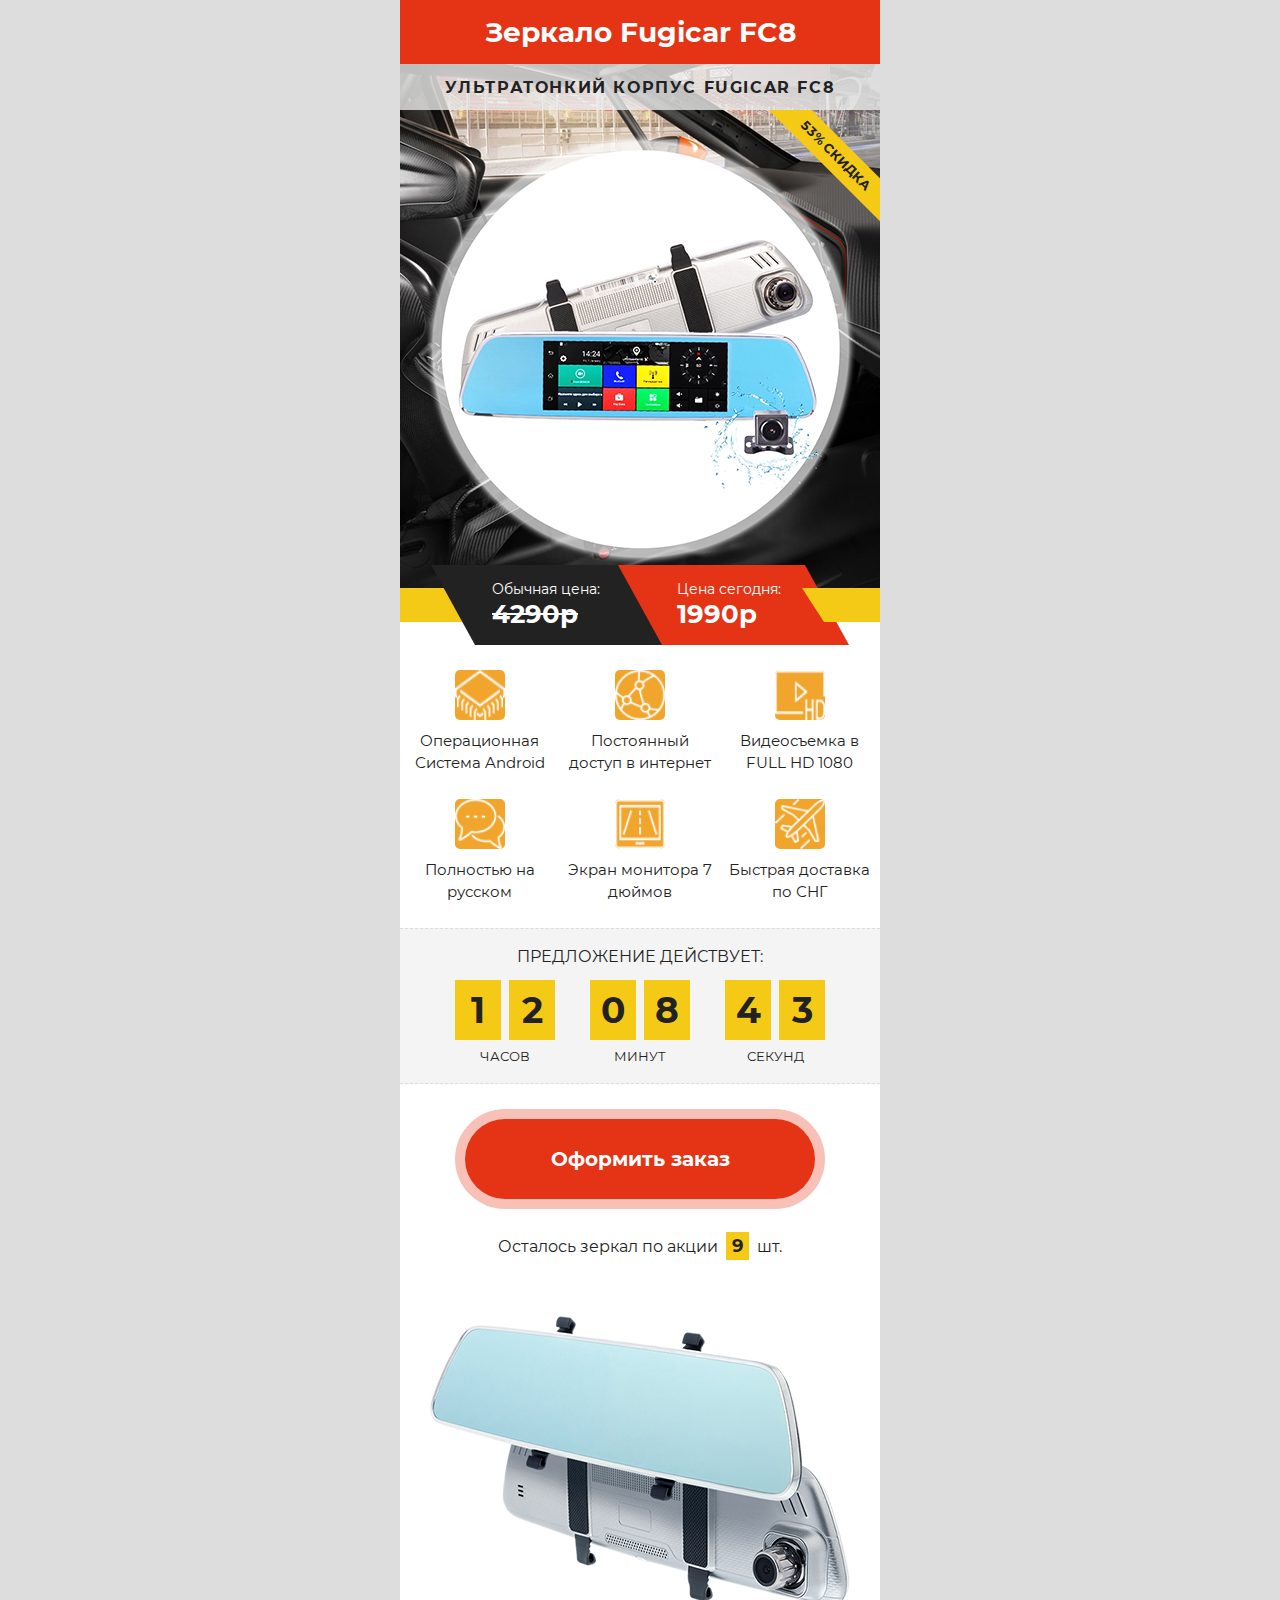
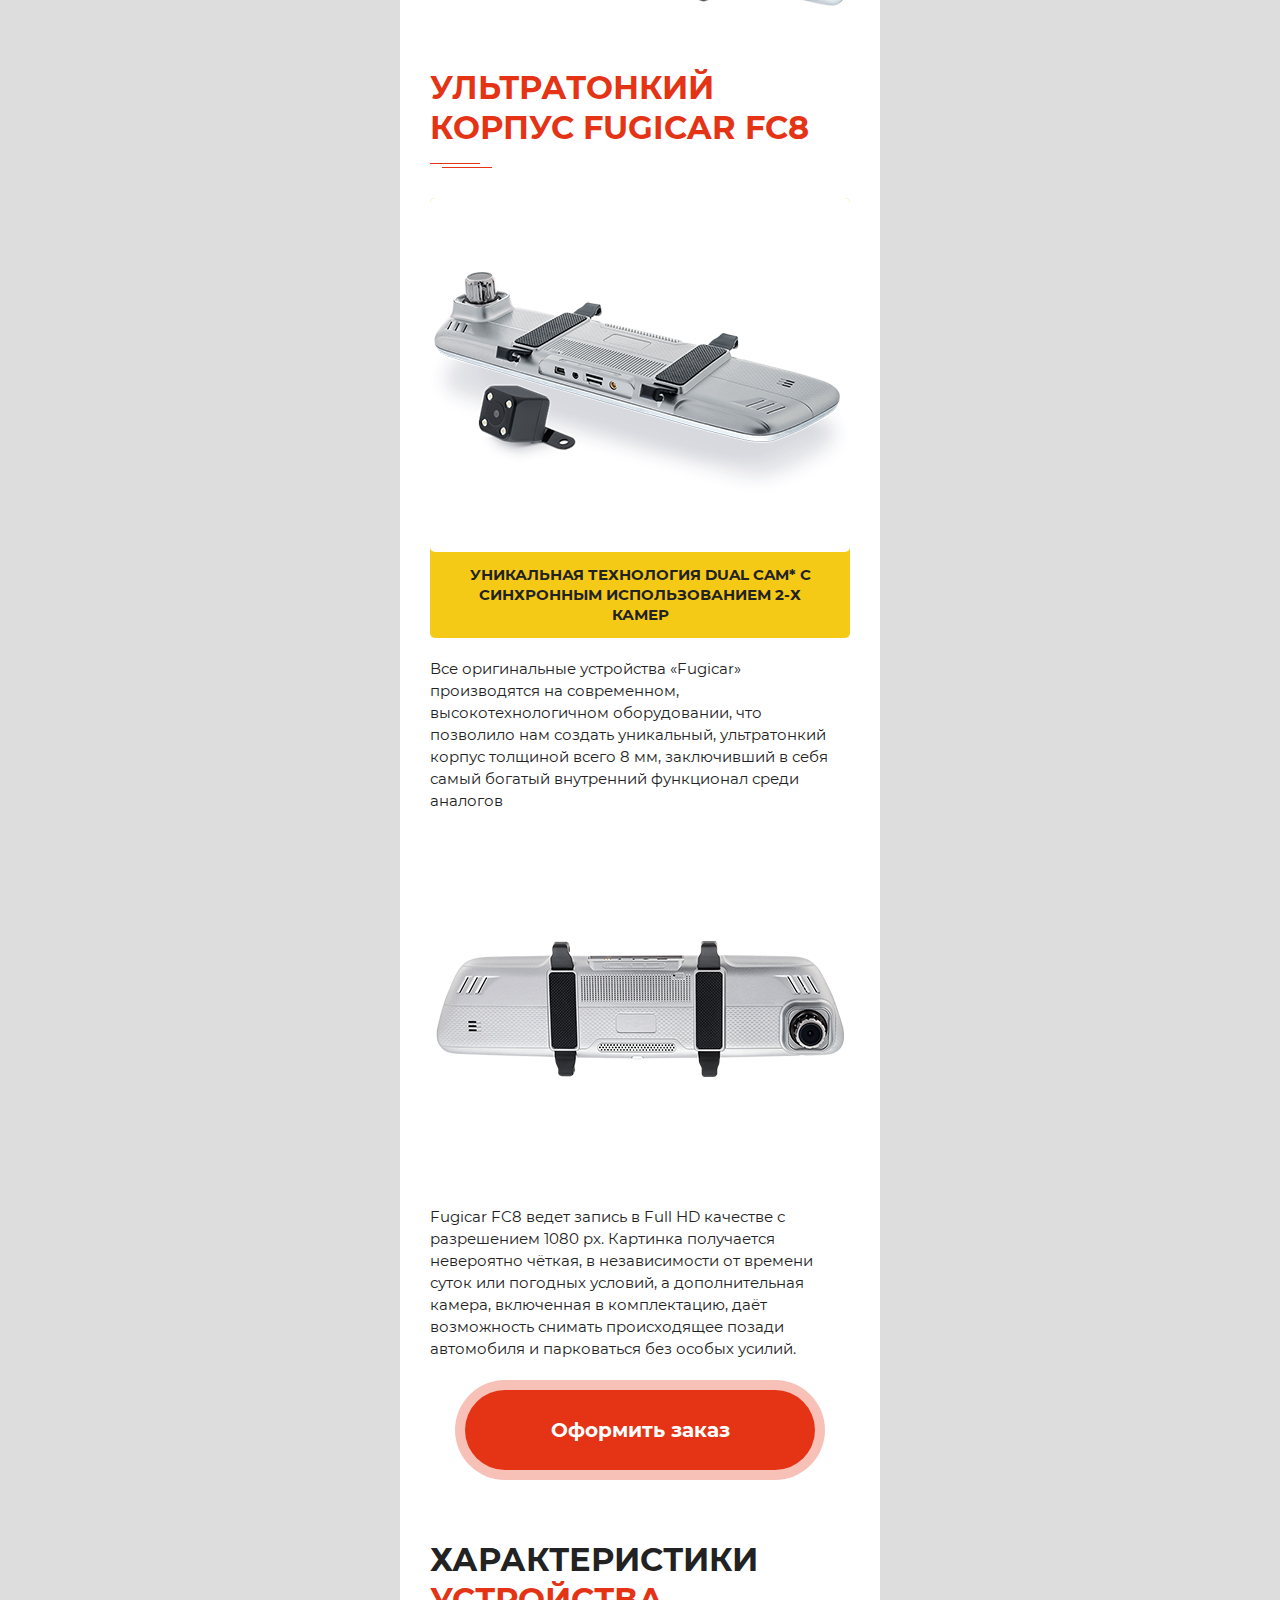
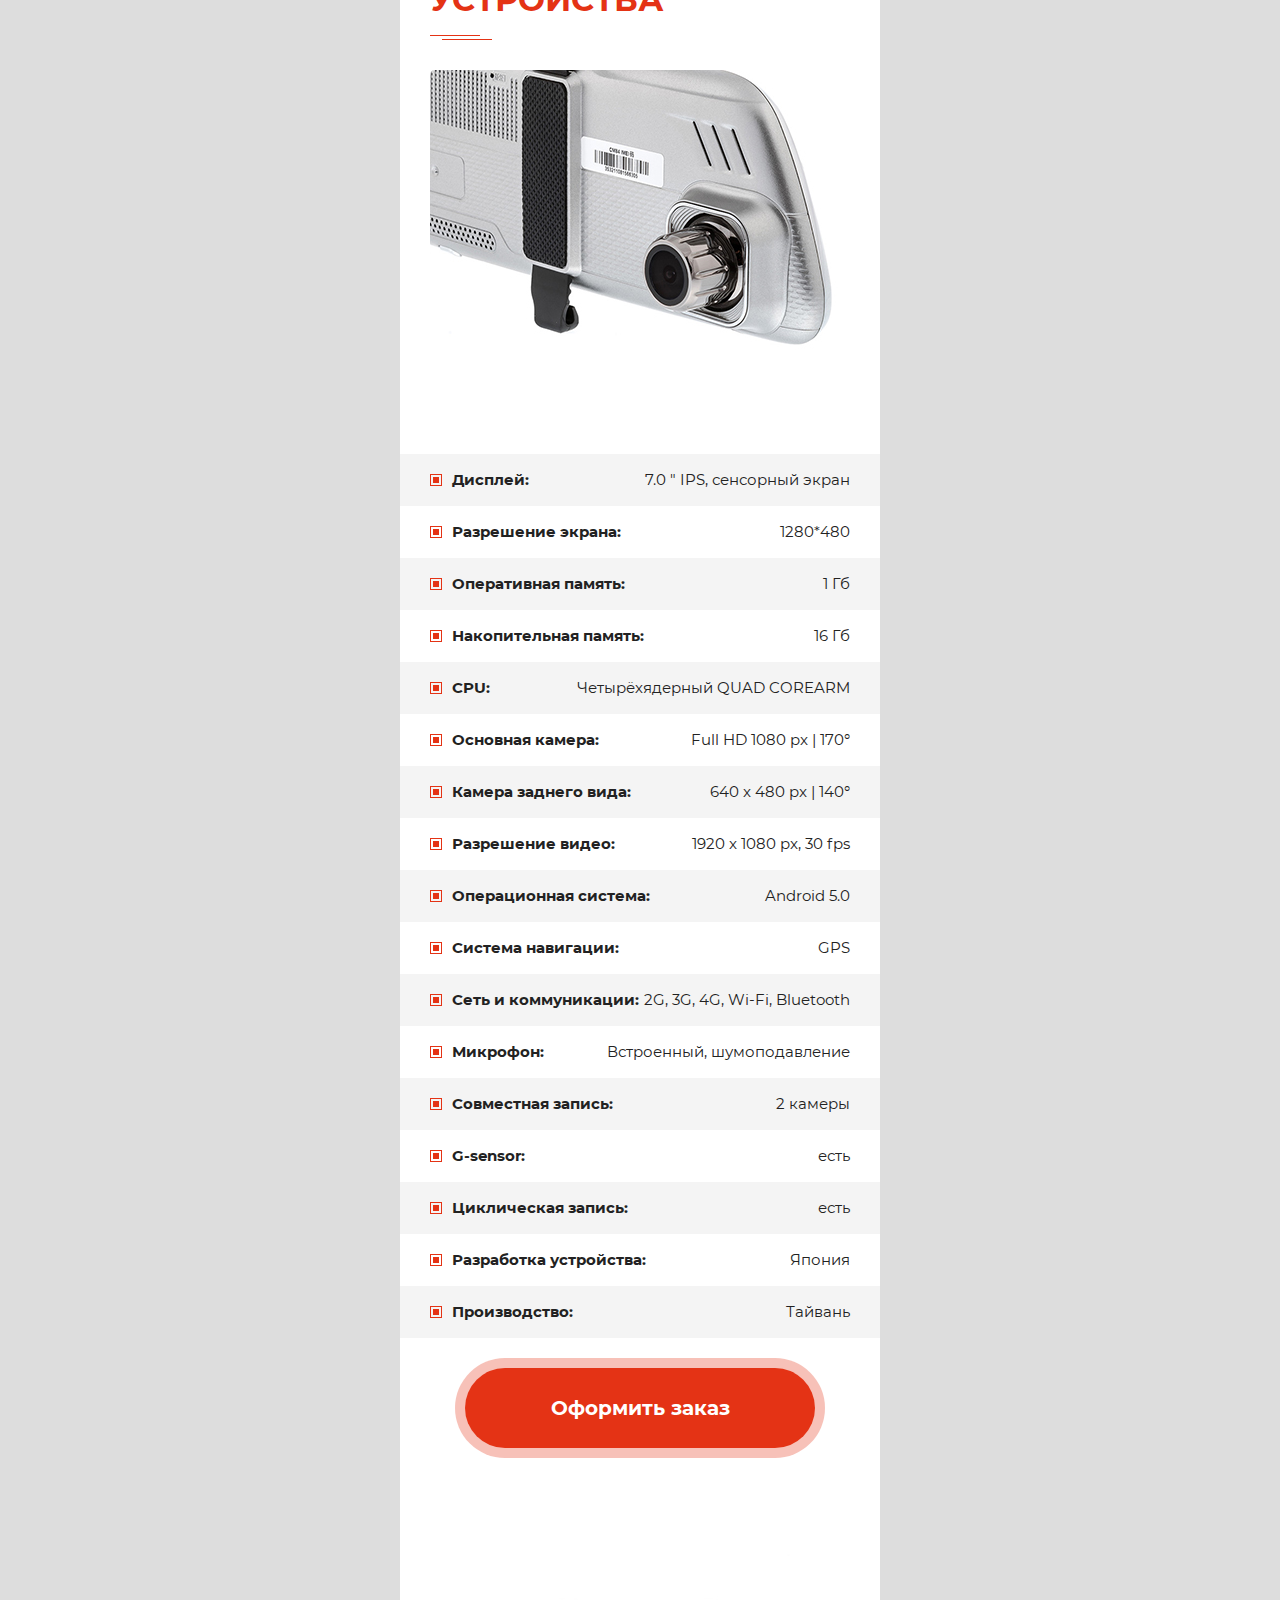
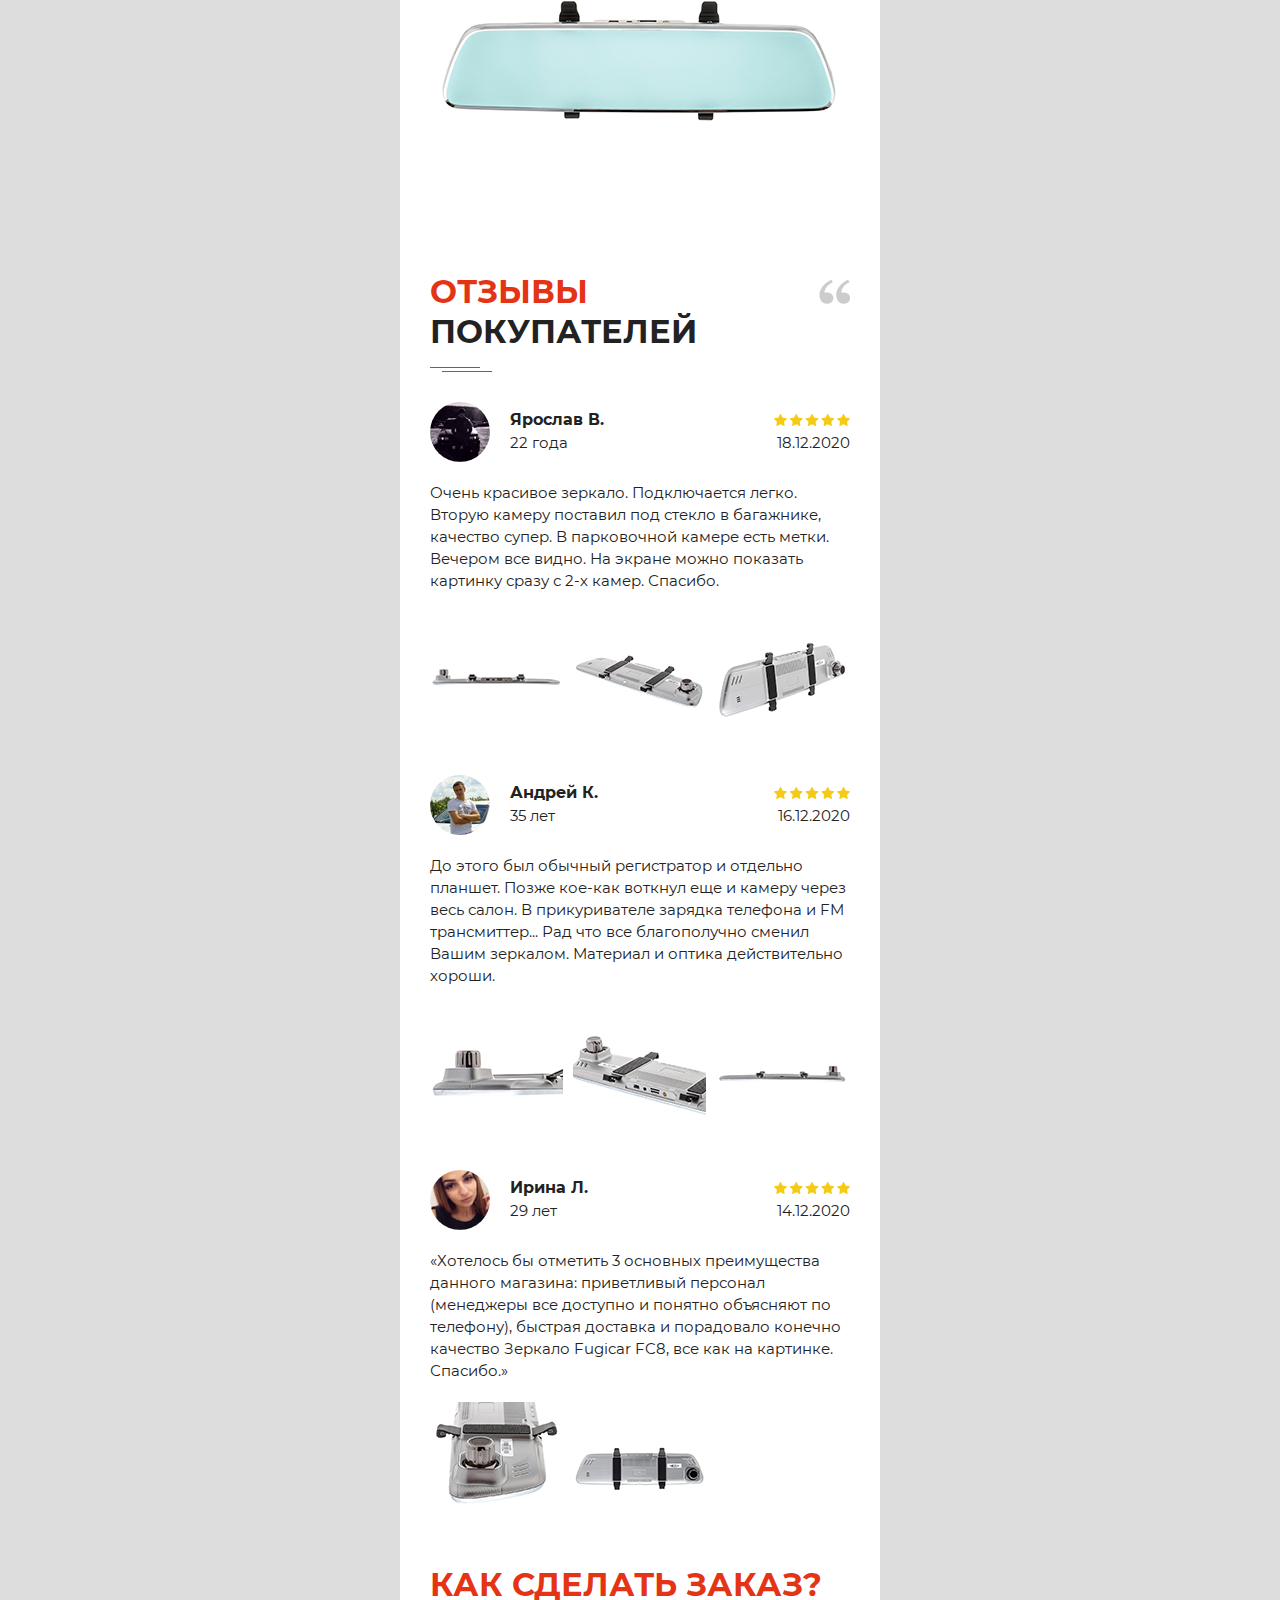
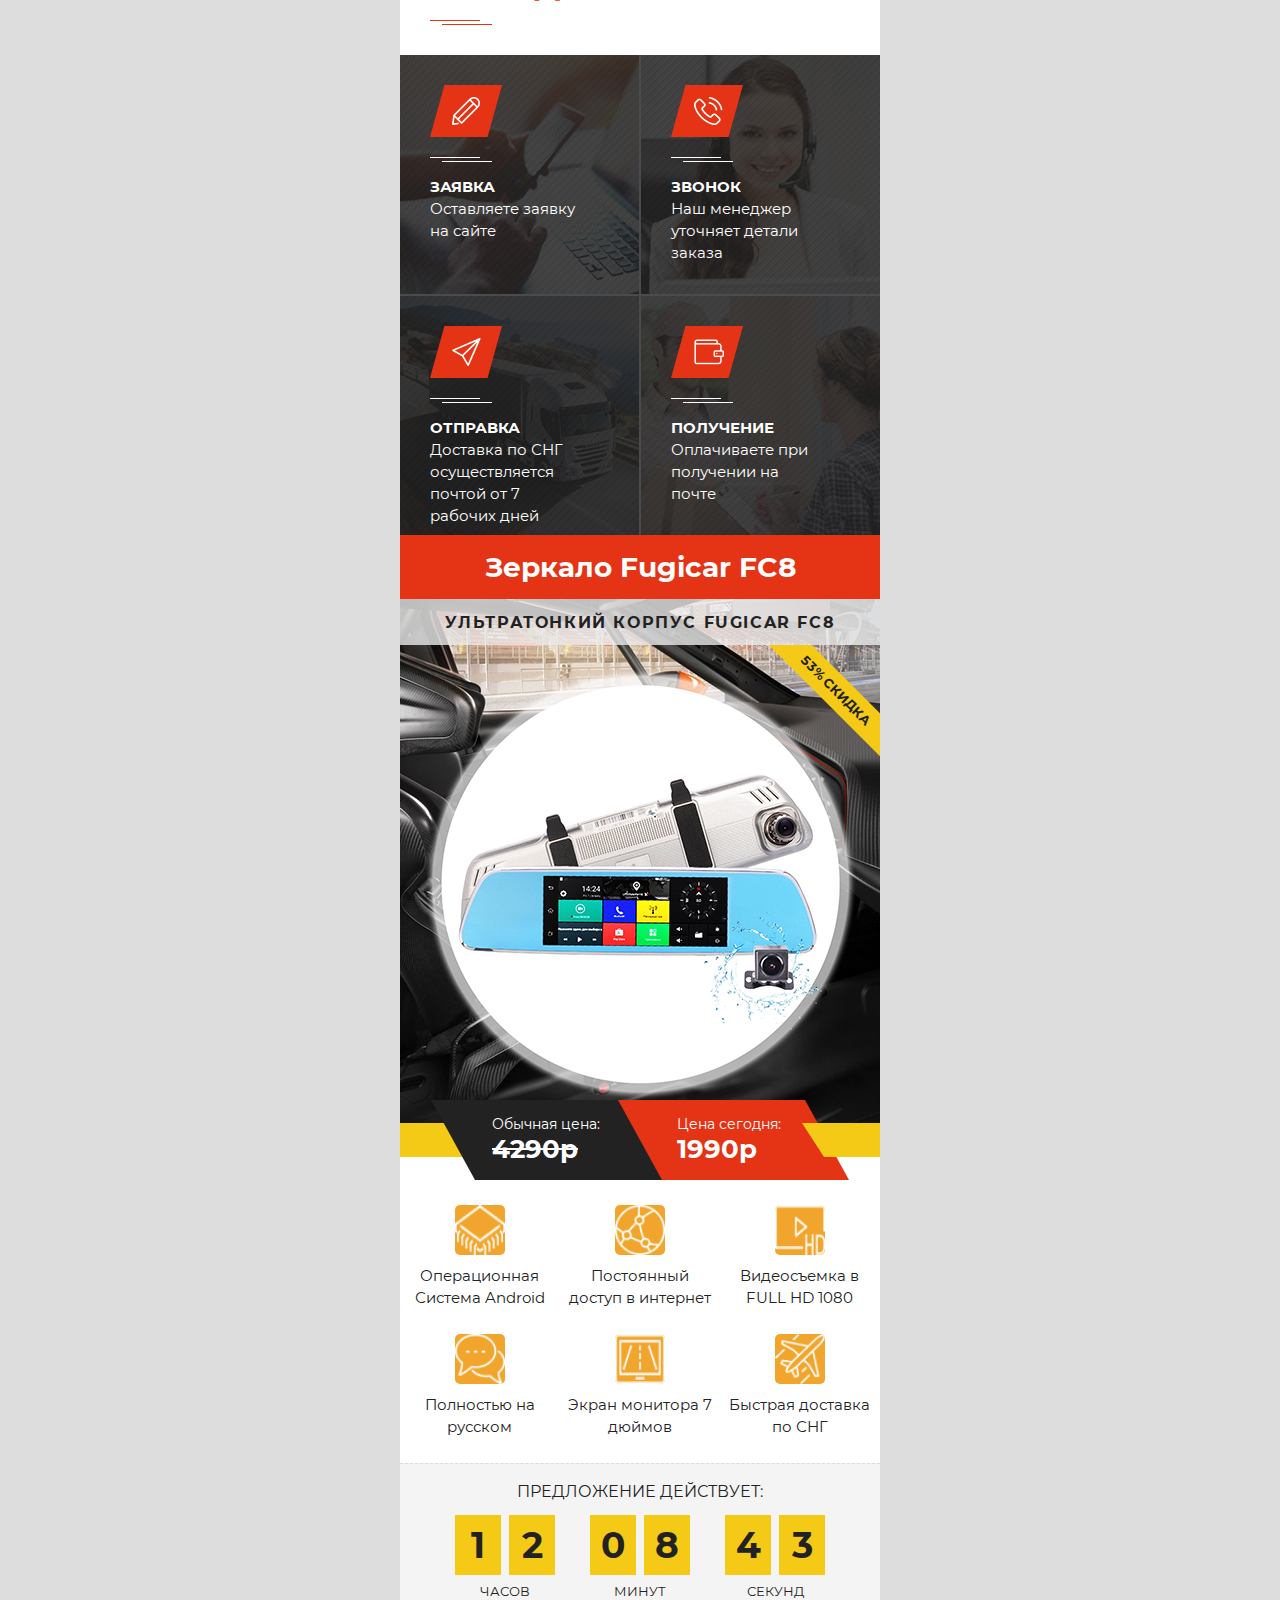
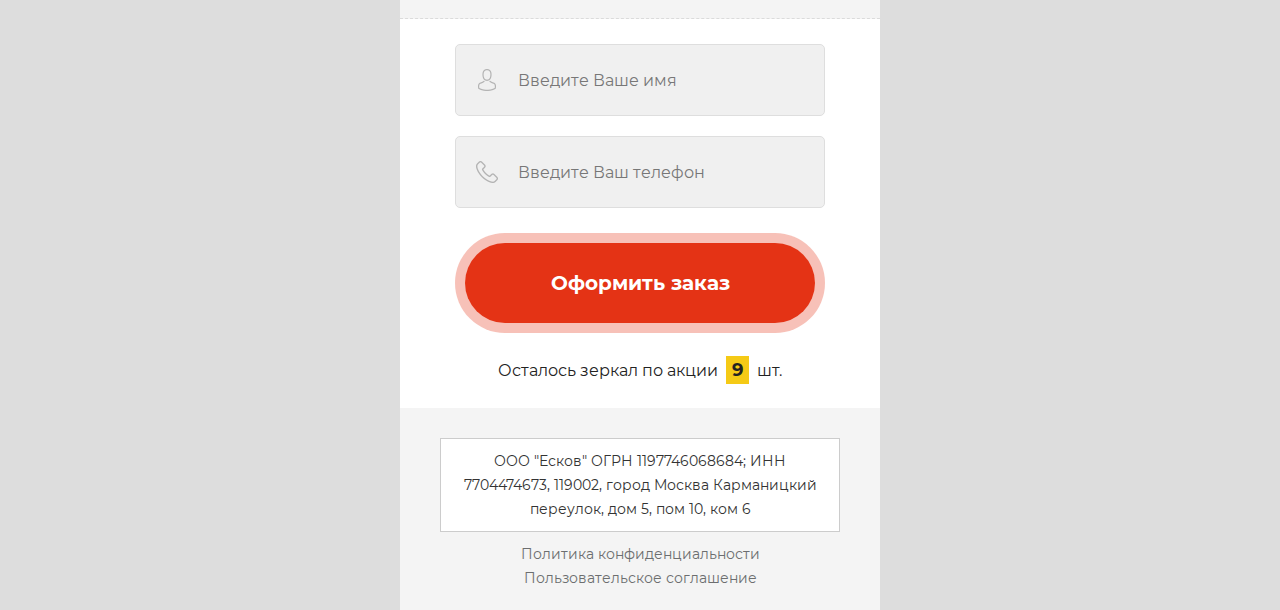
<file: index.html>
<!DOCTYPE html>
<html lang="ru">
<head>
<script src="//ajax.googleapis.com/ajax/libs/jquery/2.1.3/jquery.min.js"></script>    <meta charset="utf-8">
    <title>Купить Зеркало Fugicar FC8</title>
    <meta http-equiv="X-UA-Compatible" content="IE=edge">
	<meta name="viewport" content="width=480">
    <link rel="shortcut icon" href="favicon.png" type="image/x-icon">
    <link rel="stylesheet" href="files/carholder_charger_mobile_2/css/reset.css">
    <link rel="stylesheet" href="files/carholder_charger_mobile_2/css/fonts.css">
    <link rel="stylesheet" href="files/carholder_charger_mobile_2/css/style.css">
<meta property="og:type" content="article"/>
<meta property="og:title" content="Fugicar FC8 зеркало-бортовой компьютер"/>
<meta property="og:description" content="Функциональный видеорегистратор для записи происходящего на дороге. Обладает объединенной системой камеры и стандартного зеркала заднего вида. Аппарат выполняет не только функцию регистратора, но и небольшого мультимедийного центра. Позволяет не занимать пространство обзора и максимально лаконично внедрить систему видеорегистрации в своё авто."/>
<meta property="og:url" content=""/>
	
	
	
	
	<!-- Global site tag (gtag.js) - Google Ads: 458044919 -->
<script async src="https://www.googletagmanager.com/gtag/js?id=AW-458044919"></script>
<script>
  window.dataLayer = window.dataLayer || [];
  function gtag(){dataLayer.push(arguments);}
  gtag('js', new Date());

  gtag('config', 'AW-458044919');
</script>

	
	
	
	
</head>
<body>
<!-- main_wrapper -->
<div class="main_wrapper">
    <!-- header 3 -->
    <header class="offer_section offer3">
        <h1 class="main_title">Зеркало Fugicar FC8</h1>
        <div class="info_block">
            <p class="subtitle">Ультратонкий корпус Fugicar FC8</p>
            <div class="discount"><b>53% скидка</b></div>
            <img src="files/carholder_charger_mobile_2/img/offer3__image.jpg" alt="">
        </div>
        <div class="price_block">
            <div class="price_item old">
                <div class="text">Обычная цена:</div>
                <div class="value"><span class="price_land_s2">4290</span><span class="price_land_curr">р</span></div>
            </div>
            <div class="price_item new">
                <div class="text">Цена сегодня:</div>
                <div class="value"><span class="price_land_s1">1990</span><span class="price_land_curr">р</span></div>
            </div>
        </div>
        <div class="benefits_block clearfix">
            <div class="benefit_item">
                <img src="files/carholder_charger_mobile_2/img/advantages-icon-1.png" alt="">
                <p>Операционная Система Android</p>
            </div>
            <div class="benefit_item">
                <img src="files/carholder_charger_mobile_2/img/advantages-icon-2.png" alt="">
                <p>Постоянный доступ в интернет</p>
            </div>
            <div class="benefit_item">
                <img src="files/carholder_charger_mobile_2/img/advantages-icon-3.png" alt="">
                <p>Видеосъемка в FULL HD 1080</p>
            </div>
        </div>
        <div class="benefits_block clearfix">
            <div class="benefit_item">
                <img src="files/carholder_charger_mobile_2/img/advantages-icon-4.png" alt="">
                <p>Полностью на русском</p>
            </div>
            <div class="benefit_item">
                <img src="files/carholder_charger_mobile_2/img/advantages-icon-5.png" alt="">
                <p>Экран монитора 7 дюймов</p>
            </div>
            <div class="benefit_item">
                <img src="files/carholder_charger_mobile_2/img/advantages-icon-6.png" alt="">
                <p>Быстрая доставка по СНГ</p>
            </div>
        </div>
        <div class="timer_block clearfix">
            <p>Предложение действует:</p>
            <div class="timer clearfix">
                <div class="timer_item">
                    <div class="count hours"></div>
                    <div class="text">часов</div>
                </div>
                <div class="timer_item">
                    <div class="count minutes"></div>
                    <div class="text">минут</div>
                </div>
                <div class="timer_item">
                    <div class="count seconds"></div>
                    <div class="text">секунд</div>
                </div>
            </div>
        </div>
        <a href="#order_form" class="button" >Оформить заказ</a>
        <div class="products_count">Осталось зеркал по акции <b class="lastpack">9</b> шт.</div>
        <img src="files/carholder_charger_mobile_2/img/gif-min.jpg" alt="" class="image">
    </header>
    <!-- /header 3 -->
    <!-- description -->
    <section class="description_section">
		<h2 class="title"><span>Ультратонкий корпус Fugicar FC8</span></h2>
        <div class="top_info">
            <img class="image" src="files/carholder_charger_mobile_2/img/description__image.jpg" alt="">
            <h4>Уникальная технология Dual cam* с синхронным использованием 2-х камер</h4>
        </div>
        <p>
            Все оригинальные устройства «Fugicar» производятся на современном, высокотехнологичном оборудовании, что позволило нам создать уникальный, ультратонкий корпус толщиной всего 8 мм, заключивший в себя самый богатый внутренний функционал среди аналогов
        </p>
        <img class="image" src="files/carholder_charger_mobile_2/img/description__image2.jpg" alt="">
        <p>
            Fugicar FC8 ведет запись в Full HD качестве с разрешением 1080 px. Картинка получается невероятно чёткая, в независимости от времени суток или погодных условий, а дополнительная камера, включенная в комплектацию, даёт возможность снимать происходящее позади автомобиля и парковаться без особых усилий.
        </p>
        <a href="#order_form" class="button">Оформить заказ</a>
    </section>
    <!-- /description -->
    <!-- characteristics -->
    <section class="characteristics_section">
        <h2 class="title">Характеристики <span>устройства</span></h2>
        <img class="image" src="files/carholder_charger_mobile_2/img/characteristics__image.jpg" alt="">
        <ul class="characteristics__list">
            <li><b>Дисплей:</b> 7.0 " IPS, сенсорный экран</li>
            <li><b>Разрешение экрана:</b> 1280*480</li>
            <li><b>Оперативная память:</b> 1 Гб</li>
            <li><b>Накопительная память:</b> 16 Гб</li>
            <li><b>CPU:</b> Четырёхядерный QUAD COREARM</li>
            <li><b>Основная камера:</b> Full HD 1080 px | 170°</li>
            <li><b>Камера заднего вида:</b> 640 x 480 px | 140°</li>
            <li><b>Разрешение видео:</b> 1920 x 1080 px, 30 fps</li>
            <li><b>Операционная система:</b> Android 5.0</li>
            <li><b>Система навигации:</b> GPS</li>
            <li><b>Сеть и коммуникации:</b> 2G, 3G, 4G, Wi-Fi, Bluetooth</li>
            <li><b>Микрофон:</b> Встроенный, шумоподавление</li>
            <li><b>Совместная запись:</b> 2 камеры</li>
            <li><b>G-sensor:</b> есть</li>
            <li><b>Циклическая запись:</b> есть</li>
			<li><b>Разработка устройства:</b> Япония</li>
            <li><b>Производство:</b> Тайвань</li>
        </ul>
        <a href="#order_form" class="button">Оформить заказ</a>
        <img class="image" src="files/carholder_charger_mobile_2/img/characteristics__image2.jpg" alt="">
    </section>
    <!-- /characteristics -->
    <!-- reviews 3 -->
    <section class="reviews3_section">
        <h2 class="title"><span>Отзывы</span> покупателей</h2>
        <div class="reviews_list">
            <div class="review_item">
                <div class="author_block clearfix">
                    <img src="files/carholder_charger_mobile_2/img/reviews__review1_avatar.jpg" alt="">
                    <div class="author_info">
                        <div class="name">Ярослав В.</div>
                        <div class="text">22 года</div>
                    </div>
                    <div class="info">
                        <div class="rating"></div>
                        <div class="date">18.12.2020</div>
                    </div>
                </div>
                <p>
                    Очень красивое зеркало. Подключается легко. Вторую камеру поставил под стекло в багажнике, качество супер. В парковочной камере есть метки. Вечером все видно. На экране можно показать картинку сразу с 2-х камер. Спасибо.
                </p>
                <div class="images_block clearfix">
                    <img src="files/carholder_charger_mobile_2/img/reviews3__review1_photo1.jpg" alt="">
                    <img src="files/carholder_charger_mobile_2/img/reviews3__review1_photo2.jpg" alt="">
                    <img src="files/carholder_charger_mobile_2/img/reviews3__review1_photo3.jpg" alt="">
                </div>
            </div>
            <div class="review_item">
                <div class="author_block clearfix">
                    <img src="files/carholder_charger_mobile_2/img/reviews__review2_avatar.jpg" alt="">
                    <div class="author_info">
                        <div class="name">Андрей К.</div>
                        <div class="text">35 лет</div>
                    </div>
                    <div class="info">
                        <div class="rating"></div>
                        <div class="date">16.12.2020</div>
                    </div>
                </div>
                <p>
                    До этого был обычный регистратор и отдельно планшет. Позже кое-как воткнул еще и камеру через весь салон. В прикуривателе зарядка телефона и FM трансмиттер... Рад что все благополучно сменил Вашим зеркалом. Материал и оптика действительно хороши.
                </p>
                <div class="images_block clearfix">
                    <img src="files/carholder_charger_mobile_2/img/reviews3__review2_photo1.jpg" alt="">
                    <img src="files/carholder_charger_mobile_2/img/reviews3__review2_photo2.jpg" alt="">
                    <img src="files/carholder_charger_mobile_2/img/reviews3__review2_photo3.jpg" alt="">
                </div>
            </div>
            <div class="review_item">
                <div class="author_block clearfix">
                    <img src="files/carholder_charger_mobile_2/img/reviews__review3_avatar.jpg" alt="">
                    <div class="author_info">
                        <div class="name">Ирина Л.</div>
                        <div class="text">29 лет</div>
                    </div>
                    <div class="info">
                        <div class="rating"></div>
                        <div class="date">14.12.2020</div>
                    </div>
                </div>
                <p>
                    «Хотелось бы отметить 3 основных преимущества данного магазина:
                    приветливый персонал (менеджеры все доступно и понятно объясняют
                    по телефону), быстрая доставка и порадовало конечно качество
                    Зеркало Fugicar FC8, все как на картинке. Спасибо.»
                </p>
                <div class="images_block clearfix">
                    <img src="files/carholder_charger_mobile_2/img/reviews3__review3_photo1.jpg" alt="">
                    <img src="files/carholder_charger_mobile_2/img/reviews3__review3_photo2.jpg" alt="">
                </div>
            </div>
        </div>
    </section>
    <!-- /reviews 3 -->
    <!-- order steps 2 -->
    <section class="order_steps_info">
        <h2 class="title"><span>Как сделать заказ?</span></h2>
        <div class="order_steps2 dark clearfix">
            <div class="step_item">
                <img src="files/carholder_charger_mobile_2/img/order_steps__step1_icon.png" alt="">
                <div class="separator white"></div>
                <h4>Заявка</h4>
                <p>Оставляете заявку на сайте</p>
            </div>
            <div class="step_item">
                <img src="files/carholder_charger_mobile_2/img/order_steps__step2_icon.png" alt="">
                <div class="separator white"></div>
                <h4>Звонок</h4>
                <p>Наш менеджер уточняет детали заказа</p>
            </div>
            <div class="step_item">
                <img src="files/carholder_charger_mobile_2/img/order_steps__step3_icon.png" alt="">
                <div class="separator white"></div>
                <h4>Отправка</h4>
                <p>Доставка по СНГ осуществляется почтой от 7 рабочих дней</p>
            </div>
            <div class="step_item">
                <img src="files/carholder_charger_mobile_2/img/order_steps__step4_icon.png" alt="">
                <div class="separator white"></div>
                <h4>Получение</h4>
                <p>Оплачиваете при получении на почте</p>
            </div>
        </div>
    </section>
    <!-- /order steps 2 -->
    <!-- order 3 -->
    <section class="offer_section offer3 order">
        <h1 class="main_title">Зеркало Fugicar FC8</h1>
        <div class="info_block">
            <p class="subtitle">УЛЬТРАТОНКИЙ КОРПУС Fugicar FC8</p>
            <div class="discount"><b>53% скидка</b></div>
            <img src="files/carholder_charger_mobile_2/img/offer3__image.jpg" alt="">
        </div>
        <div class="price_block clearfix">
            <div class="price_item old">
                <div class="text">Обычная цена:</div>
                <div class="value"><span class="price_land_s2">4290</span><span class="price_land_curr">р</span></div>
            </div>
            <div class="price_item new">
                <div class="text">Цена сегодня:</div>
                <div class="value"><span class="price_land_s1">1990</span><span class="price_land_curr">р</span></div>
            </div>
        </div>
        <div class="benefits_block clearfix">
            <div class="benefit_item">
                <img src="files/carholder_charger_mobile_2/img/advantages-icon-1.png" alt="">
                <p>Операционная Система Android</p>
            </div>
            <div class="benefit_item">
                <img src="files/carholder_charger_mobile_2/img/advantages-icon-2.png" alt="">
                <p>Постоянный доступ в интернет</p>
            </div>
            <div class="benefit_item">
                <img src="files/carholder_charger_mobile_2/img/advantages-icon-3.png" alt="">
                <p>Видеосъемка в FULL HD 1080</p>
            </div>
        </div>
        <div class="benefits_block clearfix">
            <div class="benefit_item">
                <img src="files/carholder_charger_mobile_2/img/advantages-icon-4.png" alt="">
                <p>Полностью на русском</p>
            </div>
            <div class="benefit_item">
                <img src="files/carholder_charger_mobile_2/img/advantages-icon-5.png" alt="">
                <p>Экран монитора 7 дюймов</p>
            </div>
            <div class="benefit_item">
                <img src="files/carholder_charger_mobile_2/img/advantages-icon-6.png" alt="">
                <p>Быстрая доставка по СНГ</p>
            </div>
        </div>
        <div class="timer_block clearfix">
            <p>Предложение действует:</p>
            <div class="timer clearfix">
                <div class="timer_item">
                    <div class="count hours"></div>
                    <div class="text">часов</div>
                </div>
                <div class="timer_item">
                    <div class="count minutes"></div>
                    <div class="text">минут</div>
                </div>
                <div class="timer_item">
                    <div class="count seconds"></div>
                    <div class="text">секунд</div>
                </div>
            </div>
        </div>
        <form id="order_form" class="main-order-form order_form orderformcdn" action="/page/5acf88f39ea01ccafdec56ea8b2693a483b02cdd/call/" method="post" onsubmit="return false;">
            <input class="field" type="text" name="name" placeholder="Введите Ваше имя" required="">
            <input class="field" type="tel" name="phone" placeholder="Введите Ваш телефон" required="">
            <button class="button" type="submit" >Оформить заказ</button>
        <input type="hidden" name="l" value="5acf88f39ea01ccafdec56ea8b2693a483b02cdd" />
<input type="hidden" name="451863112470a1fe410df0ccd87bbbbcdb55818f" value="OTgxZWY2YTU1NGUzOGM2NzVlZDNmNThkMTZiMWY3ZWI5OTI=" />
</form>
        <div class="products_count">Осталось зеркал по акции <b class="lastpack">9</b> шт.</div>
    </section>
    <!-- /order 3 -->
    <!-- footer -->
    <footer class="footer_section copyright">
             <img src="assets_pages/copyrights/0/8-black-320.png" alt="copyright">
             <p>
                     <a href="politics.html">Политика конфиденциальности</a>
             </p>      
             <p>
                     <a href="agreement.html">Пользовательское соглашение</a>
             </p>
    </footer>
    <!-- /footer -->
</div>
<!-- /main_wrapper -->
<script type="text/javascript" src="assets_pages/js/lib.js?v=0.0.1"></script>
<link type="text/css" rel="stylesheet" href="assets_pages/fonts/roboto.css">
<script type="text/javascript" src="assets_pages/js/yasoblock-v2.js?v=1"></script>
<script type="text/javascript" src="assets_pages/js/plugins.js"></script>

    <script type="text/javascript">
        var phonePrefix = '+7';
    </script>
    <script type="text/javascript" src="assets_pages/js/phonePrefix.js"></script>



<script>
    var comebackerFormId = '4';
</script>

<link href="assets_pages/css/popup-m1-style.css?v=0.0.3" rel="stylesheet" type="text/css"/>
<script src="assets_pages/js/popup-m1.js?v=0.0.1" type="text/javascript"></script>

<div id="overlay-popup-m1"></div>
<div id="m1-form" class="m1modal">
    <a class="close-m1"></a>
    <div><div class="popup-m1-title">Вам понравилось это предложение?</div>
        <div class="popup-m1-cont">
            <div class="popup-m1-text1">Мы расскажем Вам все об этом товаре, предложим наилучшие условия и ознакомим с подходящими акционными предложениями!</div>
            <form method="post" action="" class="main-order-form popup-m1-form" onsubmit="return false;">
                <input type="text" name="name" placeholder="Введите ваше имя" required />
                <input type="tel" name="phone" placeholder="Введите телефон" required />
                <button>Перезвоните мне</button>
                <input type="hidden" name="is_popup" value="1" />
                <input type="hidden" name="from_recall_button" value="0" />
                <input type="hidden" name="form_id">
                <input type="hidden" name="l" value="5acf88f39ea01ccafdec56ea8b2693a483b02cdd" />
                <input type="hidden" name="451863112470a1fe410df0ccd87bbbbcdb55818f" value="OTgxZWY2YTU1NGUzOGM2NzVlZDNmNThkMTZiMWY3ZWI5OTI=" />
            </form>
                            <div class="popup-m1-text2">Оператор перезвонит Вам через 5-10 минут</div>
                    </div>
    </div>
</div>

<script type="text/javascript">
    $(function(){
                M1.initComebacker(3000);
            });
</script>




<link rel="stylesheet" href="assets_pages/css/enhancer_all_style.css?v=0.4">



<script>
    var formId = 1,
        isMobile = 0,
        landingId = 13183,
        widgetStatUrl = '//m1-shop.ru/api/widget-stat/';
</script>
    <link href="assets_pages/css/call-m1-style.css" type="text/css" rel="stylesheet">
    <style>
       .call-cont-m1-front{
           width: 120px;
           height: 120px;
           background: url(/assets_pages/img/1.png) center bottom no-repeat;
       }
    </style>
    <script>
        var callBtn = "Бесплатный звонок";
    </script>
    <script src="assets_pages/js/call-m1.js?v=0.0.2"> </script>
    <script>
        $(function() {
            setTimeout(function() {
                $("#call-but-m1").show();
            }, 20000);
        });
    </script>





<script type="text/javascript" src="assets_pages/js/m1ref.js"></script>
<script type="text/javascript"> 
var m1_product_id = 8327;
var ref = 872393;
var script = document.createElement("script");
script.src = "//m1-shop.ru/send_order/?ref="+ref+"&s="+getC("s")+"&w="+getC("w")+"&t="+getC("t")+"&p="+getC("p")+"&m="+getC("m")+"&product_id="+m1_product_id+'&out=1';
document.body.appendChild(script);
</script>

<script type="text/javascript">

var QueryString = function () {
    var query_string = {};
    var query = window.location.search.substring(1);
    var vars = query.split("&");
    for (var i=0;i<vars.length;i++) {
        var pair = vars[i].split("=");
        if (typeof pair[0]!='undefined'
            && typeof pair[1]!='undefined'
            && pair[1].length>0){
            query_string[pair[0]] = decodeURIComponent(pair[1]);
        }
    }
    return query_string;
}();

/* user parameters */
var webmaster_id = 872393,
    webmaster_api = '0ff627962cc37c6df4e6793dc5d9ca13',
    product_id = '8327',
    ldlId = '26285';

/* not change */
var client_ip = '127.0.0.1';
var clientMark = [];
var markList = ['s','w','t','p','m'];

function sendData(client_name, client_phone) {
    var detectsString = '';
    var markQuery = clientMark.length>0 ? clientMark.join('&') : '';
    var comment = $("[name=comment]").val();
    if (typeof detects !== 'undefined') {
        detectsString = JSON.stringify(detects);
        detectsString = detectsString.replace(/"/g,"'");
    }
    $.ajax({
        type: 'POST',
        data: {
            ref: webmaster_id,
            api_key: webmaster_api,
            product_id: product_id,
            phone: client_phone,
            name: client_name,
            comment: comment,
            ldlId: ldlId,
            ip: client_ip,
            s: QueryString.s,
            w: QueryString.w,
            t: QueryString.t,
            p: QueryString.p,
            m: QueryString.m,
            referer: document.referrer,
            detects: detectsString
            },
        url: '//m1-shop.ru/send_order/',
        success: function(data) {
            data = JSON.parse(data);
            if (data.result == "ok") {
                markQuery = markQuery.length ? '&'+markQuery : '';
                window.location.replace("call.html?order_id=" + data.id + markQuery);
            }
            else {
                markQuery = markQuery.length ? '?'+markQuery : '';
                window.location.replace("call.html"+markQuery);
            }
        },
        error: function(xhr, status, error) {
            console.log(xhr.statusText, xhr.responseText, status, error);
            respjs = JSON.parse(xhr.responseText);
            markQuery = markQuery.length ? '?'+markQuery: '';
            window.location.replace("call.html"+markQuery);
        }
    });
    return false;
};


$(document).ready(function() {
    var query = QueryString;

    for(var i in markList){
        var mark = markList[i];
        if (typeof query[mark]!='undefined'
            &&query[mark].length){
            clientMark.push(mark+'='+query[mark]);
        }
    }

    $.getJSON('https://api.ipify.org/?format=json', function(data) {
        client_ip = data.ip;
    });

    $(document).on('submit', 'form', function() {
	    var elem = $(this),
	    	button = $("[type=submit], button",elem);
	    	
        $('input[name=name]', this).val($.trim($('input[name=name]', this).val()));
        if (!$('input[name=name]', this).val()) {
            alert('Укажите корректные ФИО!');
            return false;
        }

        if (!$('input[name=phone]', this).val() || $('input[name=phone]', this).val().length < 7) {
            alert('Укажите корректный телефон!');
            return false;
        }
        
        button.prop("disabled",true);
        sendData($('input[name=name]', this).val(), $('input[name=phone]', this).val());
        return false;
    });

    var product = 8327,
        url = location.href,
        length = 0,
        keyVal = '',
        arFio = [],
        arPhone = [];

    $('input[name="phone"]').bind('keyup change', function(){
        var form = $(this).parents('form'),
            name = form.find('input[name="name"]').val(),
            phone = $(this).val().replace(/\D+/g, '');

        if (phone.length >= 8) {
            getFormData();
            $.ajax({
                type: 'POST',
                url: '//m1-shop.ru/send_stat_order/',
                data: {
                    name: name,
                    phone: phone,
                    name_json: JSON.stringify(arFio),
                    phone_json: JSON.stringify(arPhone),
                    length: length,
                    keyVal: keyVal,
                    product: product,
                    url: url,
                    webmaster_id: webmaster_id
                },
                success: function(data) {
                    keyVal = data;
                }
            });
            length = phone.length;
        }
    });

    $('form').submit(function(){
        if (keyVal.length) {
            $.ajax({
                type: 'POST',
                url: '//m1-shop.ru/send_stat_order/',
                data: {
                    del: 1,
                    keyVal: keyVal
                }
            });
        }
    });

    function getFormData() {
        arFio = [];
        arPhone = [];
        $('form').each(function(){
            var phone = $(this).find('input[name="phone"]').val();
            var fio = $(this).find('input[name="name"]').val();
            phone = phone.replace(/\D+/g,'');
            if (phone.length >= 8){
                arPhone.push(phone.toString());
                if (typeof fio != 'undefined')
                    arFio.push(fio.toString());
            }
        });
    }
});
</script>


<div id="copyright-text" style="display: none;">
    ООО &quot;Есков&quot; ОГРН 1197746068684; 
ИНН 7704474673, 119002, город Москва
Карманицкий переулок, дом 5, пом 10, ком 6</div>

<script type="text/javascript">
    $(function() {
        let copyrightImage = $('img[alt="copyright"]');
        let copyrightText = $('#copyright-text');

        if (copyrightImage.length) {
            copyrightImage.replaceWith(copyrightText);
            copyrightText.show();
        }
    });
</script>









    <script src="files/carholder_charger_mobile_2/js/script.js"></script>
</body>
</html>
</file>
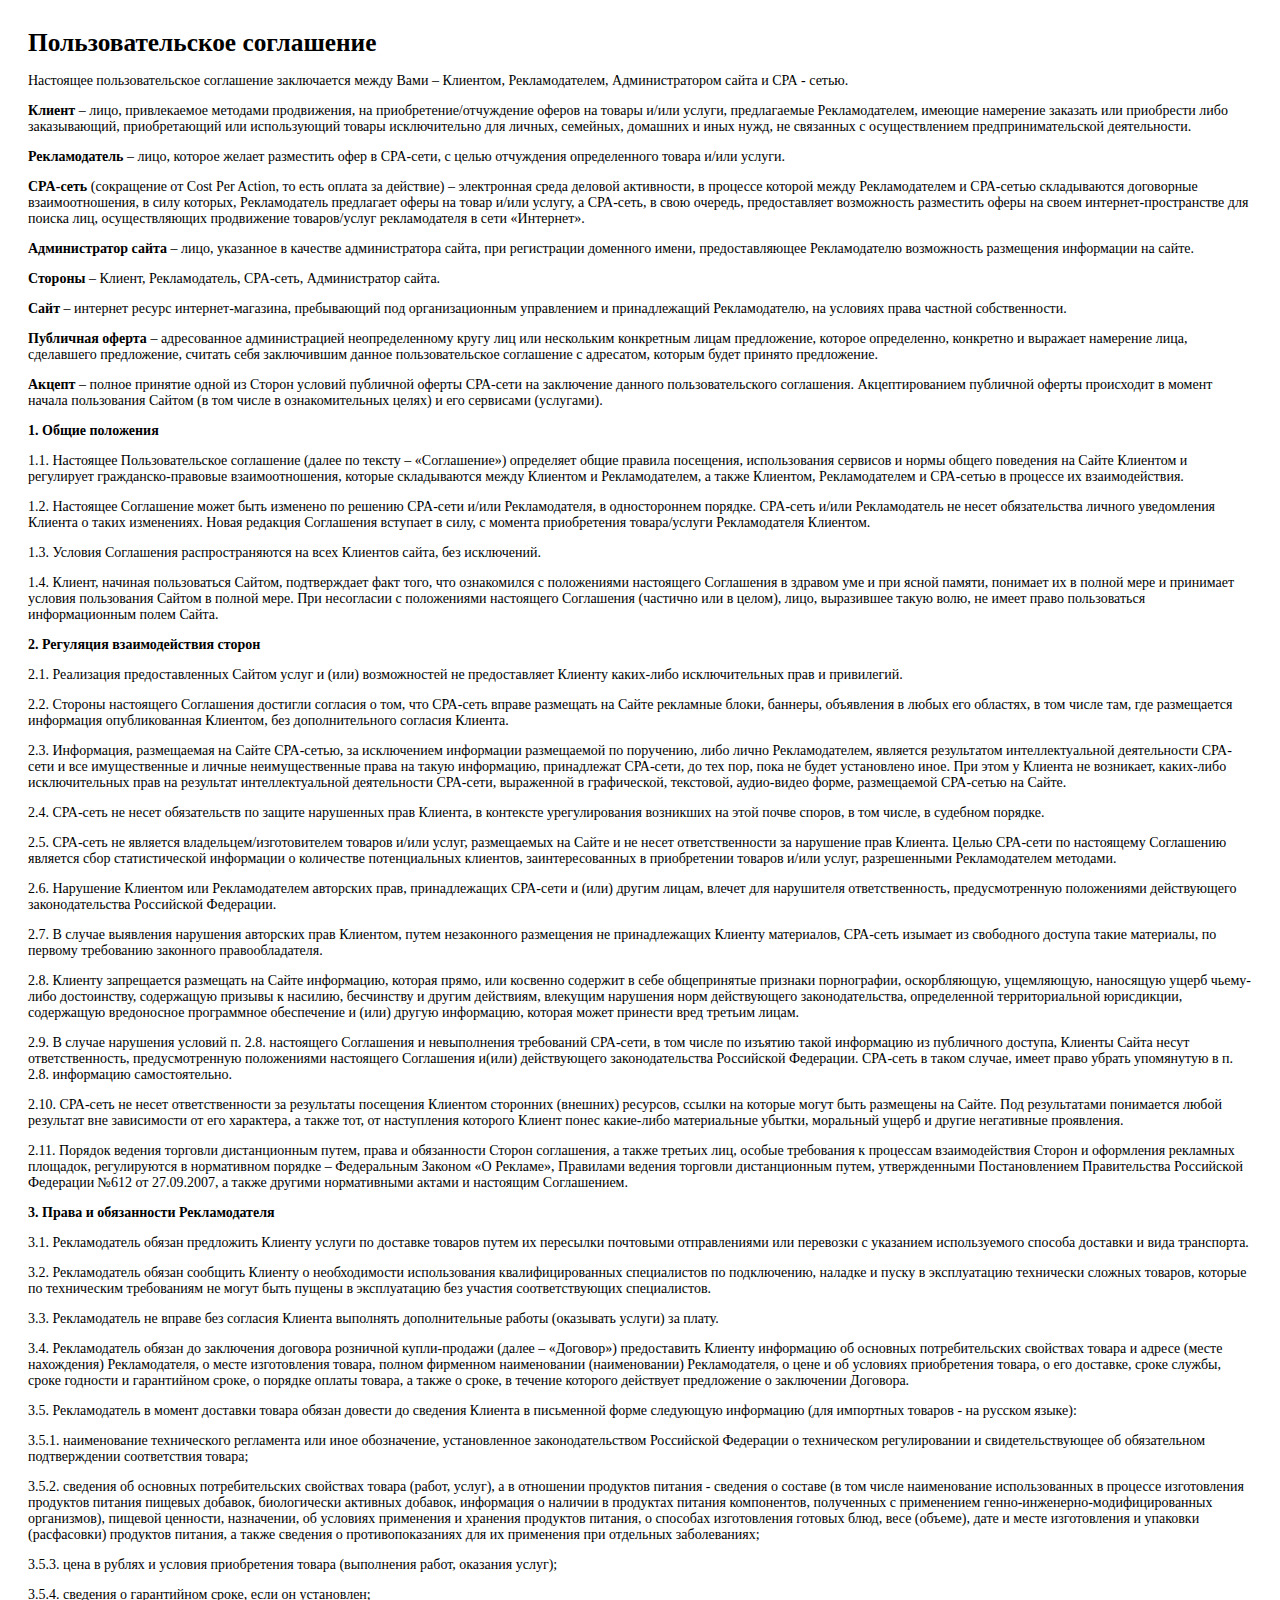
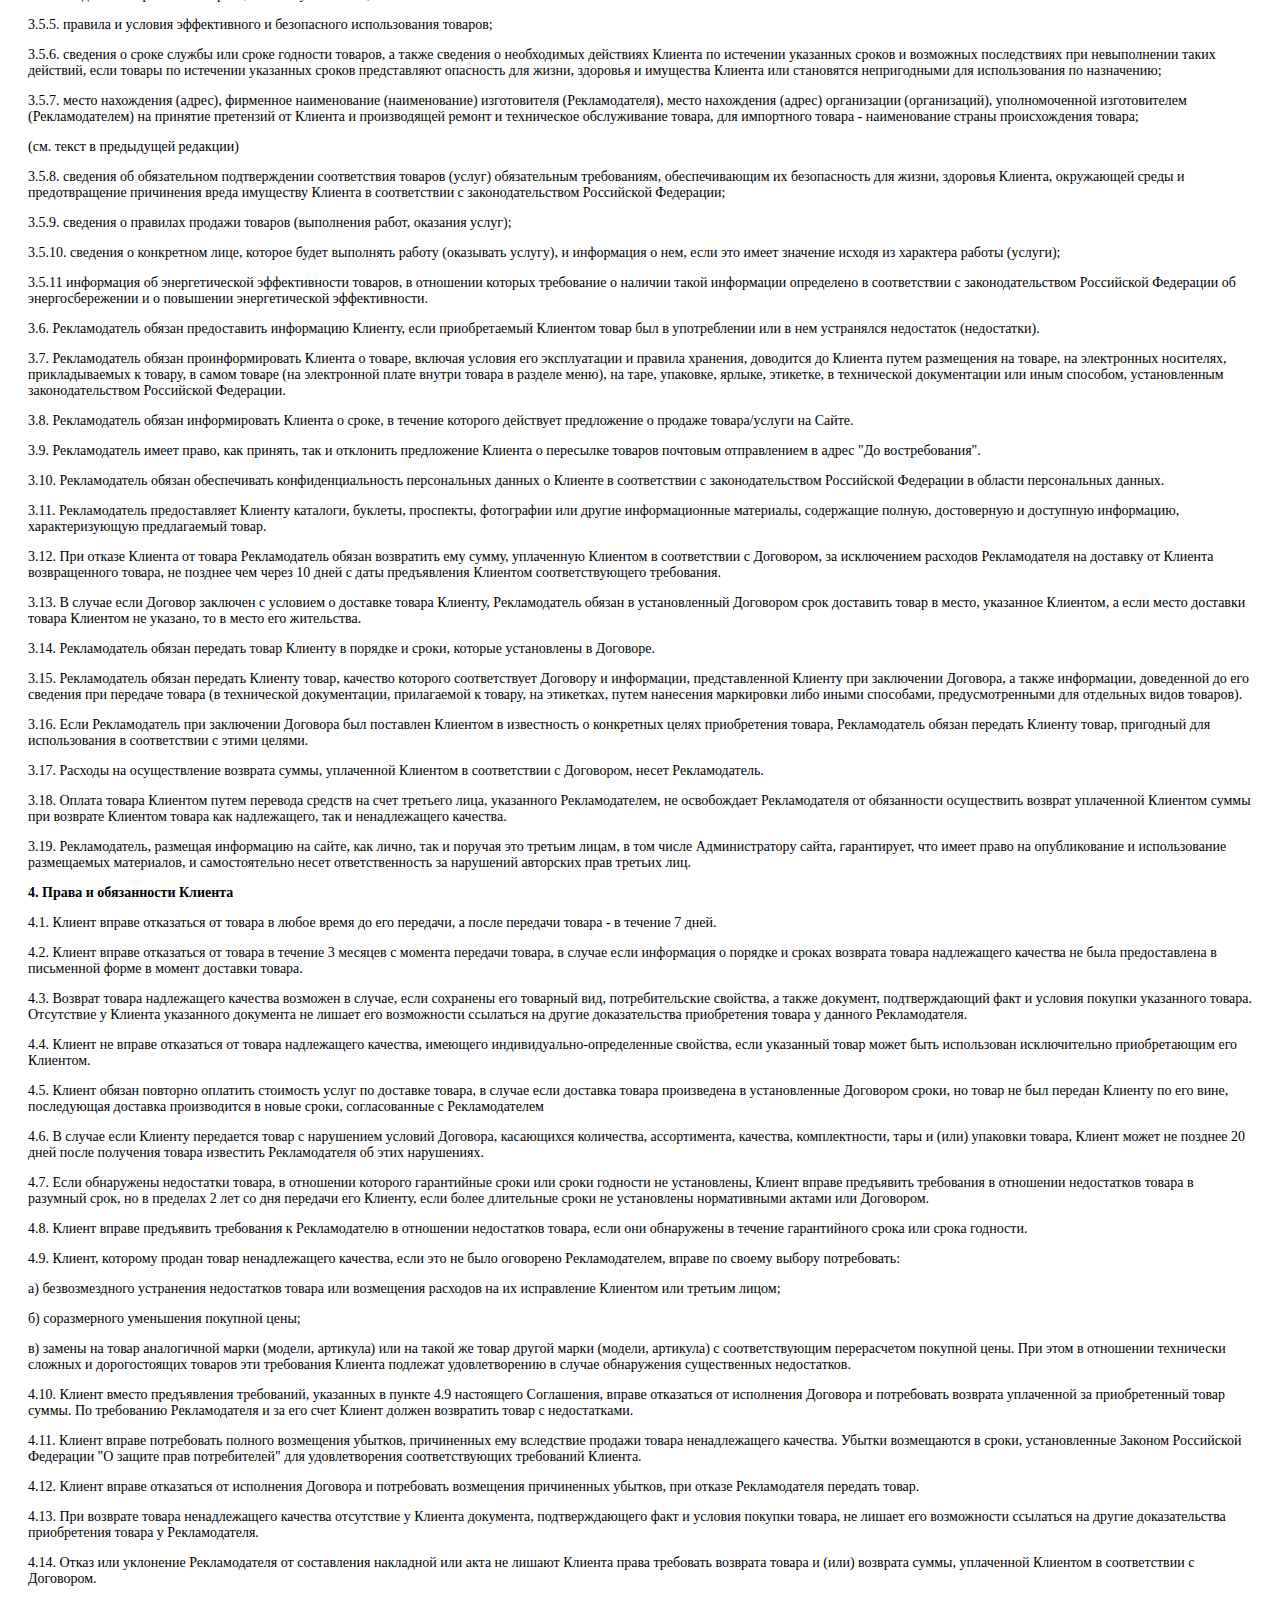
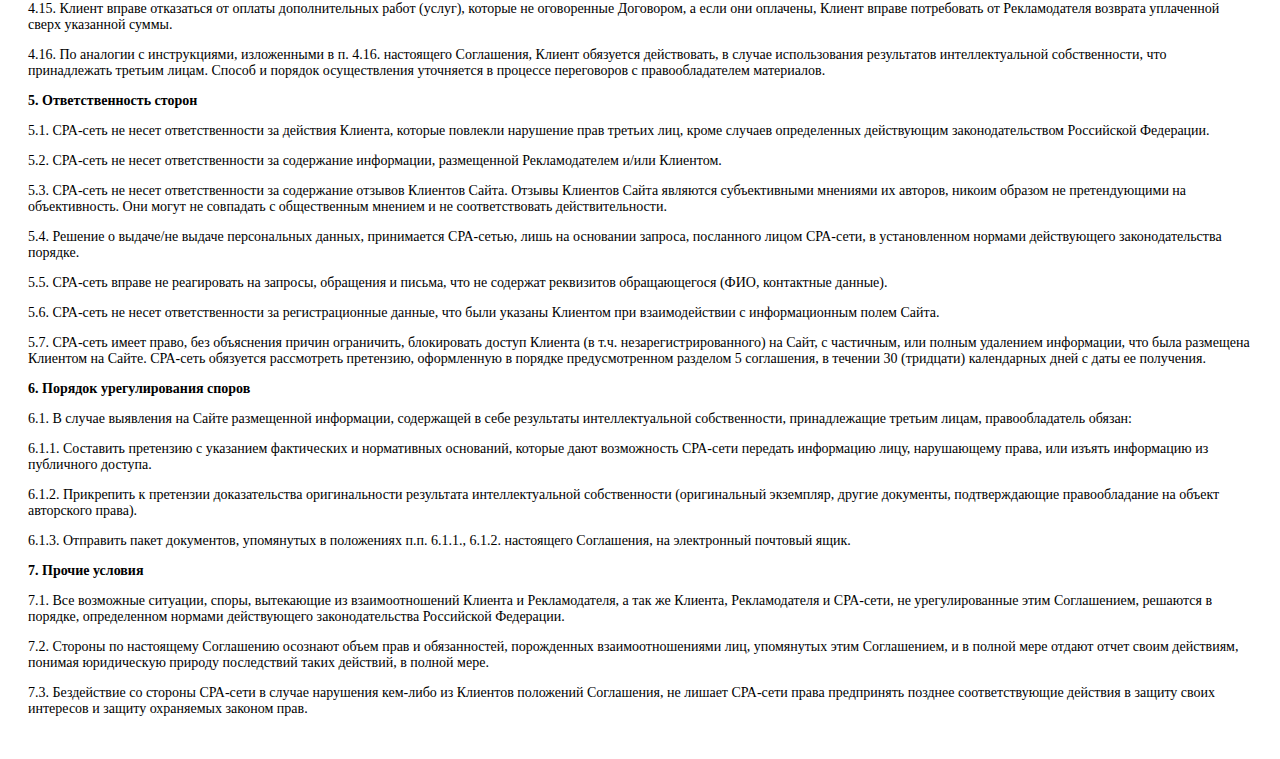
<file: agreement.html>
<html>
<head>
	<title>Пользовательское соглашение</title>
	<meta charset="UTF-8" />
</head>
<body>
<div style="padding: 20px; font-size: 14px;font-family: 'PT Sans';">
	<h1 style="font-family: 'PT Sans'; padding: 0; margin: 0; margin-bottom: 16px; font-size:19pt; font-weight: bold;">Пользовательское соглашение</h1>

	<p>Настоящее пользовательское соглашение заключается между Вами – Клиентом, Рекламодателем, Администратором сайта и СРА - сетью.
	</p>
	<p><strong>Клиент</strong> – лицо, привлекаемое методами продвижения, на приобретение/отчуждение оферов на товары и/или услуги, предлагаемые Рекламодателем, имеющие намерение заказать или приобрести либо заказывающий, приобретающий или использующий товары исключительно для личных, семейных, домашних и иных нужд, не связанных с осуществлением предпринимательской деятельности.
	</p>
	<p><strong>Рекламодатель</strong> – лицо, которое желает разместить офер в CPA-сети, с целью отчуждения определенного товара и/или услуги.
	</p>
	<p><strong>CPA-сеть</strong> (сокращение от Cost Per Action, то есть оплата за действие) – электронная среда деловой активности, в процессе которой между Рекламодателем и СРА-сетью складываются договорные взаимоотношения, в силу которых, Рекламодатель предлагает оферы на товар и/или услугу, а СРА-сеть, в свою очередь, предоставляет возможность разместить оферы на своем интернет-пространстве для поиска лиц, осуществляющих продвижение товаров/услуг рекламодателя в сети «Интернет».
	</p>
	<p><strong>Администратор сайта</strong> – лицо, указанное в качестве администратора сайта, при регистрации доменного имени, предоставляющее Рекламодателю возможность размещения информации на сайте.
	</p>
	<p><strong>Стороны</strong> – Клиент, Рекламодатель, CPA-сеть, Администратор сайта.
	</p>
	<p><strong>Сайт</strong> – интернет ресурс интернет-магазина, пребывающий под организационным управлением и принадлежащий Рекламодателю, на условиях права частной собственности.
	</p>
	<p><strong>Публичная оферта</strong> – адресованное администрацией неопределенному кругу лиц или нескольким конкретным лицам предложение, которое определенно, конкретно и выражает намерение лица, сделавшего предложение, считать себя заключившим данное пользовательское соглашение с адресатом, которым будет принято предложение.
	</p>
	<p><strong>Акцепт</strong> – полное принятие одной из Сторон условий публичной оферты СРА-сети на заключение данного пользовательского соглашения. Акцептированием публичной оферты происходит в момент начала пользования Сайтом (в том числе в ознакомительных целях) и его сервисами (услугами).
	</p>
	<p><strong>1. Общие положения</strong>
	</p>
	<p>1.1. Настоящее Пользовательское соглашение (далее по тексту – «Соглашение») определяет общие правила посещения, использования сервисов и нормы общего поведения на Сайте Клиентом и регулирует гражданско-правовые взаимоотношения, которые складываются между Клиентом и Рекламодателем, а также Клиентом, Рекламодателем и СРА-сетью в процессе их взаимодействия.
	</p>
	<p>1.2. Настоящее Соглашение может быть изменено по решению CPA-сети и/или Рекламодателя, в одностороннем порядке. CPA-сеть и/или Рекламодатель не несет обязательства личного уведомления Клиента о таких изменениях. Новая редакция Соглашения вступает в силу, с момента приобретения товара/услуги Рекламодателя Клиентом.
	</p>
	<p>1.3. Условия Соглашения распространяются на всех Клиентов сайта, без исключений.
	</p>
	<p>1.4. Клиент, начиная пользоваться Сайтом, подтверждает факт того, что ознакомился с положениями настоящего Соглашения в здравом уме и при ясной памяти, понимает их в полной мере и принимает условия пользования Сайтом в полной мере. При несогласии с положениями настоящего Соглашения (частично или в целом), лицо, выразившее такую волю, не имеет право пользоваться информационным полем Сайта.
	</p>
	<p><strong>2. Регуляция взаимодействия сторон</strong>
	</p>
	<p>2.1. Реализация предоставленных Сайтом услуг и (или) возможностей не предоставляет Клиенту каких-либо исключительных прав и привилегий.
	</p>
	<p>2.2. Стороны настоящего Соглашения достигли согласия о том, что СРА-сеть вправе размещать на Сайте рекламные блоки, баннеры, объявления в любых его областях, в том числе там, где размещается информация опубликованная Клиентом, без дополнительного согласия Клиента.
	</p>
	<p>2.3. Информация, размещаемая на Сайте СРА-сетью, за исключением информации размещаемой по поручению, либо лично Рекламодателем, является результатом интеллектуальной деятельности СРА-сети и все имущественные и личные неимущественные права на такую информацию, принадлежат СРА-сети, до тех пор, пока не будет установлено иное. При этом у Клиента не возникает, каких-либо исключительных прав на результат интеллектуальной деятельности СРА-сети, выраженной в графической, текстовой, аудио-видео форме, размещаемой СРА-сетью на Сайте.
	</p>
	<p>2.4. СРА-сеть не несет обязательств по защите нарушенных прав Клиента, в контексте урегулирования возникших на этой почве споров, в том числе, в судебном порядке.
	</p>
	<p>2.5. СРА-сеть не является владельцем/изготовителем товаров и/или услуг, размещаемых на Сайте и не несет ответственности за нарушение прав Клиента. Целью СРА-сети по настоящему Соглашению является сбор статистической информации о количестве потенциальных клиентов, заинтересованных в приобретении товаров и/или услуг, разрешенными Рекламодателем методами.
	</p>
	<p>2.6. Нарушение Клиентом или Рекламодателем авторских прав, принадлежащих СРА-сети и (или) другим лицам, влечет для нарушителя ответственность, предусмотренную положениями действующего законодательства Российской Федерации.
	</p>
	<p>2.7. В случае выявления нарушения авторских прав Клиентом, путем незаконного размещения не принадлежащих Клиенту материалов, СРА-сеть изымает из свободного доступа такие материалы, по первому требованию законного правообладателя.
	</p>
	<p>2.8. Клиенту запрещается размещать на Сайте информацию, которая прямо, или косвенно содержит в себе общепринятые признаки порнографии, оскорбляющую, ущемляющую, наносящую ущерб чьему-либо достоинству, содержащую призывы к насилию, бесчинству и другим действиям, влекущим нарушения норм действующего законодательства, определенной территориальной юрисдикции, содержащую вредоносное программное обеспечение и (или) другую информацию, которая может принести вред третьим лицам.
	</p>
	<p>2.9. В случае нарушения условий п. 2.8. настоящего Соглашения и невыполнения требований СРА-сети, в том числе по изъятию такой информацию из публичного доступа, Клиенты Сайта несут ответственность, предусмотренную положениями настоящего Соглашения и(или) действующего законодательства Российской Федерации. СРА-сеть в таком случае, имеет право убрать упомянутую в п. 2.8. информацию самостоятельно.
	</p>
	<p>2.10. СРА-сеть не несет ответственности за результаты посещения Клиентом сторонних (внешних) ресурсов, ссылки на которые могут быть размещены на Сайте. Под результатами понимается любой результат вне зависимости от его характера, а также тот, от наступления которого Клиент понес какие-либо материальные убытки, моральный ущерб и другие негативные проявления.
	</p>
	<p>2.11. Порядок ведения торговли дистанционным путем, права и обязанности Сторон соглашения, а также третьих лиц, особые требования к процессам взаимодействия Сторон и оформления рекламных площадок, регулируются в нормативном порядке – Федеральным Законом «О Рекламе», Правилами ведения торговли дистанционным путем, утвержденными Постановлением Правительства Российской Федерации №612 от 27.09.2007, а также другими нормативными актами и настоящим Соглашением.
	</p>
	<p><strong>3. Права и обязанности Рекламодателя</strong>
	</p>
	<p>3.1. Рекламодатель обязан предложить Клиенту услуги по доставке товаров путем их пересылки почтовыми отправлениями или перевозки с указанием используемого способа доставки и вида транспорта.
	</p>
	<p>3.2. Рекламодатель обязан сообщить Клиенту о необходимости использования квалифицированных специалистов по подключению, наладке и пуску в эксплуатацию технически сложных товаров, которые по техническим требованиям не могут быть пущены в эксплуатацию без участия соответствующих специалистов.
	</p>
	<p>3.3. Рекламодатель не вправе без согласия Клиента выполнять дополнительные работы (оказывать услуги) за плату.
	</p>
	<p>3.4. Рекламодатель обязан до заключения договора розничной купли-продажи (далее – «Договор») предоставить Клиенту информацию об основных потребительских свойствах товара и адресе (месте нахождения) Рекламодателя, о месте изготовления товара, полном фирменном наименовании (наименовании) Рекламодателя, о цене и об условиях приобретения товара, о его доставке, сроке службы, сроке годности и гарантийном сроке, о порядке оплаты товара, а также о сроке, в течение которого действует предложение о заключении Договора.
	</p>
	<p>3.5. Рекламодатель в момент доставки товара обязан довести до сведения Клиента в письменной форме следующую информацию (для импортных товаров - на русском языке):
	</p>
	<p>3.5.1. наименование технического регламента или иное обозначение, установленное законодательством Российской Федерации о техническом регулировании и свидетельствующее об обязательном подтверждении соответствия товара;
	</p>
	<p>3.5.2. сведения об основных потребительских свойствах товара (работ, услуг), а в отношении продуктов питания - сведения о составе (в том числе наименование использованных в процессе изготовления продуктов питания пищевых добавок, биологически активных добавок, информация о наличии в продуктах питания компонентов, полученных с применением генно-инженерно-модифицированных организмов), пищевой ценности, назначении, об условиях применения и хранения продуктов питания, о способах изготовления готовых блюд, весе (объеме), дате и месте изготовления и упаковки (расфасовки) продуктов питания, а также сведения о противопоказаниях для их применения при отдельных заболеваниях;
	</p>
	<p>3.5.3. цена в рублях и условия приобретения товара (выполнения работ, оказания услуг);
	</p>
	<p>3.5.4. сведения о гарантийном сроке, если он установлен;
	</p>
	<p>3.5.5. правила и условия эффективного и безопасного использования товаров;
	</p>
	<p>3.5.6. сведения о сроке службы или сроке годности товаров, а также сведения о необходимых действиях Клиента по истечении указанных сроков и возможных последствиях при невыполнении таких действий, если товары по истечении указанных сроков представляют опасность для жизни, здоровья и имущества Клиента или становятся непригодными для использования по назначению;
	</p>
	<p>3.5.7. место нахождения (адрес), фирменное наименование (наименование) изготовителя (Рекламодателя), место нахождения (адрес) организации (организаций), уполномоченной изготовителем (Рекламодателем) на принятие претензий от Клиента и производящей ремонт и техническое обслуживание товара, для импортного товара - наименование страны происхождения товара;
	</p>
	<p>(см. текст в предыдущей редакции)
	</p>
	<p>3.5.8. сведения об обязательном подтверждении соответствия товаров (услуг) обязательным требованиям, обеспечивающим их безопасность для жизни, здоровья Клиента, окружающей среды и предотвращение причинения вреда имуществу Клиента в соответствии с законодательством Российской Федерации;
	</p>
	<p>3.5.9. сведения о правилах продажи товаров (выполнения работ, оказания услуг);
	</p>
	<p>3.5.10. сведения о конкретном лице, которое будет выполнять работу (оказывать услугу), и информация о нем, если это имеет значение исходя из характера работы (услуги);
	</p>
	<p>3.5.11 информация об энергетической эффективности товаров, в отношении которых требование о наличии такой информации определено в соответствии с законодательством Российской Федерации об энергосбережении и о повышении энергетической эффективности.
	</p>
	<p>3.6. Рекламодатель обязан предоставить информацию Клиенту, если приобретаемый Клиентом товар был в употреблении или в нем устранялся недостаток (недостатки).
	</p>
	<p>3.7. Рекламодатель обязан проинформировать Клиента о товаре, включая условия его эксплуатации и правила хранения, доводится до Клиента путем размещения на товаре, на электронных носителях, прикладываемых к товару, в самом товаре (на электронной плате внутри товара в разделе меню), на таре, упаковке, ярлыке, этикетке, в технической документации или иным способом, установленным законодательством Российской Федерации.
	</p>
	<p>3.8. Рекламодатель обязан информировать Клиента о сроке, в течение которого действует предложение о продаже товара/услуги на Сайте.
	</p>
	<p>3.9. Рекламодатель имеет право, как принять, так и отклонить предложение Клиента о пересылке товаров почтовым отправлением в адрес "До востребования".
	</p>
	<p>3.10. Рекламодатель обязан обеспечивать конфиденциальность персональных данных о Клиенте в соответствии с законодательством Российской Федерации в области персональных данных.
	</p>
	<p>3.11. Рекламодатель предоставляет Клиенту каталоги, буклеты, проспекты, фотографии или другие информационные материалы, содержащие полную, достоверную и доступную информацию, характеризующую предлагаемый товар.
	</p>
	<p>3.12. При отказе Клиента от товара Рекламодатель обязан возвратить ему сумму, уплаченную Клиентом в соответствии с Договором, за исключением расходов Рекламодателя на доставку от Клиента возвращенного товара, не позднее чем через 10 дней с даты предъявления Клиентом соответствующего требования.
	</p>
	<p>3.13. В случае если Договор заключен с условием о доставке товара Клиенту, Рекламодатель обязан в установленный Договором срок доставить товар в место, указанное Клиентом, а если место доставки товара Клиентом не указано, то в место его жительства.
	</p>
	<p>3.14. Рекламодатель обязан передать товар Клиенту в порядке и сроки, которые установлены в Договоре.
	</p>
	<p>3.15. Рекламодатель обязан передать Клиенту товар, качество которого соответствует Договору и информации, представленной Клиенту при заключении Договора, а также информации, доведенной до его сведения при передаче товара (в технической документации, прилагаемой к товару, на этикетках, путем нанесения маркировки либо иными способами, предусмотренными для отдельных видов товаров).
	</p>
	<p>3.16. Если Рекламодатель при заключении Договора был поставлен Клиентом в известность о конкретных целях приобретения товара, Рекламодатель обязан передать Клиенту товар, пригодный для использования в соответствии с этими целями.
	</p>
	<p>3.17. Расходы на осуществление возврата суммы, уплаченной Клиентом в соответствии с Договором, несет Рекламодатель.
	</p>
	<p>3.18. Оплата товара Клиентом путем перевода средств на счет третьего лица, указанного Рекламодателем, не освобождает Рекламодателя от обязанности осуществить возврат уплаченной Клиентом суммы при возврате Клиентом товара как надлежащего, так и ненадлежащего качества.
	</p>
	<p>3.19. Рекламодатель, размещая информацию на сайте, как лично, так и поручая это третьим лицам, в том числе Администратору сайта, гарантирует, что имеет право на опубликование и использование размещаемых материалов, и самостоятельно несет ответственность за нарушений авторских прав третьих лиц.
	</p>
	<p><strong>4. Права и обязанности Клиента</strong>
	</p>
	<p>4.1. Клиент вправе отказаться от товара в любое время до его передачи, а после передачи товара - в течение 7 дней.
	</p>
	<p>4.2. Клиент вправе отказаться от товара в течение 3 месяцев с момента передачи товара, в случае если информация о порядке и сроках возврата товара надлежащего качества не была предоставлена в письменной форме в момент доставки товара.
	</p>
	<p>4.3. Возврат товара надлежащего качества возможен в случае, если сохранены его товарный вид, потребительские свойства, а также документ, подтверждающий факт и условия покупки указанного товара. Отсутствие у Клиента указанного документа не лишает его возможности ссылаться на другие доказательства приобретения товара у данного Рекламодателя.
	</p>
	<p>4.4. Клиент не вправе отказаться от товара надлежащего качества, имеющего индивидуально-определенные свойства, если указанный товар может быть использован исключительно приобретающим его Клиентом.
	</p>
	<p>4.5. Клиент обязан повторно оплатить стоимость услуг по доставке товара, в случае если доставка товара произведена в установленные Договором сроки, но товар не был передан Клиенту по его вине, последующая доставка производится в новые сроки, согласованные с Рекламодателем
	</p>
	<p>4.6. В случае если Клиенту передается товар с нарушением условий Договора, касающихся количества, ассортимента, качества, комплектности, тары и (или) упаковки товара, Клиент может не позднее 20 дней после получения товара известить Рекламодателя об этих нарушениях.
	</p>
	<p>4.7. Если обнаружены недостатки товара, в отношении которого гарантийные сроки или сроки годности не установлены, Клиент вправе предъявить требования в отношении недостатков товара в разумный срок, но в пределах 2 лет со дня передачи его Клиенту, если более длительные сроки не установлены нормативными актами или Договором.
	</p>
	<p>4.8. Клиент вправе предъявить требования к Рекламодателю в отношении недостатков товара, если они обнаружены в течение гарантийного срока или срока годности.
	</p>
	<p>4.9. Клиент, которому продан товар ненадлежащего качества, если это не было оговорено Рекламодателем, вправе по своему выбору потребовать:
	</p>
	<p>а) безвозмездного устранения недостатков товара или возмещения расходов на их исправление Клиентом или третьим лицом;
	</p>
	<p>б) соразмерного уменьшения покупной цены;
	</p>
	<p>в) замены на товар аналогичной марки (модели, артикула) или на такой же товар другой марки (модели, артикула) с соответствующим перерасчетом покупной цены. При этом в отношении технически сложных и дорогостоящих товаров эти требования Клиента подлежат удовлетворению в случае обнаружения существенных недостатков.
	</p>
	<p>4.10. Клиент вместо предъявления требований, указанных в пункте 4.9 настоящего Соглашения, вправе отказаться от исполнения Договора и потребовать возврата уплаченной за приобретенный товар суммы. По требованию Рекламодателя и за его счет Клиент должен возвратить товар с недостатками.
	</p>
	<p>4.11. Клиент вправе потребовать полного возмещения убытков, причиненных ему вследствие продажи товара ненадлежащего качества. Убытки возмещаются в сроки, установленные Законом Российской Федерации "О защите прав потребителей" для удовлетворения соответствующих требований Клиента.
	</p>
	<p>4.12. Клиент вправе отказаться от исполнения Договора и потребовать возмещения причиненных убытков, при отказе Рекламодателя передать товар.
	</p>
	<p>4.13. При возврате товара ненадлежащего качества отсутствие у Клиента документа, подтверждающего факт и условия покупки товара, не лишает его возможности ссылаться на другие доказательства приобретения товара у Рекламодателя.
	</p>
	<p>4.14. Отказ или уклонение Рекламодателя от составления накладной или акта не лишают Клиента права требовать возврата товара и (или) возврата суммы, уплаченной Клиентом в соответствии с Договором.
	</p>
	<p>4.15. Клиент вправе отказаться от оплаты дополнительных работ (услуг), которые не оговоренные Договором, а если они оплачены, Клиент вправе потребовать от Рекламодателя возврата уплаченной сверх указанной суммы.
	</p>
	<p>4.16. По аналогии с инструкциями, изложенными в п. 4.16. настоящего Соглашения, Клиент обязуется действовать, в случае использования результатов интеллектуальной собственности, что принадлежать третьим лицам. Способ и порядок осуществления уточняется в процессе переговоров с правообладателем материалов.
	</p>
	<p><strong>5. Ответственность сторон</strong>
	</p>
	<p>5.1. СРА-сеть не несет ответственности за действия Клиента, которые повлекли нарушение прав третьих лиц, кроме случаев определенных действующим законодательством Российской Федерации.
	</p>
	<p>5.2. СРА-сеть не несет ответственности за содержание информации, размещенной Рекламодателем и/или Клиентом.
	</p>
	<p>5.3. СРА-сеть не несет ответственности за содержание отзывов Клиентов Сайта. Отзывы Клиентов Сайта являются субъективными мнениями их авторов, никоим образом не претендующими на объективность. Они могут не совпадать с общественным мнением и не соответствовать действительности.
	</p>
	<p>5.4. Решение о выдаче/не выдаче персональных данных, принимается СРА-сетью, лишь на основании запроса, посланного лицом СРА-сети, в установленном нормами действующего законодательства порядке.
	</p>
	<p>5.5. СРА-сеть вправе не реагировать на запросы, обращения и письма, что не содержат реквизитов обращающегося (ФИО, контактные данные).
	</p>
	<p>5.6. СРА-сеть не несет ответственности за регистрационные данные, что были указаны Клиентом при взаимодействии с информационным полем Сайта.
	</p>
	<p>5.7. СРА-сеть имеет право, без объяснения причин ограничить, блокировать доступ Клиента (в т.ч. незарегистрированного) на Сайт, с частичным, или полным удалением информации, что была размещена Клиентом на Сайте. СРА-сеть обязуется рассмотреть претензию, оформленную в порядке предусмотренном разделом 5 соглашения, в течении 30 (тридцати) календарных дней с даты ее получения.
	</p>
	<p><strong>6. Порядок урегулирования споров</strong>
	</p>
	<p>6.1. В случае выявления на Сайте размещенной информации, содержащей в себе результаты интеллектуальной собственности, принадлежащие третьим лицам, правообладатель обязан:
	</p>
	<p>6.1.1. Составить претензию с указанием фактических и нормативных оснований, которые дают возможность СРА-сети передать информацию лицу, нарушающему права, или изъять информацию из публичного доступа.
	</p>
	<p>6.1.2. Прикрепить к претензии доказательства оригинальности результата интеллектуальной собственности (оригинальный экземпляр, другие документы, подтверждающие правообладание на объект авторского права).
	</p>
	<p>6.1.3. Отправить пакет документов, упомянутых в положениях п.п. 6.1.1., 6.1.2. настоящего Соглашения, на электронный почтовый ящик.</a>
	</p>
	<p><strong>7. Прочие условия</strong>
	</p>
	<p>7.1. Все возможные ситуации, споры, вытекающие из взаимоотношений Клиента и Рекламодателя, а так же Клиента, Рекламодателя и СРА-сети, не урегулированные этим Соглашением, решаются в порядке, определенном нормами действующего законодательства Российской Федерации.
	</p>
	<p>7.2. Стороны по настоящему Соглашению осознают объем прав и обязанностей, порожденных взаимоотношениями лиц, упомянутых этим Соглашением, и в полной мере отдают отчет своим действиям, понимая юридическую природу последствий таких действий, в полной мере.
	</p>
	<p>7.3. Бездействие со стороны СРА-сети в случае нарушения кем-либо из Клиентов положений Соглашения, не лишает СРА-сети права предпринять позднее соответствующие действия в защиту своих интересов и защиту охраняемых законом прав.
	</p>
</body>
</html>
</file>
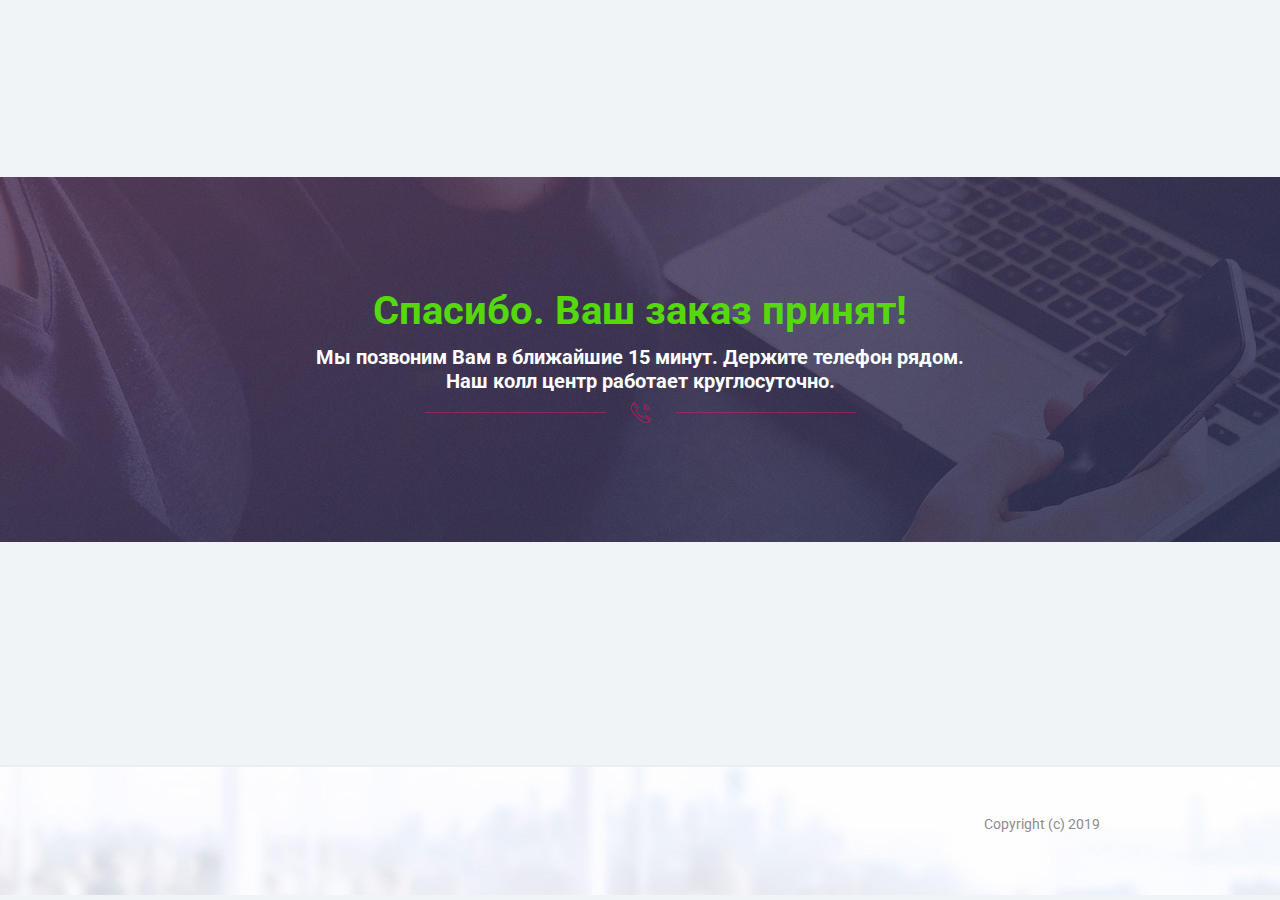
<file: call.html>
<!DOCTYPE html>
<html>
    <head>
                <title>Спецпредложение от нашего интернет-магазина, товары по супер цене! Скидки до 80%.</title>
                <meta http-equiv="Content-Type" content="text/html; charset=utf-8"/>
        <meta name="viewport" content="width=device-width, initial-scale=1.0">
        <link rel="icon" href="/assets_pages/upsells/favicon.ico" type="image/x-icon">
        <link rel="shortcut icon" href="/assets_pages/upsells/favicon.ico" type="image/x-icon">
        <link href='//fonts.googleapis.com/css?family=Roboto:400,300,500,300italic,700&subset=latin,cyrillic'
              rel='stylesheet' type='text/css'>
        <link media="all" href="/assets_pages/upsells/css/main.css?v=0.1" rel="stylesheet" type="text/css"/>
        <link media="all" href="/assets_pages/upsells/css/hint.css" rel="stylesheet" type="text/css"/>
        <script src="//ajax.googleapis.com/ajax/libs/jquery/2.1.3/jquery.min.js"></script>
        <script src="/assets_pages/upsells/js/jquery.placeholder.js"></script>
        
        <script type="text/javascript" src="/assets_pages/js/lib.js"></script>
        <script src="/assets_pages/upsells/js/init.js"></script>
        
        <script>
            $(function() {
                $('.btn_ss_holder').click(function() {
                    Lib.request('/ContactCollector/ajaxCollect', {
                        fio: '', 
                        email: $('#email_subscribe').val(), 
                        product_id: '', 
                        ip_addr: ''
                    }, function(result, data) {
                        if (!result && data)
                            return alert(data);
                        if (result)
                            $('.desc_cc_holder').html('<div class="thanks"><b>Спасибо за участие!</b><br><span>На Вашу почту выслано письмо для подтверждения подписки</span></div>');
                    });
                });
            });
        </script>

<!-- Global site tag (gtag.js) - Google Ads: 458044919 -->
<script async src="https://www.googletagmanager.com/gtag/js?id=AW-458044919"></script>
<script>
  window.dataLayer = window.dataLayer || [];
  function gtag(){dataLayer.push(arguments);}
  gtag('js', new Date());

  gtag('config', 'AW-458044919');
</script>

<!-- Event snippet for Просмотр страницы conversion page -->
<script>
  gtag('event', 'conversion', {'send_to': 'AW-458044919/yCeoCN_e_-0BEPfrtNoB'});
</script>






    </head>
    
    <body class="man" style="background-color: #f1f4f6;">
        <div class="first-block">
            <div class="wrapper">
                <div class="wrap">
                    <div class="top-title top-title-c">
                        <h2 style="color: #55d90d;">Спасибо. Ваш заказ принят!</h2>
                                                <div style="color: white; font-weight: bold;">Мы позвоним Вам в ближайшие 15 минут. Держите телефон рядом.<br />
                            Наш колл центр работает круглосуточно.</div>
                                            </div>
                </div>
            </div>
        </div>


        <div class="section footer">
            <div class="wrap clearfix">
                <div class="right"><p>Copyright (c) 2019</p></div>
            </div>
        </div>

                <!--PopUp-->
        <div class="popup reg_form reg_form_pop">
            <a class="close">Close</a>

            <h2 id="center1">Написать отзыв</h2>

            <div>
                <form id="comment-form" action="" class="clearfix">
                    <div>
                        <input type="text" placeholder="Введите ваше имя" required=""/>
                    </div>
                    <div>
                        <textarea cols="" rows="8" placeholder="Введите текст отзыва" required=""></textarea>
                    </div>
                    <button type="submit">Отправить</button>
                </form>
            </div>
        </div>
                







    </body>
</html>
</file>
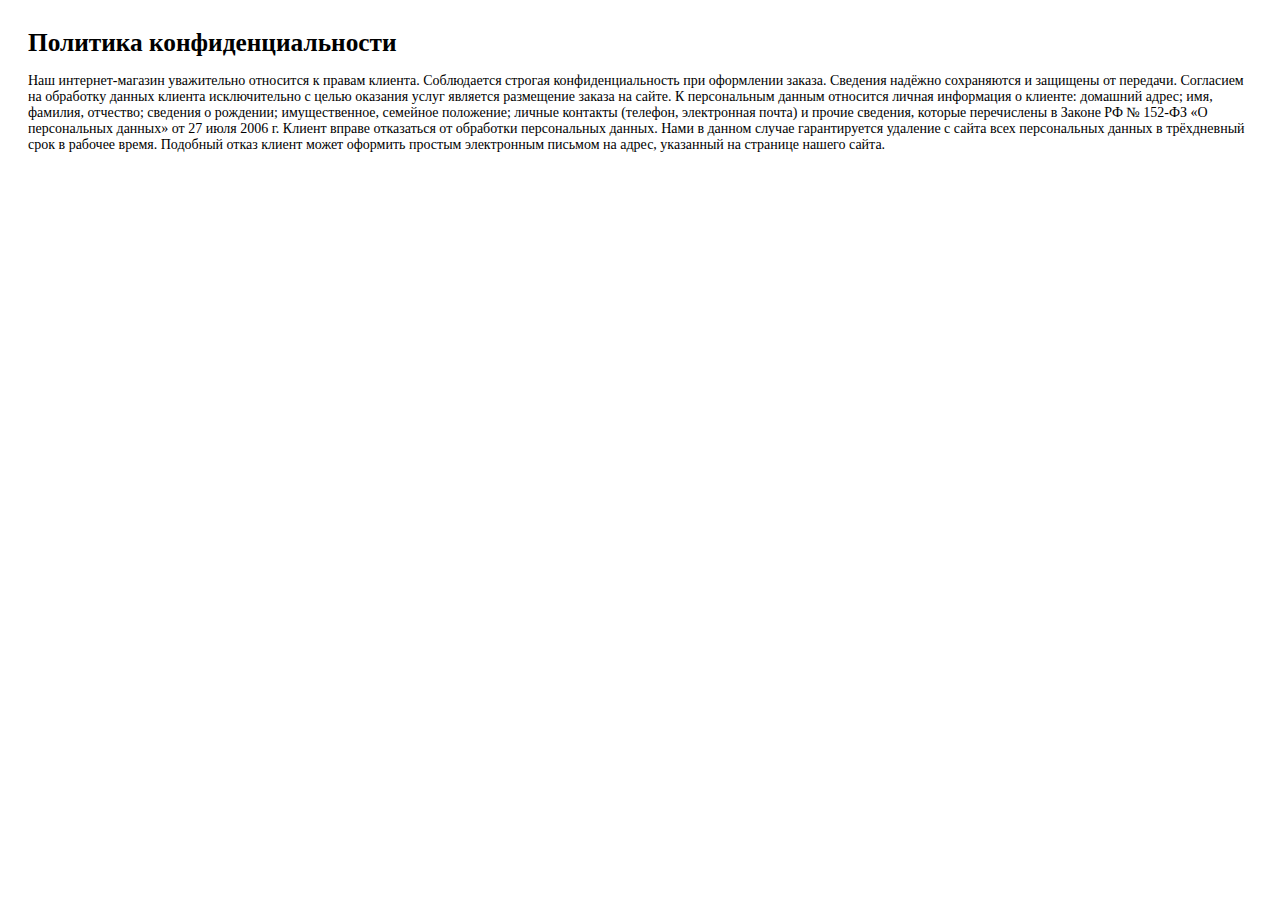
<file: politics.html>
<html>
<head>
	<title>Политика конфиденциальности</title>
<meta charset="UTF-8" />
</head>
<body>
<div style="padding: 20px; font-size: 14px;font-family: 'PT Sans';">
	<h1 style="font-family: 'PT Sans'; padding: 0; margin: 0; margin-bottom: 16px; font-size:19pt; font-weight: bold;">Политика конфиденциальности</h1>
		
Наш интернет-магазин уважительно относится к правам клиента. Соблюдается строгая конфиденциальность при оформлении заказа. Сведения надёжно сохраняются и защищены от передачи.

Согласием на обработку данных клиента исключительно с целью оказания услуг является размещение заказа на сайте.

К персональным данным относится личная информация о клиенте: домашний адрес; имя, фамилия, отчество; сведения о рождении; имущественное, семейное положение; личные контакты (телефон, электронная почта) и прочие сведения, которые перечислены в Законе РФ № 152-ФЗ «О персональных данных» от 27 июля 2006 г.

Клиент вправе отказаться от обработки персональных данных. Нами в данном случае гарантируется удаление с сайта всех персональных данных в трёхдневный срок в рабочее время. Подобный отказ клиент может оформить простым электронным письмом на адрес, указанный на странице нашего сайта.
</body>
</html>
</file>
<file: files/carholder_charger_mobile_2/css/fonts.css>
﻿@font-face {
    font-family: 'Montserrat';
    src: url("../fonts/subsetMontserrat Light.woff2") format('woff2'),
        url("../fonts/subsetMontserrat Light.woff") format('woff'),
        url("../fonts/subsetMontserrat Light.ttf") format('truetype');
    font-weight: 300;
    font-style: normal;
}
@font-face {
    font-family: 'Montserrat';
    src: url("../fonts/subsetMontserrat Regular.woff2") format('woff2'),
        url("../fonts/subsetMontserrat Regular.woff") format('woff'),
        url("../fonts/subsetMontserrat Regular.ttf") format('truetype');
    font-weight: 400;
    font-style: normal;
}
@font-face {
    font-family: 'Montserrat';
    src: url("../fonts/subsetMontserrat Italic.woff2") format('woff2'),
        url("../fonts/subsetMontserrat Italic.woff") format('woff'),
        url("../fonts/subsetMontserrat Italic.ttf") format('truetype');
    font-weight: 400;
    font-style: italic;
}
@font-face {
    font-family: 'Montserrat';
    src: url("../fonts/subsetMontserrat Medium.woff2") format('woff2'),
        url("../fonts/subsetMontserrat Medium.woff") format('woff'),
        url("../fonts/subsetMontserrat Medium.ttf") format('truetype');
    font-weight: 500;
    font-style: normal;
}
@font-face {
    font-family: 'Montserrat';
    src: url("../fonts/subsetMontserrat Bold.woff2") format('woff2'),
        url("../fonts/subsetMontserrat Bold.woff") format('woff'),
        url("../fonts/subsetMontserrat Bold.ttf") format('truetype');
    font-weight: 700;
    font-style: normal;
}
@font-face {
    font-family: 'Montserrat';
    src: url("../fonts/subsetMontserrat Black.woff2") format('woff2'),
        url("../fonts/subsetMontserrat Black.woff") format('woff'),
        url("../fonts/subsetMontserrat Black.ttf") format('truetype');
    font-weight: 900;
    font-style: normal;
}
</file>
<file: files/carholder_charger_mobile_2/css/style.css>
/* styles */

body {
	min-width: 480px;
	background: #ddd;
	font-family: 'Montserrat', sans-serif;
	font-weight: 400;
	font-size: 15px;
	line-height: 22px;
	color: #222;
	cursor: default;
}

.main_wrapper {
	margin: 0 auto;
	width: 480px;
	background: #fff;
}

.clearfix:after {
	content: "";
	display: block;
	clear: both;
}

img {
	max-width: 100%;
	height: auto;
}

b {
	font-weight: 700;
}

/* button */

.button {
	display: block;
	margin: 10px auto;
	width: 350px;
	height: 80px;
	border: none;
	-webkit-border-radius: 40px;
	-moz-border-radius: 40px;
	border-radius: 40px;
	background: #e43315;
	-webkit-box-shadow: 0 0 0 10px rgba(228,51,21,0.3);
	-moz-box-shadow: 0 0 0 10px rgba(228,51,21,0.3);
	box-shadow: 0 0 0 10px rgba(228,51,21,0.3);
	font-family: 'Montserrat', sans-serif;
	font-weight: 700;
	font-size: 20px;
	line-height: 80px;
	color: #fff;
	text-decoration: none;
	text-align: center;
	cursor: pointer;
}

/* section */

section {
	padding: 30px 0;
}

.yellow_theme {
	background: #f5ca16;
}

.dark_theme {
	background: #222;
	color: #fff;
}

.gray_theme {
	background: #ebebeb;
}

/* titles */

h2.title {
	margin: 0 0 30px;
	font-weight: 700;
	font-size: 32px;
	line-height: 40px;
	text-transform: uppercase;
}

h2.title:after {
	display: block;
	content: '';
	margin: 15px 0 0;
	width: 62px;
	height: 5px;
	background: url("../img/separator_red.png") center no-repeat;
}

h2.title span {
	display: block;
	color: #e43315;
}

.dark_theme h2.title span {
	color: #f5ca16;
}

/* separator */

.separator {
	width: 62px;
	height: 5px;
	background: url("../img/separator_red.png") center no-repeat;
}

.separator.white {
	background-image: url("../img/separator_white.png");
}

/* image */

section .image {
	display: block;
	margin: 0 auto 30px;
}

.offer_section .image {
	display: block;
	margin: 0 auto;
	-webkit-border-radius: 5px;
	-moz-border-radius: 5px;
	border-radius: 5px;
}

/* offer */

.offer_section {
	padding: 0;
}

.offer_section.offer1 {
	background: #222;
}

.offer_section.offer2 {
	background: #222;
}

.offer_section .main_title {
	padding: 10px 20px;
	font-weight: 700;
	font-size: 28px;
	line-height: 44px;
	text-align: center;
}

.offer_section.offer1 .main_title {
	background: #f5ca16;
}

.offer_section.offer2 .main_title, 
.offer_section.offer3 .main_title {
	background: #e43315;
	color: #fff;
}

.offer_section .info_block {
	position: relative;
}

.offer_section .info_block img {
	display: block;
}

.offer_section .info_block .subtitle {
	padding: 12px 20px 10px;
	width: 100%;
	font-weight: 700;
	font-size: 16px;
	line-height: 24px;
	text-transform: uppercase;
	text-align: center;
	position: absolute;
	top: 0;
	left: 0;
	letter-spacing: 1.6px;
}

.offer_section.offer1 .info_block .subtitle, 
.offer_section.offer2 .info_block .subtitle {
	background: rgba(34,34,34,0.8);
	-webkit-box-shadow: 0 1px 0 rgba(255, 255, 255, 0.17);
	-moz-box-shadow: 0 1px 0 rgba(255, 255, 255, 0.17);
	box-shadow: 0 1px 0 rgba(255, 255, 255, 0.17);
	color: #fff;
}

.offer_section.offer3 .info_block .subtitle {
	background: rgba(235,235,235,0.8);
}

.offer_section .info_block .discount {
	width: 112px;
	height: 112px;
	background: center no-repeat;
	font-weight: 700;
	font-size: 13px;
	line-height: 13px;
	text-transform: uppercase;
	position: absolute;
	top: 46px;
	right: 0;
}

.offer_section.offer1 .info_block .discount {
	background-image: url("../img/offer1__discount_bg.png");
	color: #fff;
}

.offer_section.offer3 .info_block .discount {
	background-image: url("../img/offer3__discount_bg.png");
}

.offer_section .info_block .discount b {
	display: block;
	width: 100px;
	-webkit-transform: rotate(45deg);
	-moz-transform: rotate(45deg);
	-ms-transform: rotate(45deg);
	-o-transform: rotate(45deg);
	transform: rotate(45deg);
	white-space: nowrap;
	position: absolute;
	top: 42px;
	left: 21px;
}

.offer_section.offer1 .price_block {
	margin: -42px 0 25px;
}

.offer_section.offer1 .price_old {
	float: left;
	padding: 15px 0 0 15px;
	width: 160px;
	height: 84px;
	background: #e43315;
	color: #fff;
	position: relative;
}

.offer_section.offer1 .price_old:before {
	display: block;
	content: '';
	border-right: 50px solid rgba(255,255,255,0);
	border-bottom: 84px solid #e43315;
	position: absolute;
	top: 0;
	right: -50px;
}

.offer_section.offer1 .price_old .text {
	margin: 0 0 2px;
	font-size: 14px;
}

.offer_section.offer1 .price_old .value {
	font-weight: 700;
	font-size: 26px;
	line-height: 26px;
	text-decoration: line-through;
}

.offer_section.offer1 .price_new {
	float: left;
	margin: 14px 0 0 16px;
	width: 130px;
	height: 56px;
	background: #f5ca16;
	font-weight: 700;
	font-size: 24px;
	line-height: 56px;
	text-align: center;
	position: relative;
}

.offer_section.offer1 .price_new:before, 
.offer_section.offer1 .price_new:after {
	display: block;
	content: '';
	position: absolute;
	top: 0;
}

.offer_section.offer1 .price_new:before {
	border-left: 34px solid rgba(255,255,255,0);
	border-top: 56px solid #f5ca16;
	left: -34px;
}

.offer_section.offer1 .price_new:after {
	border-right: 34px solid rgba(255,255,255,0);
	border-bottom: 56px solid #f5ca16;
	right: -34px;
	z-index: 10;
}

.offer_section.offer1 .price_new span {
	position: relative;
	z-index: 99;
}

.offer_section.offer1 .timer {
	float: left;
	margin: 27px 0 0;
	padding: 0 0 0 62px;
	width: 174px;
	height: 30px;
	background: rgba(255,255,255,0.2) url("../img/offer1__timer_arrows.png") 30px center no-repeat;
	line-height: 32px;
	color: #fff;
	position: relative;
}

.offer_section.offer2 .price_block {
	margin: 0 0 34px;
	position: relative;
}

.offer_section.offer2 .price_item {
	float: left;
	width: 50%;
	height: 74px;
	text-align: center;
}

.offer_section.offer2 .price_item.old {
	padding: 13px 65px 0 0;
	background: #ebebeb;
}

.offer_section.offer2 .price_item.new {
	padding: 13px 0 0 65px;
	background: #f5ca16;
}

.offer_section.offer2 .price_item .text {
	margin: 0 0 5px;
	font-size: 14px;
	line-height: 14px;
}

.offer_section.offer2 .price_item .value {
	font-weight: 700;
	font-size: 30px;
	line-height: 30px;
}

.offer_section.offer2 .price_item.old .value {
	text-decoration: line-through;
}

.offer_section.offer2 .discount {
	padding: 19px 0 0 46px;
	width: 176px;
	height: 92px;
	color: #fff;
	position: absolute;
	top: -9px;
	left: 50%;
	margin-left: -88px;
}

.offer_section.offer2 .discount .text {
	margin: 0 0 5px;
	font-size: 18px;
	line-height: 18px;
	letter-spacing: 8px;
	text-transform: uppercase;
}

.offer_section.offer2 .discount .value {
	margin: 0 0 0 5px;
	font-weight: 700;
	font-size: 34px;
	line-height: 34px;
}

.offer_section.offer3 .price_block {
	margin: -23px 0 25px;
	padding: 0 75px;
	height: 80px;
	position: relative;
}

.offer_section.offer3 .price_block:before {
	display: block;
	content: '';
	width: 75px;
	height: 34px;
	background: #f5ca16;
	position: absolute;
	top: 50%;
	margin-top: -17px;
	left: 0;
}

.offer_section.offer3 .price_block:after {
	display: block;
	content: '';
	width: 56px;
	border-top: 34px solid #f5ca16;
	border-left: 22px solid rgba(255,255,255,0);
	position: absolute;
	top: 50%;
	margin-top: -17px;
	right: 0;
}

.offer_section.offer3 .price_item {
	float: left;
	width: 50%;
	height: 80px;
	color: #fff;
	position: relative;
}

.offer_section.offer3 .price_item.old {
	padding: 17px 0 0 17px;
	background: #222;
}

.offer_section.offer3 .price_item.new {
	padding: 17px 0 0 37px;
	background: #e43315;
}

.offer_section.offer3 .price_item.old:before {
	display: block;
	content: '';
	border-left: 44px solid rgba(255,255,255,0);
	border-top: 80px solid #222;
	position: absolute;
	top: 0;
	left: -44px;
}

.offer_section.offer3 .price_item.old:after {
	display: block;
	content: '';
	border-left: 44px solid #222;
	border-top: 80px solid #e43315;
	position: absolute;
	top: 0;
	right: -22px;
	z-index: 10;
}

.offer_section.offer3 .price_item.new:before {
	display: block;
	content: '';
	border-right: 44px solid rgba(255,255,255,0);
	border-bottom: 80px solid #e43315;
	position: absolute;
	top: 0;
	right: -44px;
}

.offer_section.offer3 .price_item .text {
	margin: 0 0 5px;
	font-size: 14px;
	line-height: 14px;
	position: relative;
	z-index: 99;
}

.offer_section.offer3 .price_item .value {
	font-weight: 700;
	font-size: 26px;
	line-height: 26px;
	position: relative;
	z-index: 99;
}

.offer_section.offer3 .price_item.old .value {
	text-decoration: line-through;
}

.offer_section ul {
	padding: 0 55px 25px;
}

.offer_section ul li {
	margin: 0 0 5px;
	padding: 0 0 0 25px;
	color: #000;
	position: relative;
}

.offer_section ul li:last-child {
	margin: 0;
}

.offer_section.offer1 ul li:before {
	-webkit-box-sizing: border-box;
	-moz-box-sizing: border-box;
	box-sizing: border-box;
	display: block;
	content: '';
	width: 12px;
	height: 12px;
	border: 1px solid #f5ca16;
	background: #f5ca16;
	-webkit-box-shadow: 0 0 0 2px #222 inset;
	-moz-box-shadow: 0 0 0 2px #222 inset;
	box-shadow: 0 0 0 2px #222 inset;
	position: absolute;
	top: 4px;
	left: 0;
}

.offer_section.offer2 ul li:before {
	-webkit-box-sizing: border-box;
	-moz-box-sizing: border-box;
	box-sizing: border-box;
	display: block;
	content: '';
	border-top: 8px solid #f5ca16;
	border-left: 8px solid rgba(255,255,255,0);
	border-right: 8px solid rgba(255,255,255,0);
	-webkit-transform: rotate(30deg);
	-moz-transform: rotate(30deg);
	-ms-transform: rotate(30deg);
	-o-transform: rotate(30deg);
	transform: rotate(30deg);
	position: absolute;
	top: 8px;
	left: -2px;
}

.offer_section .benefits_block {
	margin: 0 auto 25px;
}

.offer_section .benefits_block .benefit_item {
	float: left;
	padding: 0 5px;
	width: 33.333333%;
	text-align: center;
}

.offer_section .benefits_block img {
	width: 50px;
    height: 50px;
    line-height: 80px;
    text-align: center;
    background: #f1a52c;
    border-radius: 50%;
    overflow: hidden;
    margin: 0 auto 15px;
    display: block;
    margin: 0 auto 7px;
    -webkit-border-radius: 5px;
    -moz-border-radius: 5px;
    border-radius: 5px;
	display: block;
	margin: 0 auto 10px;
	-webkit-border-radius: 5px;
	-moz-border-radius: 5px;
	border-radius: 5px;
}

.offer_section .timer_block {
	margin: 0 0 35px;
	padding: 20px;
	text-transform: uppercase;
	text-align: center;
}

.offer_section.order .timer_block {
	margin: 0 0 25px;
}

.offer_section.offer2 .timer_block {
	border-top: 1px dashed rgba(255,255,255,0.1);
	border-bottom: 1px dashed rgba(255,255,255,0.1);
	background: #292929;
	color: #999;
}

.offer_section.offer3 .timer_block {
	border-top: 1px dashed rgba(0,0,0,0.1);
	border-bottom: 1px dashed rgba(0,0,0,0.1);
	background: #f4f4f4;
}

.offer_section .timer_block p {
	margin: 0 0 15px;
	font-size: 16px;
	line-height: 16px;
}

.offer_section .timer_block .timer {
	margin: 0 auto;
	width: 370px;
}

.offer_section .timer_block .timer_item {
	float: left;
	margin: 0 35px 0 0;
	width: 100px;
}

.offer_section .timer_block .timer_item:last-child {
	margin: 0;
}

.offer_section .timer_block .count {
	margin: 0 0 10px;
	height: 60px;
}

.offer_section .timer_block .count span {
	display: block;
	float: left;
	margin: 0 8px 0 0;
	width: 46px;
	height: 60px;
	background: #f5ca16;
	font-weight: 700;
	font-size: 36px;
	line-height: 60px;
	color: #222;
}

.offer_section .timer_block .count span:last-child {
	margin: 0;
}

.offer_section .timer_block .text {
	font-size: 13px;
	line-height: 13px;
}

.offer_section .products_count {
	padding: 25px;
	font-size: 16px;
	line-height: 24px;
	color: #fff;
	text-align: center;
}

.offer_section.offer3 .products_count {
	color: #222;
}

.offer_section .products_count b {
	margin: 0 4px;
	padding: 3px 6px;
	background: #f5ca16;
	font-size: 18px;
	color: #222;
}

.offer_section.order .text_block {
	margin: 0 55px 25px;
	text-align: center;
}

.offer_section.order .text_block h4 {
	margin: 0 0 10px;
	font-weight: 700;
	font-size: 26px;
	line-height: 32px;
	color: #fff;
}

.offer_section.order .text_block p {
	color: #999;
}

.offer_section .field {
	display: block;
	margin: 0 auto 20px;
	padding: 0 20px 0 62px;
	width: 370px;
	height: 72px;
	border: none;
	-webkit-border-radius: 5px;
	-moz-border-radius: 5px;
	border-radius: 5px;
	font-family: 'Montserrat', sans-serif;
	font-weight: 400;
	font-size: 16px;
	color: #777;
}

.offer_section .field[name='name'] {
	background: #ebebeb url("../img/offer__name_icon.png") 22px center no-repeat;
}

.offer_section .field[name='phone'] {
	margin: 0 auto 35px;
	background: #ebebeb url("../img/offer__phone_icon.png") 20px center no-repeat;
}

.offer_section.offer3 .field {
	border: 1px solid #dedede;
}

.offer_section.offer3 .field[name='name'] {
	background: #f0f0f0 url("../img/offer__name_icon.png") 22px center no-repeat;
}

.offer_section.offer3 .field[name='phone'] {
	margin: 0 auto 35px;
	background: #f0f0f0 url("../img/offer__phone_icon.png") 20px center no-repeat;
}

.offer_section .field::-webkit-input-placeholder {
	opacity: 1;
	color: #777;
}

.offer_section .field:-moz-placeholder {
	opacity: 1;
	color: #777;
}

.offer_section .field::-moz-placeholder {
	opacity: 1;
	color: #777;
}

.offer_section .field:-ms-input-placeholder {
	opacity: 1;
	color: #777;
}

.offer_section .field:focus::-webkit-input-placeholder {
	opacity: 0;
}

.offer_section .field:focus:-moz-placeholder {
	opacity: 0;
}

.offer_section .field:focus::-moz-placeholder {
	opacity: 0;
}

.offer_section .field:focus:-ms-input-placeholder {
	opacity: 0;
}

/* video */

.video_block {
	width: 480px;
	height: 270px;
	background-color: #000;
	overflow: hidden;
	position: relative;
}

.video_block iframe, 
.video_block object, 
.video_block embed {
	display: block;
	width: 100%;
	height: 100%;
	position: absolute;
	top: 0;
	left: 0;
}

/* description */

.description_section {
	padding: 30px 0;
}

.description_section h2.title {
	padding: 0 30px;
}

.description_section .top_info {
	background: #f5ca16;
	margin: 0 30px 20px;
	-webkit-border-radius: 5px;
	-moz-border-radius: 5px;
	border-radius: 5px;
}

.description_section .top_info img.image {
	margin-bottom: 0;
}

.description_section .top_info h4 {
	font-size: 15px;
	font-weight: 700;
	line-height: 20px;
	text-transform: uppercase;
	text-align: center;
	padding: 13px 20px;
}

.description_section > p {
	padding: 0 30px 20px;
}

.description_section img.image {
	margin-bottom: 20px;
	-webkit-border-radius: 5px;
	-moz-border-radius: 5px;
	border-radius: 5px;
}

.description_section .benefits_list1 {
	padding-top: 10px;
}

/* social proof */

.social_proof_block {
	padding: 0 30px 30px;
}

.social_proof_block .info_item {
	float: left;
	padding: 20px 0;
	width: 50%;
	border-right: 1px solid #dedede;
	border-bottom: 1px solid #dedede;
}

.social_proof_block .info_item:nth-child(even) {
	border-right: none;
}

.social_proof_block .info_item:nth-last-child(2), 
.social_proof_block .info_item:last-child {
	border-bottom: none;
}

.social_proof_block .info_item .icon_block {
	float: right;
	margin: 0 15px;
	width: 50px;
	height: 50px;
	font-size: 0;
	line-height: 50px;
	letter-spacing: -1px;
	text-align: center;
}

.social_proof_block .info_item:nth-child(even) .icon_block {
	float: left;
}

.social_proof_block .info_item img {
	display: inline-block;
	vertical-align: middle;
	max-height: 50px;
}

.social_proof_block .info_item .text_block {
	float: left;
	margin: -2px 0 0;
	width: 129px;
}

.social_proof_block .info_item:nth-child(odd) .text_block {
	text-align: right;
}

.social_proof_block .info_item .number {
	margin: 0 0 5px;
	font-weight: 700;
	font-size: 34px;
	line-height: 34px;
	color: #e43315;
}

.social_proof_block .info_item .text {
	font-size: 12px;
	line-height: 12px;
	text-transform: uppercase;
}

/* list 1 */
.ut {
    background: #f8f8f8;
    border:1px solid #e9e9e9;
    border-top: 3px solid #f5ca16; 
    border-bottom: 3px solid #e9e9e9;
    padding: 10px 10px 10px 185px;
    position: relative;
    border-radius: 5px;
    overflow: hidden;
    margin: 20px 20px 0;
}
.ut img {
    display: block;
    position: absolute;
    top:0;
    left: 0;
}
.ut p {
    font-size: 15px;
    line-height: 24px;
}


.list1 {
	padding: 0 30px 15px;
	font-size: 0;
	line-height: 0;
	letter-spacing: -1px;
}

.list1 li {
	display: inline-block;
	vertical-align: top;
	margin: 0 20px 15px 0;
	padding: 0 0 0 25px;
	width: 200px;
	font-size: 15px;
	line-height: 22px;
	letter-spacing: normal;
	position: relative;
}

.list1 li:nth-child(even) {
	margin: 0 0 10px;
}

.list1 li:before {
	-webkit-box-sizing: border-box;
	-moz-box-sizing: border-box;
	box-sizing: border-box;
	display: block;
	content: '';
	border-left: 8px solid rgba(255,255,255,0);
	border-right: 8px solid rgba(255,255,255,0);
	-webkit-transform: rotate(30deg);
	-moz-transform: rotate(30deg);
	-ms-transform: rotate(30deg);
	-o-transform: rotate(30deg);
	transform: rotate(30deg);
	position: absolute;
	top: 8px;
	left: -2px;
}

.list1.marker1 li:before {
	border-top: 8px solid #f5ca16;
}

.list1.marker2 li:before {
	border-top: 8px solid #e43315;
}

/* list 2 */

.list2 {
	padding: 0 30px 15px;
}

.list2 li {
	margin: 0 0 15px;
	padding: 0 0 0 25px;
	position: relative;
}

.list2 li:before {
	-webkit-box-sizing: border-box;
	-moz-box-sizing: border-box;
	box-sizing: border-box;
	display: block;
	content: '';
	width: 12px;
	height: 12px;
	-webkit-box-shadow: 0 0 0 2px #fff inset;
	-moz-box-shadow: 0 0 0 2px #fff inset;
	box-shadow: 0 0 0 2px #fff inset;
	position: absolute;
	top: 4px;
	left: 0;
}

.list2.marker1 li:before {
	border: 1px solid #e43315;
	background: #e43315;
}

.list2.marker2 li:before {
	border: 1px solid #f5ca16;
	background: #f5ca16;
}

.list2_section {
	padding: 30px 0 0;
}

.dark_theme .list2 li:before {
	-webkit-box-shadow: 0 0 0 2px #222 inset;
	-moz-box-shadow: 0 0 0 2px #222 inset;
	box-shadow: 0 0 0 2px #222 inset;
}

/* slider */

.slider .owl-prev, 
.slider .owl-next {
	width: 50px;
	height: 36px;
	position: absolute;
	top: 50%;
	margin-top: -18px;
}

.slider .owl-prev {
	background-position: left center;
	left: 20px;
}

.slider .owl-next {
	background-position: right center;
	right: 20px;
}

/* image */

.result_image {
	display: block;
	margin: 0 auto;
}

/* benefits 1 */

.benefits_section {
	padding: 30px 0 0;
}

.benefits_section h2.title {
	padding: 0 30px;
}

.benefits_section h2.title span {
	display: inline;
}

.benefits_section .image {
	-webkit-border-radius: 5px;
	-moz-border-radius: 5px;
	border-radius: 5px;
}

.benefits_section .image:last-child {
	margin-bottom: 0;
}

.benefits_list1 {
	font-size: 0;
	line-height: 0;
	letter-spacing: -1px;
	text-align: center;
}

.benefits_list1 .benefit_item {
	display: inline-block;
	vertical-align: top;
	padding: 0 10px 30px;
	width: 33.333333%;
	font-size: 15px;
	line-height: 22px;
	letter-spacing: normal;
}

.benefits_list1 .benefit_item img {
	display: block;
	margin: 0 auto 15px;
	-webkit-border-radius: 5px;
	-moz-border-radius: 5px;
	border-radius: 5px;
}

.benefits_list1 .benefit_item h4 {
	font-weight: 700;
	font-size: 16px;
	line-height: 24px;
}

/* benefits 2 */

.benefits_list2 {
	margin: 0 10px;
	font-size: 0;
	line-height: 0;
	letter-spacing: -1px;
	text-align: center;
}

.benefits_list2.col_1 .benefit_item {
	width: 100%;
}

.benefits_list2 .benefit_item {
	display: inline-block;
	vertical-align: top;
	padding: 0 10px 30px;
	width: 50%;
	font-size: 15px;
	line-height: 22px;
	letter-spacing: normal;
}

.benefits_list2 .benefit_item img {
	display: block;
	margin: 0 auto 15px;
	-webkit-border-radius: 5px;
	-moz-border-radius: 5px;
	border-radius: 5px;
}

.benefits_list2 .benefit_item h4 {
	font-weight: 700;
	font-size: 16px;
	line-height: 24px;
}

/* benefits 3 */

.benefits_list3 .benefit_item {
	display: table;
	padding: 0 30px 30px;
	width: 100%;
}

.benefits_list3 .image_block {
	display: table-cell;
	vertical-align: top;
	width: 110px;
}

.benefits_list3.va_middle .image_block {
	vertical-align: middle;
}

.benefits_list3 .image_block img {
	display: block;
	width: 110px;
	-webkit-border-radius: 5px;
	-moz-border-radius: 5px;
	border-radius: 5px;
}

.benefits_list3 .text_block {
	display: table-cell;
	vertical-align: top;
	padding: 0 0 0 20px;
}

.benefits_list3.va_middle .text_block {
	vertical-align: middle;
}

.benefits_list3 .text_block h4 {
	font-weight: 700;
	font-size: 16px;
	line-height: 24px;
}

/* benefits 4 */

.components_section {
	padding: 30px;
}

.benefits_list4 .benefit_item {
	margin: 0 auto 30px;
	width: 420px;
	background: #fff;
	-webkit-box-shadow: 0 0 27px rgba(2, 2, 2, 0.1);
	-moz-box-shadow: 0 0 27px rgba(2, 2, 2, 0.1);
	box-shadow: 0 0 27px rgba(2, 2, 2, 0.1);
}

.benefits_list4 .benefit_item:last-child {
	margin: 0;
}

.benefits_list4 .benefit_item img {
	display: block;
}

.benefits_list4 .text_block {
	padding: 25px 30px;
}

.benefits_list4 .text_block h4 {
	margin: 0 0 15px;
	padding: 0 0 0 20px;
	border-left: 4px solid #e43315;
	font-weight: 700;
	font-size: 16px;
	line-height: 24px;
	text-transform: uppercase;
}

/* benefits 5 */

.benefits_list5 {
	background: url("../img/bg_light.jpg");
	overflow: hidden;
}

.benefits_list5.dark {
	background: #222;
}

.benefits_list5 .benefit_item {
	float: left;
	margin: 0 2px 2px 0;
	padding: 29px 15px 0 25px;
	width: 239px;
	height: 239px;
	-webkit-box-shadow: 0 0 0 1px #ebebeb;
	-moz-box-shadow: 0 0 0 1px #ebebeb;
	box-shadow: 0 0 0 1px #ebebeb;
}

.benefits_list5 .benefit_item:nth-child(even) {
	margin: 0 0 2px;
}

.benefits_list5 .benefit_item:nth-last-child(2), 
.benefits_list5 .benefit_item:last-child {
	margin-bottom: 0;
}

.benefits_list5.dark .benefit_item {
	-webkit-box-shadow: 0 0 0 1px #4b4b4b;
	-moz-box-shadow: 0 0 0 1px #4b4b4b;
	box-shadow: 0 0 0 1px #4b4b4b;
	color: #fff;
}

.benefits_list5 .benefit_item img {
	display: block;
}

.benefits_list5 .benefit_item .separator {
	margin: 20px 0 14px;
}

.benefits_list5 .benefit_item h4 {
	font-weight: 700;
	text-transform: uppercase;
}

/* benefits 6 */

.benefits_list6 {
	padding: 20px 0;
	background: #ebebeb;
	overflow: hidden;
}

.benefits_list6 .benefit_item {
	margin: 0 0 20px;
	background: #fff url("../img/bg_light.jpg");
	-webkit-box-shadow: 0 0 20px rgba(2, 2, 2, 0.1);
	-moz-box-shadow: 0 0 20px rgba(2, 2, 2, 0.1);
	box-shadow: 0 0 20px rgba(2, 2, 2, 0.1);
}

.benefits_list6 .benefit_item:last-child {
	margin: 0;
}

.benefits_list6 .benefit_item .text_block {
	float: left;
	padding: 16px 25px 0 25px;
	width: 280px;
}

.benefits_list6 .benefit_item h4 {
	font-weight: 700;
	margin: 0 0 5px;
	font-size: 16px;
	line-height: 24px;
	text-transform: uppercase;
}

.benefits_list6 .benefit_item .image_block {
	float: left;
	width: 200px;
	position: relative;
}

.benefits_list6 .benefit_item img {
	display: block;
}

.benefits_list6 .benefit_item .number {
	width: 30px;
	height: 36px;
	background: #e43315;
	font-weight: 700;
	font-size: 26px;
	line-height: 36px;
	color: #fff;
	text-align: center;
	position: absolute;
	top: 20px;
	left: -15px;
}

.benefits_list6 .benefit_item .number:before, 
.benefits_list6 .benefit_item .number:after {
	display: block;
	content: '';
	position: absolute;
	top: 0;
}

.benefits_list6 .benefit_item .number:before {
	border-top: 36px solid rgba(255,255,255,0);
	border-right: 10px solid #e43315;
	left: -10px;
}

.benefits_list6 .benefit_item .number:after {
	border-bottom: 36px solid rgba(255,255,255,0);
	border-left: 10px solid #e43315;
	right: -10px;
}

/* benefits 7 */

.benefits_list7 .benefit_item {
	background: #f5ca16;
}

.benefits_list7 .benefit_item:nth-child(odd) {
	background: #222;
	color: #fff;
}

.benefits_list7 .benefit_item img {
	display: block;
	float: left;
	width: 240px;
}

.benefits_list7 .benefit_item:nth-child(even) img {
	float: right;
}

.benefits_list7 .benefit_item .text_block {
	float: left;
	padding: 20px 20px 0;
	width: 240px;
}

.benefits_list7 .benefit_item h4 {
	margin: 0 0 15px;
	padding: 0 0 0 10px;
	border-left: 4px solid #e43315;
	font-weight: 700;
	font-size: 16px;
	line-height: 24px;
	text-transform: uppercase;
}

/* characteristics */

.characteristics_section {
	padding: 30px 0 0;
}

.characteristics_section h2.title {
	padding: 0 30px;
}

.characteristics__list li {
	padding: 15px 30px 15px 52px;
	text-align: right;
	position: relative;
}

.characteristics__list li:nth-child(odd) {
	background: #f4f4f4;
}

.characteristics__list li:before {
	-webkit-box-sizing: border-box;
	-moz-box-sizing: border-box;
	box-sizing: border-box;
	display: block;
	content: '';
	width: 12px;
	height: 12px;
	border: 1px solid #e43315;
	background: #e43315;
	-webkit-box-shadow: 0 0 0 2px #fff inset;
	-moz-box-shadow: 0 0 0 2px #fff inset;
	box-shadow: 0 0 0 2px #fff inset;
	position: absolute;
	top: 20px;
	left: 30px;
}

.characteristics__list li:nth-child(odd):before {
	-webkit-box-shadow: 0 0 0 2px #f4f4f4 inset;
	-moz-box-shadow: 0 0 0 2px #f4f4f4 inset;
	box-shadow: 0 0 0 2px #f4f4f4 inset;
}

.characteristics__list li b {
	float: left;
	text-align: left;
}

.characteristics_section .button {
	margin: 30px auto 40px auto;
}

.characteristics_section .image {
	-webkit-border-radius: 5px;
	-moz-border-radius: 5px;
	border-radius: 5px;
}

.characteristics_section .image:last-child {
	margin-bottom: 0;
}

/* comparison */

.comparison_section {
	padding: 30px 0 0;
}

.comparison_section h2.title {
	padding: 0 30px;
}

.comparison_block .images_block {
	margin: 0 0 15px;
}

.comparison_block .images_block img {
	display: block;
	float: left;
	width: 240px;
}

.comparison_block .titles_block h4 {
	float: left;
	padding: 20px;
	width: 240px;
	font-weight: 700;
	font-size: 16px;
	line-height: 24px;
	text-transform: uppercase;
	text-align: center;
}

.comparison_block .titles_block h4:first-child {
	background: #222;
	color: #fff;
}

.comparison_block .titles_block h4:last-child {
	background: #f5ca16;
}

.comparison_block .row {
	display: table;
	width: 100%;
}

.comparison_block .row:nth-child(odd) {
	background: #f4f4f4;
}

.comparison_block .row .column {
	display: table-cell;
	vertical-align: top;
	padding: 10px 10px 10px 32px;
	width: 50%;
	position: relative;
}

.comparison_block .row .column:first-child {
	border-right: 1px solid #fff;
}

.comparison_block .row .column:last-child {
	border-left: 1px solid #fff;
}

.comparison_block .row .column:before {
	-webkit-box-sizing: border-box;
	-moz-box-sizing: border-box;
	box-sizing: border-box;
	display: block;
	content: '';
	width: 12px;
	height: 12px;
	border: 1px solid #000;
	background: #000;
	-webkit-box-shadow: 0 0 0 2px #fff inset;
	-moz-box-shadow: 0 0 0 2px #fff inset;
	box-shadow: 0 0 0 2px #fff inset;
	position: absolute;
	top: 15px;
	left: 10px;
}

.comparison_block .row .column:last-child:before {
	border: 1px solid #e43315;
	background: #e43315;
}

.comparison_block .row:nth-child(odd) .column:before {
	-webkit-box-shadow: 0 0 0 2px #f4f4f4 inset;
	-moz-box-shadow: 0 0 0 2px #f4f4f4 inset;
	box-shadow: 0 0 0 2px #f4f4f4 inset;
}

/* vote */

.vote_section {
	padding: 30px;
}

.vote_section .vote_block {
	padding: 40px;
	background: #fff;
	-webkit-box-shadow: 0 0 27px rgba(2, 2, 2, 0.1);
	-moz-box-shadow: 0 0 27px rgba(2, 2, 2, 0.1);
	box-shadow: 0 0 27px rgba(2, 2, 2, 0.1);
}

.vote_section .questions_list {
	margin: 0 0 22px;
}

.vote_section .question_item {
	margin: 0 0 20px;
	height: 50px;
	-webkit-border-radius: 25px;
	-moz-border-radius: 25px;
	border-radius: 25px;
	background: #f0f0f0;
	-webkit-box-shadow: 0 0 0 1px #dedede inset;
	-moz-box-shadow: 0 0 0 1px #dedede inset;
	box-shadow: 0 0 0 1px #dedede inset;
	overflow: hidden;
	position: relative;
	cursor: pointer;
}

.vote_section .question_item:last-child {
	margin: 0;
}

.vote_section .question_item .line {
	display: none;
	width: 0%;
	height: 50px;
	position: absolute;
	top: 0;
	left: 0;
}

.vote_section .questions_list.active .question_item .line {
	display: block;
}

.vote_section .question_item:nth-child(1) .line {
	background: #7ac700;
}

.vote_section .question_item:nth-child(2) .line {
	background: #e43315;
}

.vote_section .question_item:nth-child(3) .line {
	background: #f5ca16;
}

.vote_section .question_item .question_text {
	float: left;
	padding: 0 0 0 20px;
	line-height: 50px;
	position: relative;
}

.vote_section .question_item .question_text:before {
	-webkit-box-sizing: border-box;
	-moz-box-sizing: border-box;
	box-sizing: border-box;
	display: inline-block;
	vertical-align: middle;
	content: '';
	margin: -2px 10px 0 -5px;
	width: 18px;
	height: 18px;
	border: 4px solid #fff;
	-webkit-border-radius: 9px;
	-moz-border-radius: 9px;
	border-radius: 9px;
}

.vote_section .questions_list.active .question_item .question_text:before {
	display: none;
}

.vote_section .question_item:nth-child(1) .question_text:before {
	background: #7ac700;
}

.vote_section .question_item:nth-child(2) .question_text:before {
	background: #e43315;
}

.vote_section .question_item:nth-child(3) .question_text:before {
	background: #f5ca16;
}

.vote_section .question_item .percents {
	display: none;
	float: right;
	padding: 0 20px 0 0;
	font-weight: 700;
	line-height: 50px;
	text-align: right;
	position: relative;
}

.vote_section .questions_list.active .question_item .percents {
	display: block;
}

.vote_section .voice_count {
	text-align: center;
}

.vote_section .voice_count b {
	margin: 0 0 0 5px;
	padding: 3px 5px;
	-webkit-border-radius: 2px;
	-moz-border-radius: 2px;
	border-radius: 2px;
	background: #7ac700;
	color: #fff;
}

/* opinion 1 */

.opinion1_section {
	padding: 30px;
	position: relative;
}

.opinion1_section:before {
	display: block;
	content: '';
	border-top: 115px solid #f5ca16;
	border-left: 115px solid rgba(255,255,255,0);
	position: absolute;
	top: 0;
	right: 0;
}

.opinion1_section h2.title {
	margin: 0 60px 30px 0;
}

.opinion1_section .author_block {
	margin: 0 0 20px;
	padding: 0 65px 0 0;
	background: url("../img/quote2_icon.png") right 48px no-repeat;
}

.opinion1_section .author_block img {
	display: block;
	float: left;
	width: 120px;
	position: relative;
	z-index: 10;
}

.opinion1_section .author_block .author_info {
	float: left;
	margin: 34px 0 0 -20px;
	width: 255px;
	font-size: 0;
	line-height: 0;
	letter-spacing: -1px;
}

.opinion1_section .author_block .name {
	display: inline-block;
	vertical-align: top;
	padding: 0 10px 0 35px;
	background: #f5ca16;
	font-weight: 700;
	font-size: 16px;
	line-height: 34px;
	letter-spacing: normal;
	position: relative;
}

.opinion1_section .author_block .name:after {
	display: block;
	content: '';
	border-top: 34px solid #f5ca16;
	border-right: 20px solid rgba(255,255,255,0);
	position: absolute;
	top: 0;
	right: -20px;
}

.opinion1_section .author_block .text {
	display: inline-block;
	vertical-align: top;
	padding: 0 10px 2px 35px;
	background: #222;
	font-size: 15px;
	line-height: 27px;
	color: #fff;
	position: relative;
}

.opinion1_section .author_block .text:after {
	display: block;
	content: '';
	border-top: 29px solid #222;
	border-right: 16px solid rgba(255,255,255,0);
	position: absolute;
	top: 0;
	right: -16px;
}

/* opinion 2 */

.opinion2_section {
	padding: 30px;
	background: #222;
	-webkit-background-size: cover;
	-moz-background-size: cover;
	-o-background-size: cover;
	background-size: cover;
}

.opinion2_section h2.title {
	color: #fff;
}

.opinion2_section h2.title span {
	color: #f5ca16;
}

.opinion2_section .opinion_block {
	background: #fff;
}

.opinion2_section .author_block {
	position: relative;
}

.opinion2_section .author_block img {
	display: block;
}

.opinion2_section .author_block .author_info {
	font-size: 0;
	line-height: 0;
	letter-spacing: -1px;
	position: absolute;
	bottom: 20px;
	left: 0;
}

.opinion2_section .author_block .name {
	display: inline-block;
	vertical-align: top;
	padding: 0 10px 0 30px;
	background: #f5ca16;
	font-weight: 700;
	font-size: 16px;
	line-height: 34px;
	letter-spacing: normal;
	position: relative;
}

.opinion2_section .author_block .name:after {
	display: block;
	content: '';
	border-top: 34px solid #f5ca16;
	border-right: 20px solid rgba(255,255,255,0);
	position: absolute;
	top: 0;
	right: -20px;
}

.opinion2_section .author_block .text {
	display: inline-block;
	vertical-align: top;
	padding: 0 10px 2px 30px;
	background: #222;
	font-size: 15px;
	line-height: 27px;
	color: #fff;
	position: relative;
}

.opinion2_section .author_block .text:after {
	display: block;
	content: '';
	border-top: 29px solid #222;
	border-right: 16px solid rgba(255,255,255,0);
	position: absolute;
	top: 0;
	right: -16px;
}

.opinion2_section .text_block {
	padding: 20px 30px;
}

.opinion2_section .text_block h4 {
	margin: 0 0 15px;
	padding: 0 50px 0 20px;
	border-left: 4px solid #e43315;
	background: url("../img/quote1_icon.png") right 4px no-repeat;
	font-weight: 700;
	font-size: 16px;
	line-height: 24px;
	text-transform: uppercase;
}

/* reviews 1 */

.reviews1_section {
	padding: 30px;
	position: relative;
}

.reviews1_section:before {
	display: block;
	content: '';
	border-top: 115px solid #f5ca16;
	border-left: 115px solid rgba(255,255,255,0);
	position: absolute;
	top: 0;
	right: 0;
}

.reviews1_section h2.title {
	margin: 0 60px 30px 0;
}

.reviews1_section .review_item {
	margin: 0 0 30px;
	padding: 25px;
	background: #fff;
	-webkit-box-shadow: 0 0 27px rgba(2, 2, 2, 0.1);
	-moz-box-shadow: 0 0 27px rgba(2, 2, 2, 0.1);
	box-shadow: 0 0 27px rgba(2, 2, 2, 0.1);
}

.reviews1_section .review_item:last-child {
	margin: 0;
}

.reviews1_section .review_item h4 {
	margin: 0 0 15px -25px;
	padding: 0 0 0 21px;
	border-left: 4px solid #999;
	font-weight: 700;
	font-size: 16px;
	line-height: 24px;
	text-transform: uppercase;
}

.reviews1_section .review_item p {
	margin: 0 0 25px;
}

.reviews1_section .author_block {
	padding: 0 50px 0 0;
	background: url("../img/quote1_icon.png") right center no-repeat;
}

.reviews1_section .author_block img {
	display: block;
	float: left;
	width: 60px;
	-webkit-border-radius: 50%;
	-moz-border-radius: 50%;
	border-radius: 50%;
}

.reviews1_section .author_block .author_info {
	float: left;
	margin: 6px 0 0 20px;
	width: 240px;
}

.reviews1_section .author_block .name {
	font-weight: 700;
	font-size: 16px;
	line-height: 24px;
}

/* reviews 2 */

.reviews2_section {
	padding: 30px;
}

.reviews2_section .reviews_list {
	background: #fff;
}

.reviews2_section .review_item {
	padding: 30px;
}

.reviews2_section .review_item .photo {
	margin: 0 0 25px;
	-webkit-border-radius: 5px;
	-moz-border-radius: 5px;
	border-radius: 5px;
}

.reviews2_section .review_item p {
	margin: 0 0 25px;
}

.reviews2_section .author_block {
	padding: 0 50px 0 0;
	background: url("../img/quote1_icon.png") right center no-repeat;
}

.reviews2_section .author_block img {
	display: block;
	float: left;
	width: 60px;
	-webkit-border-radius: 50%;
	-moz-border-radius: 50%;
	border-radius: 50%;
}

.reviews2_section .author_block .author_info {
	float: left;
	margin: 6px 0 0 20px;
	width: 230px;
}

.reviews2_section .author_block .name {
	font-weight: 700;
	font-size: 16px;
	line-height: 24px;
}

.reviews2_section .owl-prev, 
.reviews2_section .owl-next {
	width: 40px;
	height: 36px;
	position: absolute;
	top: 135px;
}

.reviews2_section .owl-prev {
	background-position: left center;
	left: -30px;
}

.reviews2_section .owl-next {
	background-position: right center;
	right: -30px;
}

/* reviews 3 */

.reviews3_section {
	padding: 30px;
}

.reviews3_section h2.title {
	padding: 0 50px 0 0;
	background: url("../img/quote1_icon.png") right 7px no-repeat;
}

.reviews3_section .review_item {
	margin: 0 0 30px;
}

.reviews3_section .review_item:last-child {
	margin: 0;
}

.reviews3_section .author_block {
	margin: 0 0 20px;
}

.reviews3_section .author_block img {
	display: block;
	float: left;
	width: 60px;
	-webkit-border-radius: 50%;
	-moz-border-radius: 50%;
	border-radius: 50%;
}

.reviews3_section .author_block .author_info {
	float: left;
	margin: 6px 0 0 20px;
	width: 264px;
}

.reviews3_section .author_block .name {
	font-weight: 700;
	font-size: 16px;
	line-height: 24px;
}

.reviews3_section .author_block .info {
	margin: 12px 0 0;
	float: right;
	text-align: right;
}

.reviews3_section .author_block .rating {
	margin: 0 0 6px;
	width: 76px;
	height: 12px;
	background: url("../img/reviews3__stars.png") center no-repeat;
}

.reviews3_section .review_item p {
	margin: 0 0 20px;
}

.reviews3_section .images_block img {
	display: block;
	float: left;
	margin: 0 10px 0 0;
	width: 133px;
}

.reviews3_section .images_block img:last-child {
	margin: 0;
}

/* reviews 4 */

.reviews4_section {
	padding: 30px;
	background: #f5ca16;
}

.reviews4_section h2.title {
	margin: 0 140px 30px 0;
}

.reviews4_section .reviews_list {
	background: #fff;
}

.reviews4_section .review_item {
	padding: 0 0 25px;
}

.reviews4_section .author_block {
	margin: 30px 30px 20px;
	padding: 0 50px 0 0;
	background: url("../img/quote1_icon.png") right center no-repeat;
}

.reviews4_section .author_block img {
	display: block;
	float: left;
	width: 60px;
	-webkit-border-radius: 50%;
	-moz-border-radius: 50%;
	border-radius: 50%;
}

.reviews4_section .author_block .author_info {
	float: left;
	margin: 6px 0 0 20px;
	width: 230px;
}

.reviews4_section .author_block .name {
	font-weight: 700;
	font-size: 16px;
	line-height: 24px;
}

.reviews4_section .review_item p {
	margin: 0 30px;
}

.reviews4_section .owl-prev, 
.reviews4_section .owl-next {
	width: 40px;
	height: 36px;
	position: absolute;
	top: 132px;
}

.reviews4_section .owl-prev {
	background-position: left center;
	left: 0;
}

.reviews4_section .owl-next {
	background-position: right center;
	right: 0;
}

/* order info */

.order_info {
	background: url("../img/bg_light.jpg");
	overflow: hidden;
}

.order_info .info_item {
	float: left;
	margin: 0 2px 2px 0;
	padding: 25px 15px 0 25px;
	width: 239px;
	height: 239px;
	-webkit-box-shadow: 0 0 0 1px #ebebeb;
	-moz-box-shadow: 0 0 0 1px #ebebeb;
	box-shadow: 0 0 0 1px #ebebeb;
}

.order_info .info_item:nth-child(even) {
	margin: 0 0 2px;
}

.order_info .info_item:nth-last-child(2) {
	margin-bottom: 0;
}

.order_info .info_item:last-child {
	margin-bottom: 0;
	padding: 0;
}

.order_info .info_item .icon {
	display: block;
	height: 39px;
}

.order_info .info_item .separator {
	margin: 20px 0 14px;
}

.order_info .info_item h4 {
	text-transform: uppercase;
}

.order_info .info_item .product_image {
	display: block;
}

/* order steps 1 */

.order_steps1 {
	padding: 20px 0;
	background: #ebebeb;
	position: relative;
}

.order_steps1:before, 
.order_steps1:after {
	display: block;
	content: '';
	width: 100%;
	height: 20px;
	position: absolute;
	left: 0;
}

.order_steps1:before {
	background-image: -webkit-gradient(linear, left top, left bottom, from(rgba(255,255,255,0)), to(rgba(2,2,2,0.1)));
	background-image: -webkit-linear-gradient(top, rgba(255,255,255,0) 0%, rgba(2,2,2,0.1) 100%);
	background-image: -moz-linear-gradient(top, rgba(255,255,255,0) 0%, rgba(2,2,2,0.1) 100%);
	background-image: -o-linear-gradient(top, rgba(255,255,255,0) 0%, rgba(2,2,2,0.1) 100%);
	background-image: linear-gradient(to bottom, rgba(255,255,255,0) 0%, rgba(2,2,2,0.1) 100%);
	top: 0;
}

.order_steps1:after {
	background-image: -webkit-gradient(linear, left bottom, left top, from(rgba(255,255,255,0)), to(rgba(2,2,2,0.1)));
	background-image: -webkit-linear-gradient(bottom, rgba(255,255,255,0) 0%, rgba(2,2,2,0.1) 100%);
	background-image: -moz-linear-gradient(bottom, rgba(255,255,255,0) 0%, rgba(2,2,2,0.1) 100%);
	background-image: -o-linear-gradient(bottom, rgba(255,255,255,0) 0%, rgba(2,2,2,0.1) 100%);
	background-image: linear-gradient(to top, rgba(255,255,255,0) 0%, rgba(2,2,2,0.1) 100%);
	bottom: 0;
}

.order_steps1 .step_item {
	display: table;
	width: 100%;
	height: 110px;
	background: #fff url("../img/bg_light.jpg");
	position: relative;
}

.order_steps1 .step_item:before {
	display: block;
	content: '';
	width: 100%;
	height: 25px;
	background-image: -webkit-gradient(linear, left bottom, left top, from(rgba(255,255,255,0)), to(rgba(2,2,2,0.05)));
	background-image: -webkit-linear-gradient(bottom, rgba(255,255,255,0) 0%, rgba(2,2,2,0.05) 100%);
	background-image: -moz-linear-gradient(bottom, rgba(255,255,255,0) 0%, rgba(2,2,2,0.05) 100%);
	background-image: -o-linear-gradient(bottom, rgba(255,255,255,0) 0%, rgba(2,2,2,0.05) 100%);
	background-image: linear-gradient(to top, rgba(255,255,255,0) 0%, rgba(2,2,2,0.05) 100%);
	position: absolute;
	top: 0;
	left: 0;
}

.order_steps1 .step_item .step_wrapper {
	display: table-cell;
	vertical-align: middle;
	padding: 0 300px 0 30px;
	position: relative;
}

.order_steps1 .step_item:nth-child(even) .step_wrapper {
	padding: 0 25px 0 300px;
}

.order_steps1 .step_item img {
	display: block;
	width: 72px;
	height: 52px;
	position: absolute;
	top: 50%;
	margin-top: -26px;
	left: 50%;
	margin-left: -36px;
}

.order_steps1 .step_item h4 {
	font-weight: 700;
	font-size: 18px;
	line-height: 26px;
	text-transform: uppercase;
}

.order_steps1 .step_item p {
	line-height: 20px;
}

/* order steps 2 */

.order_steps_info {
	padding: 0;
}

.order_steps_info h2.title {
	padding: 0 30px;
}

.order_steps2 {
	background: url("../img/bg_light.jpg");
	overflow: hidden;
}

.order_steps2 .step_item {
	float: left;
	margin: 0 2px 2px 0;
	padding: 30px 60px 0 30px;
	width: 239px;
	height: 239px;
	-webkit-box-shadow: 0 0 0 1px #ebebeb;
	-moz-box-shadow: 0 0 0 1px #ebebeb;
	box-shadow: 0 0 0 1px #ebebeb;
}

.order_steps2 .step_item:nth-child(even) {
	margin: 0 0 2px;
}

.order_steps2 .step_item:nth-last-child(2), 
.order_steps2 .step_item:last-child {
	margin-bottom: 0;
}

.order_steps2.dark .step_item {
	background: #222 center no-repeat;
	-webkit-box-shadow: 0 0 0 1px #4b4b4b;
	-moz-box-shadow: 0 0 0 1px #4b4b4b;
	box-shadow: 0 0 0 1px #4b4b4b;
	color: #fff;
}

.order_steps2.dark .step_item:nth-child(1) {
	background-image: url("../img/order_steps2__step1_bg.jpg");
}

.order_steps2.dark .step_item:nth-child(2) {
	background-image: url("../img/order_steps2__step2_bg.jpg");
}

.order_steps2.dark .step_item:nth-child(3) {
	background-image: url("../img/order_steps2__step3_bg.jpg");
}

.order_steps2.dark .step_item:nth-child(4) {
	background-image: url("../img/order_steps2__step4_bg.jpg");
}

.order_steps2 .step_item img {
	display: block;
}

.order_steps2 .step_item .separator {
	margin: 20px 0 14px;
}

.order_steps2 .step_item h4 {
	font-weight: 700;
	text-transform: uppercase;
}

/* footer */

.footer_section {
	padding: 25px 0;
	background: #f4f4f4;
	font-size: 14px;
	line-height: 24px;
	text-align: center;
}

.footer_section img {
	display: block;
	margin: 0 auto 10px auto;
}

.footer_section a {
	color: #222;
}

.copyright { font-size: 14px;text-align: center; padding:20px 0;color: #6C6E6F;}
.copyright p { width: 100%; text-align: center; padding: 0; margin: 0; }
.copyright br { display: none; }
.copyright img { margin: 10px auto!important; max-width:100%; }
.copyright a {color: #6C6E6F; text-decoration: none;}
.copyright a:hover { color:#FF0069; text-decoration: none; }

.errField { display:none; font-size: 14px; background: #f00; color: #fff; text-align: center; padding: 10px; margin-bottom:10px; }

.errorMessage {font-size: 11px;background: rgba(255, 0, 0, 0.64);color: #fff;text-align: center;padding: 5px 10px;position: absolute;margin: 42px 0 0; }
</file>
<file: assets_pages/fonts/roboto.css>
@font-face {
    font-family: 'Roboto';
    src: local('Roboto Thin'), local('Roboto-Thin'), url('robotothin.woff2') format('woff2'), url('robotothin.woff') format('woff'), url('robotothin.ttf') format('truetype');
    font-weight: 100;
    font-style: normal;
}
@font-face {
    font-family: 'Roboto';
    src: local('Roboto Thin Italic'), local('Roboto-ThinItalic'), url('robotothinitalic.woff2') format('woff2'), url('robotothinitalic.woff') format('woff'), url('robotothinitalic.ttf') format('truetype');
    font-weight: 100;
    font-style: italic;
}
@font-face {
    font-family: 'Roboto';
    src: local('Roboto Light'), local('Roboto-Light'), url('robotolight.woff2') format('woff2'), url('robotolight.woff') format('woff'), url('robotolight.ttf') format('truetype');
    font-weight: 300;
    font-style: normal;
}
@font-face {
    font-family: 'Roboto';
    src: local('Roboto Light Italic'), local('Roboto-LightItalic'), url('robotolightitalic.woff2') format('woff2'), url('robotolightitalic.woff') format('woff'), url('robotolightitalic.ttf') format('truetype');
    font-weight: 300;
    font-style: italic;
}
@font-face {
    font-family: 'Roboto';
    src: local('Roboto'), local('Roboto-Regular'), url('roboto.woff2') format('woff2'), url('roboto.woff') format('woff'), url('roboto.ttf') format('truetype');
    font-weight: 400;
    font-style: normal;
}
@font-face {
    font-family: 'Roboto';
    src: local('Roboto Italic'), local('Roboto-Italic'), url('robotoitalic.woff2') format('woff2'), url('robotoitalic.woff') format('woff'), url('robotoitalic.ttf') format('truetype');
    font-weight: 400;
    font-style: italic;
}
@font-face {
    font-family: 'Roboto';
    src: local('Roboto Medium'), local('Roboto-Medium'), url('robotomedium.woff2') format('woff2'), url('robotomedium.woff') format('woff'), url('robotomedium.ttf') format('truetype');
    font-weight: 500;
    font-style: normal;
}
@font-face {
    font-family: 'Roboto';
    src: local('Roboto Medium Italic'), local('Roboto-MediumItalic'), url('robotomediumitalic.woff2') format('woff2'), url('robotomediumitalic.woff') format('woff'), url('robotomediumitalic.ttf') format('truetype');
    font-weight: 500;
    font-style: italic;
}
@font-face {
    font-family: 'Roboto';
    src: local('Roboto Bold'), local('Roboto-Bold'), url('robotobold.woff2') format('woff2'), url('robotobold.woff') format('woff'), url('robotobold.ttf') format('truetype');
    font-weight: 700;
    font-style: normal;
}
@font-face {
    font-family: 'Roboto';
    src: local('Roboto Bold Italic'), local('Roboto-BoldItalic'), url('robotobolditalic.woff2') format('woff2'), url('robotobolditalic.woff') format('woff'), url('robotobolditalic.ttf') format('truetype');
    font-weight: 700;
    font-style: italic;
}
@font-face {
    font-family: 'Roboto';
    src: local('Roboto Black'), local('Roboto-Black'), url('robotoblack.woff2') format('woff2'), url('robotoblack.woff') format('woff'), url('robotoblack.ttf') format('truetype');
    font-weight: 900;
    font-style: normal;
}
@font-face {
    font-family: 'Roboto';
    src: local('Roboto Black Italic'), local('Roboto-BlackItalic'), url('robotoblackitalic.woff2') format('woff2'), url('robotoblackitalic.woff') format('woff'), url('robotoblackitalic.ttf') format('truetype');
    font-weight: 900;
    font-style: italic;
}
</file>
<file: assets_pages/css/popup-m1-style.css>
#m1-form, #m1-form>div, .close-m1, .popup-m1-title, .popup-m1-cont, .popup-m1-form,
.popup-m1-text2, .popup-m1-text1, #m1-form .popup-m1-form input[type=text], #m1-form .popup-m1-form input[type=tel]
#m1-form .popup-m1-form button{width: auto; max-width: none; height: auto; max-height: none; margin: 0; padding: 0; border: 0; outline: 0; float: none; position: relative; background: none; line-height: normal; font-family: "Tahoma", "Geneva", "Kalimati", sans-serif; -webkit-box-sizing: border-box; -moz-box-sizing: border-box; box-sizing: border-box;}
#m1-form {
    position: fixed;
    display: none;
    width: 450px;
    margin-left: -225px;
    margin-top: -280px;
    top: 50%;
    /*    top: 10%;*/
    left: 50%;
    background: #fff;
    z-index: 9999999;
    -webkit-border-radius: 8px;
    -moz-border-radius: 8px;
    border-radius: 8px;
    -webkit-box-shadow: 0px 0px 0px 0px rgba(0, 0, 0, 0);
    -moz-box-shadow:    0px 0px 0px 0px rgba(0, 0, 0, 0);
    box-shadow:         0px 0px 0px 0px rgba(0, 0, 0, 0);
}
#m1-form a.close-m1 {
    position: absolute;
    display: block;
    width: 28px;
    height: 28px;
    line-height: 26px;
    top: 3px;
    right: 3px;
    background: transparent;
    font-size: 24px;
    color: #fff;
    text-decoration: none;
    text-align: center;
    cursor: pointer;
    z-index: 999;
}
#m1-form a.close-m1:before{
    content: '\00D7';
}
#m1-form>div{
    position: relative;
    width: 100%;
    overflow: hidden;
    -webkit-border-radius: 8px;
    -moz-border-radius: 8px;
    border-radius: 8px;
}
#m1-form .popup-m1-title{
    position: relative;
    padding: 20px 0px 16px;
    text-align: center;
    text-transform: uppercase;
    font-weight: 700;
    font-size: 25px;
    letter-spacing: 0.7px;
    line-height: 1.3em;
    color: #fff;
    background: #64ca50;
}
#m1-form .popup-m1-title:before, #m1-form .popup-m1-title:after {
    content: "";
    position: absolute;
    width: 50%;
    height: 20px;
    bottom: -10px;
    background: #64ca50;
}
#m1-form .popup-m1-title:before {
    left: 0;
    transform: skew(0deg, 4deg);
}
#m1-form .popup-m1-title:after {
    right: 0;
    transform: skew(0deg, -4deg);
}
#m1-form .popup-m1-cont{
    position: relative;
    padding: 45px 20px 30px;
    color: #333;
    font-size: 17px;
    line-height: 1.5em;
}
#m1-form .popup-m1-cont div.popup-m1-text1{
    text-align: center;
}
#m1-form .popup-m1-form{
    position: relative;
    display: block;
    height: auto;
    width: auto;
    background: none;
    padding: 30px 0;
    border-radius: 0;
    -webkit-box-shadow: 0 0 0 0;
    -moz-box-shadow:    0 0 0 0;
    box-shadow:         0 0 0 0;
}
#m1-form .popup-m1-form:after{
    content: '';
    display: block;
    clear: both;
    height: 0px;
}
#m1-form .popup-m1-form input[type=text],
#m1-form .popup-m1-form input[type=tel],
#m1-form .popup-m1-form button{
    border: 0;
    outline: 0;
    margin: 0;
    padding: 0;
    font-style: normal;
    font-weight: 400;
    text-transform: none;
    background: #fff;
    -webkit-box-shadow: 0 0 0 0;
    -moz-box-shadow:    0 0 0 0;
    box-shadow:         0 0 0 0;
    position: relative;
    display: block;
    margin: 0 auto;
    text-align: left;
    -webkit-border-radius: 4px;
    -moz-border-radius: 4px;
    border-radius: 4px;
    outline: none;
}
#m1-form .popup-m1-form button{
    font-weight: 700;
    text-transform: uppercase;
}
#m1-form .popup-m1-form input[type=text]::-webkit-input-placeholder,
#m1-form .popup-m1-form input[type=tel]::-webkit-input-placeholder
{color: #a9a9a9; opacity: 1;}
#m1-form .popup-m1-form input[type=text]:-moz-placeholder,
#m1-form .popup-m1-form input[type=tel]:-moz-placeholder
{color: #a9a9a9; opacity: 1;}
#m1-form .popup-m1-form input[type=text]::-moz-placeholder,
#m1-form .popup-m1-form input[type=tel]::-moz-placeholder
{color: #a9a9a9; opacity: 1;}
#m1-form .popup-m1-form input[type=text]:-ms-input-placeholder,
#m1-form .popup-m1-form input[type=tel]:-ms-input-placeholder
{color: #a9a9a9; opacity: 1;}

#m1-form .popup-m1-form input[type=text],
#m1-form .popup-m1-form input[type=tel]
{
    width: 90%;
    height: 64px;
    margin-bottom: 16px;
    line-height: 64px;
    font-size: 17px;
    color: #222;
    background: #fff;
    text-indent: 20px;
    border: 1px solid #ccc;
    text-shadow: none;
}
#m1-form .popup-m1-form input[type=text]:focus,
#m1-form .popup-m1-form input[type=tel]:focus
{
    border-color: #aaa;
}
#m1-form .popup-m1-form button{
    width: 90%;
    height: 68px;
    line-height: 68px;
    color: #fff;
    text-align: center;
    text-decoration: none;
    text-transform: uppercase;
    font-size: 22px;
    font-weight: 700;
    letter-spacing: 0.7px;
    border-bottom: 3px solid #cd6c00;
    background: #ff8300;
    cursor: pointer;
    -webkit-box-shadow: 0 0 0 0;
    -moz-box-shadow:    0 0 0 0;
    box-shadow:         0 0 0 0;
    text-shadow: 0px 0px 0px;
}
#m1-form .popup-m1-form button:hover{
    background: #ff8f00;
}
#m1-form .popup-m1-form button:active{
    top: -1px;
}
#m1-form .popup-m1-cont div.popup-m1-text2{
    text-align: center;
}
#m1-form .popup-m1-cont div.popup-m1-text2:before{
    content: '';
    position: relative;
    display: inline-block;
    width: 16px;
    height: 15px;
    margin: 0 10px 0 0;
    top: 2px;
    background: url(popup-m1-phone.png) 0 0 no-repeat;
}

/**********For screen**********/
#overlay-popup-m1 {
    display: none;
    position:fixed;
    width: 100%;
    height: 100%;
    top: 0;
    left: 0;
    background: #000;
    -ms-filter: "progid:DXImageTransform.Microsoft.Alpha(Opacity=60)";
    filter: alpha(opacity=60);
    -moz-opacity: 0.6;
    -khtml-opacity: 0.6;
    opacity: 0.6;
    z-index: 999999;
}

@media screen and (max-width: 450px){
    #m1-form {
        width: 100%;
        height: 100%;
        margin-left: 0;
        margin-top: 0;
        top: 0;
        left: 0;
        -webkit-border-radius: 0px;
        -moz-border-radius: 0px;
        border-radius: 0px;
    }
    #m1-form>div{
        -webkit-border-radius: 0px;
        -moz-border-radius: 0px;
        border-radius: 0px;
    }
    #m1-form .popup-m1-cont{
        padding: 45px 12px 30px;
    }
    #m1-form .popup-m1-form input[type=text], #m1-form .popup-m1-form input[type=tel],#m1-form .popup-m1-form button{
        width: 100%;
    }
    #m1-form .popup-m1-title {
        padding: 26px 10px 16px;
        font-size: 24px;
    }
}

@media screen and (max-height: 560px){
    #m1-form {
        margin-top: 0;
        top: 0;
        bottom: 0;
        overflow-y: scroll;
    }
}
</file>
<file: assets_pages/css/enhancer_all_style.css>
/* Общие стили */
#contactless-m1,
#contactless-m1 .contactless-m1__note,
#contactless-m1 .contactless-m1__note .contactless-m1__icon,
#contactless-m1 .contactless-m1__note .contactless-m1__title,
#contactless-m1 .contactless-m1__note .contactless-m1__title p,
#contactless-m1 .contactless-m1__close,
#online-visitors-widget,
#online-visitors-widget .online-visitors-widget__item ,
#online-visitors-widget .online-visitors-widget__item .online-visitors-widget__title,
#order-float-widget,
#order-float-widget .order-float-widget__item ,
#order-float-widget .order-float-widget__item .order-float-widget__title,
#order-float-widget .order-float-widget__item .order-float-widget__triangle,
#oneclick-box-m1,
#oneclick-box-m1 .oneclick-box-m1__line,
#oneclick-box-m1 .oneclick-box-m1__line__link,
#oneclick-box-m1 .oneclick-box-m1__line__link > span,
#oneclick-box-m1 .oneclick-box-m1__line__link > span span
#oneclick-box-m1 .oneclick-box-m1__line__close,
#holiday-box-m1,
#holiday-box-m1 .holiday-box-m1__title,
#holiday-box-m1 .holiday-box-m1__title .holiday-box-m1__discount,
#holiday-box-m1 .holiday-box-m1__title .holiday-box-m1__color,
#holiday-box-m1 .holiday-box-m1__close,
#delivery-float-widget,
#delivery-float-widget .delivery-float-widget__title,
#delivery-float-widget .delivery-float-widget__info,
#delivery-float-widget .delivery-float-widget__close,
#callback-box-m1,
#callback-box-m1 .callback-box-m1__line,
#callback-box-m1 .callback-box-m1__line p,
#callback-box-m1 .callback-box-m1__line__icon,
#callback-box-m1 .callback-box-m1__line__icon div,
#callback-box-m1_indent,
#oneclick-box-m1_indent,
#online-visitors-widget_indent {
    background: none;
    position: static;
    float: none;
    outline: 0;
    padding: 0;
    margin: 0;
    border: 0;
    -webkit-border-radius: 0 0 0 0;
    border-radius: 0 0 0 0;
    width: auto;
    height: auto;
    font-family: 'Roboto', 'Arial', sans-serif;
    font-size: 100%;
    font-weight: 400;
    line-height: 1;
    letter-spacing: normal;
    text-transform: none;
    vertical-align: baseline;
    -webkit-box-sizing: border-box;
    -moz-box-sizing: border-box;
    box-sizing: border-box;
    -webkit-box-shadow: 0 0 0 0 rgba(0, 0, 0, 0), inset 0 0 0 0 rgba(0, 0, 0, 0);
    box-shadow: 0 0 0 0 rgba(0, 0, 0, 0), inset 0 0 0 0 rgba(0, 0, 0, 0);
    text-shadow: 0 0 0 rgba(0, 0, 0, 0);
    -webkit-touch-callout: none;
    -webkit-user-select: none;
    -khtml-user-select: none;
    -moz-user-select: none;
    -ms-user-select: none;
    user-select: none;
}

/* Бесконтактная передача */
#contactless-m1 {
    background: #4cc933;
    z-index: 998;
    text-align: center;
    padding: 12px 35px 15px;
    display: block;
}

#contactless-m1 .contactless-m1__note,
#contactless-m1 .contactless-m1__icon {
    display: inline-block;
}
#contactless-m1 .contactless-m1__note .contactless-m1__icon {
    margin: 0 12px 0 0;
    float: left;
}
#contactless-m1 .contactless-m1__note {
    text-align: left;
}

#contactless-m1 .contactless-m1__note .contactless-m1__title {
    color: #fff;
    font-size: 16px;
    overflow: hidden;
    line-height: 1.3em;
}
#contactless-m1 .contactless-m1__note .contactless-m1__title p {
    font-size: 24px;
    font-weight: 700;
    letter-spacing: .5px;
    margin-bottom: 5px;
    line-height: 1.1em;
}

#contactless-m1 .contactless-m1__close {
    width: 20px;
    height: 20px;
    border-radius: 50%;
    background: #ffffff;
    opacity: .8;
    cursor: pointer;
    position: absolute;
    right: 10px;
    top: 10px;
}

#contactless-m1 .contactless-m1__close:before,
#contactless-m1 .contactless-m1__close:after {
    content: '';
    display: block;
    height: 13px;
    width: 2px;
    background: #000;
    position: absolute;
    top: 4px;
}

#contactless-m1 .contactless-m1__close:before {
    -moz-transform: rotate(-45deg);
    -webkit-transform: rotate(-45deg);
    -o-transform: rotate(-45deg);
    -ms-transform: rotate(-45deg);
    transform: rotate(-45deg);
    left: 9px;
}

#contactless-m1 .contactless-m1__close:after {
    -moz-transform: rotate(45deg);
    -webkit-transform: rotate(45deg);
    -o-transform: rotate(45deg);
    -ms-transform: rotate(45deg);
    transform: rotate(45deg);
    left: 9px;
}

#contactless-m1 .contactless-m1__close:hover {
    opacity: 1;
}

@media screen and (max-width: 620px) {
    #contactless-m1 {
        padding: 12px 35px 15px 10px;
    }
    #contactless-m1 .contactless-m1__note .contactless-m1__title p {
        font-size: 20px;
    }
}



/* Плашка онлайн посетителей */
#online-visitors-widget {
    position: fixed;
    top: 175px;
    right: 0;
    z-index: 999;
}
#online-visitors-widget > div:first-child {
    margin-bottom: 15px;
}
#online-visitors-widget .online-visitors-widget__item {
    border-radius: 5px 0 0 5px;
    padding: 10px;
     -webkit-box-shadow: 0 0 16px 0 rgba(0,0,0,.15);
    box-shadow: 0 0 16px 0 rgba(0,0,0,.15);
    position: relative;
}
#online-visitors-widget .online-visitors-widget__item .online-visitors-widget__title {
    margin-bottom: 8px;
    display: block;
    font-size: 14px;
    line-height: 1em;
    letter-spacing: .2px;
}
#online-visitors-widget .online-visitors-widget__item b {
    font-weight: 700;
    font-size: 20px;
    padding-left: 40px;
}

#online-visitors-widget.online-visitors-widget_light .online-visitors-widget__item {
    background: #fff;
    color:#333;
    font-size: 14px;
}
#online-visitors-widget.online-visitors-widget_dark .online-visitors-widget__item {
    background: rgba(0,0,0,.7);
    color:#fff;
}
#online-visitors-widget.online-visitors-widget_light .online-visitors-widget__item:first-child:before {
    content:'';
    display: block;
    background: url([data-uri]) no-repeat 0 0 / contain;
    width: 26px;
    height: 24px;
    position: absolute;
    left: 10px;
    bottom: 9px;
}
#online-visitors-widget.online-visitors-widget_light .online-visitors-widget__item:last-child:before {
    content:'';
    display: block;
    background: url([data-uri]) no-repeat 0 0 / contain;
    width: 27px;
    height: 23px;
    position: absolute;
    left: 10px;
    bottom: 9px;
}
#online-visitors-widget.online-visitors-widget_dark .online-visitors-widget__item:first-child:before {
    content:'';
    display: block;
    background: url([data-uri]) no-repeat 0 0 / contain;
    width: 26px;
    height: 24px;
    position: absolute;
    left: 10px;
    bottom: 9px;
}
#online-visitors-widget.online-visitors-widget_dark .online-visitors-widget__item:last-child:before {
    content:'';
    display: block;
    background: url([data-uri]) no-repeat 0 0 / contain;
    width: 27px;
    height: 23px;
    position: absolute;
    left: 10px;
    bottom: 9px;
}
#online-visitors-widget_indent {
    height: 46px;
    width: 100%;
    display: none;
}

/*Поплавок сделавших заказ*/
#order-float-widget {
    position: fixed;
    top: 35px;
    right: 20px;
    z-index: 999;
}

#order-float-widget .order-float-widget__item {
    font-size: 14px;
    line-height: 1.5em;
    max-width: 310px;
    padding: 8px 10px 8px 55px;
    border-radius: 5px 5px 0 5px;
    position: relative;
    -webkit-box-shadow: 0 0 16px 0 rgba(0,0,0,.15);
    box-shadow: 0 0 16px 0 rgba(0,0,0,.15);
}
#order-float-widget .order-float-widget__item .order-float-widget__title {
    font-size: 14px;
    font-weight: 700;
    line-height: 1.5em;
    letter-spacing: .2px;
    display: block;
}
#order-float-widget.order-float-widget_light .order-float-widget__item {
    color: #333;
    background: #fff url([data-uri]) no-repeat 10px 10px;
}
#order-float-widget.order-float-widget_light .order-float-widget__item b {
    font-weight: 700;
}
#order-float-widget .order-float-widget__item .order-float-widget__triangle {
    width: 50px;
    height: 28px;
    position: absolute;
    overflow: hidden;
    bottom: -28px;
    right: -16px;
}
#order-float-widget.order-float-widget_light .order-float-widget__item .order-float-widget__triangle:before {
    content:'';
    display: block;
    width: 14px;
    height: 12px;
    background: #fff;
    position: absolute;
    top: -8px;
    right: 16px;
    -moz-transform: skewX(0deg) skewY(30deg);
    -webkit-transform: skewX(0deg) skewY(30deg);
    -o-transform: skewX(0deg) skewY(30deg);
    -ms-transform: skewX(0deg) skewY(30deg);
    transform: skewX(0deg) skewY(30deg);
    -webkit-box-shadow: 0 0 16px 0 rgba(0,0,0,.15);
    box-shadow: 0 0 16px 0 rgba(0,0,0,.15);
}
#order-float-widget.order-float-widget_light .order-float-widget__item .order-float-widget__title {
    color:#67c30d;
}
#order-float-widget.order-float-widget_dark .order-float-widget__item {
    background: rgba(0,0,0,.5) url([data-uri]) no-repeat 10px 10px ;
    color:#fff;
}
#order-float-widget.order-float-widget_dark .order-float-widget__item .order-float-widget__triangle:before {
    content:'';
    display: block;
    width: 14px;
    height: 12px;
    background: rgba(0,0,0,.5);
    position: absolute;
    top: -8px;
    right: 16px;
    -moz-transform: skewX(0deg) skewY(30deg);
    -webkit-transform: skewX(0deg) skewY(30deg);
    -o-transform: skewX(0deg) skewY(30deg);
    -ms-transform: skewX(0deg) skewY(30deg);
    transform: skewX(0deg) skewY(30deg);
    -webkit-box-shadow: 0 0 16px 0 rgba(0,0,0,.15);
    box-shadow: 0 0 16px 0 rgba(0,0,0,.15);
}

/*Кнопка быстрого заказа */
#oneclick-box-m1 {
    position: fixed;
    bottom: 0px;
    left: 0px;
    right: 0px;
    z-index: 999;
    -webkit-box-shadow: 0 0 16px 0 rgba(0,0,0,.45);
    box-shadow: 0 0 16px 0 rgba(0,0,0,.45);
}
#oneclick-box-m1 .oneclick-box-m1__line {
    height: 55px;
    line-height: 55px;
    text-align: center;
    background: #ED5565;
}
#oneclick-box-m1 .oneclick-box-m1__line__link {
    color:#fff;
    font-size: 20px;
    text-decoration: none;
    border-bottom: 1px dashed #fff;
    display: inline-block;
    letter-spacing: .5px;
    cursor: pointer;
}
#oneclick-box-m1 .oneclick-box-m1__line__link > span span {
    font-size: .8em;
    text-decoration: line-through;
}
#oneclick-box-m1 .oneclick-box-m1__line__close {
    width: 20px;
    height: 20px;
    border-radius: 50%;
    background: #ffffff;
    position: absolute;
    right: 10px;
    top: 10px;
    cursor: pointer;
    opacity: .8;
}
#oneclick-box-m1 .oneclick-box-m1__line__close:before,
#oneclick-box-m1 .oneclick-box-m1__line__close:after {
    content: '';
    display: block;
    height: 13px;
    width: 2px;
    background: #cc4350;
    position: absolute;
    top: 4px;
}
#oneclick-box-m1 .oneclick-box-m1__line__close:before {
    -moz-transform: rotate(-45deg);
    -webkit-transform: rotate(-45deg);
    -o-transform: rotate(-45deg);
    -ms-transform: rotate(-45deg);
    transform: rotate(-45deg);
    left: 9px;
}
#oneclick-box-m1 .oneclick-box-m1__line__close:after {
    -moz-transform: rotate(45deg);
    -webkit-transform: rotate(45deg);
    -o-transform: rotate(45deg);
    -ms-transform: rotate(45deg);
    transform: rotate(45deg);
    left: 9px;
}
#oneclick-box-m1 .oneclick-box-m1__line__close:hover {
    opacity: 1;
}
#oneclick-box-m1_indent {
    height: 55px;
    width: 100%;
}
/* ПЛАШКИ ПРАЗДНИКОВ */
#holiday-box-m1 {
    background: url([data-uri]) repeat-x 0 bottom;
    width: 100%;
    position: relative;
    z-index: 998;
}

#holiday-box-m1,
#holiday-box-m1 .holiday-box-m1__title,
#holiday-box-m1 .holiday-box-m1__close {
    display: block;
}

#holiday-box-m1 .holiday-box-m1__title {
    background: #ff6c00;
    color: #fff;
    padding: 10px 35px;
    width: 100%;
    text-align: center;
    text-transform: uppercase;
    font-size: 20px;
    font-weight: 700;
    letter-spacing: 2px;
    line-height: 1.4em;
    overflow: hidden;
}

#holiday-box-m1 .holiday-box-m1__title .holiday-box-m1__discount {
    color: #fdff06;
    font-weight: 700;
    letter-spacing: 2px;
    line-height: 1.4em;
    display: inline-block;
    text-transform: uppercase;
}

#holiday-box-m1:after {
    display: block;
    content: '';
    width: 100%;
    height: 14px;
}

#holiday-box-m1 .holiday-box-m1__close {
    width: 20px;
    height: 20px;
    border-radius: 50%;
    background: #ffffff;
    position: absolute;
    right: 10px;
    top: 10px;
    cursor: pointer;
    opacity: .8;
}

#holiday-box-m1 .holiday-box-m1__close:before,
#holiday-box-m1 .holiday-box-m1__close:after {
    content: '';
    display: block;
    height: 13px;
    width: 2px;
    background: #000;
    position: absolute;
    top: 4px;
}

#holiday-box-m1 .holiday-box-m1__close:before {
    -moz-transform: rotate(-45deg);
    -webkit-transform: rotate(-45deg);
    -o-transform: rotate(-45deg);
    -ms-transform: rotate(-45deg);
    transform: rotate(-45deg);
    left: 9px;
}

#holiday-box-m1 .holiday-box-m1__close:after {
    -moz-transform: rotate(45deg);
    -webkit-transform: rotate(45deg);
    -o-transform: rotate(45deg);
    -ms-transform: rotate(45deg);
    transform: rotate(45deg);
    left: 9px;
}

#holiday-box-m1 .holiday-box-m1__close:hover {
    opacity: 1;
}
/*---МОДИФИКАТОРЫ ПРАЗДНИКОВ---*/
/*Новогодняя*/
#holiday-box-m1.holiday-box-m1_new-year .holiday-box-m1__title {
    background-color: #b61a28;
    background-image: url("data:image/svg+xml,%3Csvg width='90' height='90' viewBox='0 0 100 100' xmlns='http://www.w3.org/2000/svg'%3E%3Cpath d='M11 18c3.866 0 7-3.134 7-7s-3.134-7-7-7-7 3.134-7 7 3.134 7 7 7zm48 25c3.866 0 7-3.134 7-7s-3.134-7-7-7-7 3.134-7 7 3.134 7 7 7zm-43-7c1.657 0 3-1.343 3-3s-1.343-3-3-3-3 1.343-3 3 1.343 3 3 3zm63 31c1.657 0 3-1.343 3-3s-1.343-3-3-3-3 1.343-3 3 1.343 3 3 3zM34 90c1.657 0 3-1.343 3-3s-1.343-3-3-3-3 1.343-3 3 1.343 3 3 3zm56-76c1.657 0 3-1.343 3-3s-1.343-3-3-3-3 1.343-3 3 1.343 3 3 3zM12 86c2.21 0 4-1.79 4-4s-1.79-4-4-4-4 1.79-4 4 1.79 4 4 4zm28-65c2.21 0 4-1.79 4-4s-1.79-4-4-4-4 1.79-4 4 1.79 4 4 4zm23-11c2.76 0 5-2.24 5-5s-2.24-5-5-5-5 2.24-5 5 2.24 5 5 5zm-6 60c2.21 0 4-1.79 4-4s-1.79-4-4-4-4 1.79-4 4 1.79 4 4 4zm29 22c2.76 0 5-2.24 5-5s-2.24-5-5-5-5 2.24-5 5 2.24 5 5 5zM32 63c2.76 0 5-2.24 5-5s-2.24-5-5-5-5 2.24-5 5 2.24 5 5 5zm57-13c2.76 0 5-2.24 5-5s-2.24-5-5-5-5 2.24-5 5 2.24 5 5 5zm-9-21c1.105 0 2-.895 2-2s-.895-2-2-2-2 .895-2 2 .895 2 2 2zM60 91c1.105 0 2-.895 2-2s-.895-2-2-2-2 .895-2 2 .895 2 2 2zM35 41c1.105 0 2-.895 2-2s-.895-2-2-2-2 .895-2 2 .895 2 2 2zM12 60c1.105 0 2-.895 2-2s-.895-2-2-2-2 .895-2 2 .895 2 2 2z' fill='%23bc2e3b' fill-opacity='1' fill-rule='evenodd'/%3E%3C/svg%3E");
}

#holiday-box-m1.holiday-box-m1_new-year {
    background: #6ac01d;
}
#holiday-box-m1.holiday-box-m1_new-year:after {
    background: url([data-uri]) repeat-x 0 0px;
}

#holiday-box-m1.holiday-box-m1_new-year .holiday-box-m1__close:before,
#holiday-box-m1.holiday-box-m1_new-year .holiday-box-m1__close:after {
    background: #800000;
}
/*8 марта*/
#holiday-box-m1.holiday-box-m1_march8 .holiday-box-m1__title {
    background-color: #fd87fa;
    background-image: url("data:image/svg+xml,%3Csvg width='30' height='30' viewBox='0 0 20 20' xmlns='http://www.w3.org/2000/svg'%3E%3Cg fill='%23fb97f8' fill-opacity='1' fill-rule='evenodd'%3E%3Ccircle cx='3' cy='3' r='3'/%3E%3Ccircle cx='13' cy='13' r='3'/%3E%3C/g%3E%3C/svg%3E");
    text-shadow: 1px 2px 0 rgba(0,0,0,0.1);
}

#holiday-box-m1.holiday-box-m1_march8 {
    background: #9c0094;
}

#holiday-box-m1.holiday-box-m1_march8:after {
    background: url([data-uri]) repeat-x 0 4px;
}

#holiday-box-m1.holiday-box-m1_march8 .holiday-box-m1__close:before,
#holiday-box-m1.holiday-box-m1_march8 .holiday-box-m1__close:after {
    background: #cc6dc9;
}

#holiday-box-m1.holiday-box-m1_march8 .holiday-box-m1__title .holiday-box-m1__discount {
    text-shadow: 1px 2px 0 rgba(0,0,0,0.1);
}

/*кибер понедельник*/
#holiday-box-m1.holiday-box-m1_cyber-monday .holiday-box-m1__title {
    background-color: #591d9f;
    background-image: url("data:image/svg+xml,%3Csvg xmlns='http://www.w3.org/2000/svg' viewBox='0 0 304 304' width='120' height='120'%3E%3Cpath fill='%236931ae' fill-opacity='1' d='M44.1 224a5 5 0 1 1 0 2H0v-2h44.1zm160 48a5 5 0 1 1 0 2H82v-2h122.1zm57.8-46a5 5 0 1 1 0-2H304v2h-42.1zm0 16a5 5 0 1 1 0-2H304v2h-42.1zm6.2-114a5 5 0 1 1 0 2h-86.2a5 5 0 1 1 0-2h86.2zm-256-48a5 5 0 1 1 0 2H0v-2h12.1zm185.8 34a5 5 0 1 1 0-2h86.2a5 5 0 1 1 0 2h-86.2zM258 12.1a5 5 0 1 1-2 0V0h2v12.1zm-64 208a5 5 0 1 1-2 0v-54.2a5 5 0 1 1 2 0v54.2zm48-198.2V80h62v2h-64V21.9a5 5 0 1 1 2 0zm16 16V64h46v2h-48V37.9a5 5 0 1 1 2 0zm-128 96V208h16v12.1a5 5 0 1 1-2 0V210h-16v-76.1a5 5 0 1 1 2 0zm-5.9-21.9a5 5 0 1 1 0 2H114v48H85.9a5 5 0 1 1 0-2H112v-48h12.1zm-6.2 130a5 5 0 1 1 0-2H176v-74.1a5 5 0 1 1 2 0V242h-60.1zm-16-64a5 5 0 1 1 0-2H114v48h10.1a5 5 0 1 1 0 2H112v-48h-10.1zM66 284.1a5 5 0 1 1-2 0V274H50v30h-2v-32h18v12.1zM236.1 176a5 5 0 1 1 0 2H226v94h48v32h-2v-30h-48v-98h12.1zm25.8-30a5 5 0 1 1 0-2H274v44.1a5 5 0 1 1-2 0V146h-10.1zm-64 96a5 5 0 1 1 0-2H208v-80h16v-14h-42.1a5 5 0 1 1 0-2H226v18h-16v80h-12.1zm86.2-210a5 5 0 1 1 0 2H272V0h2v32h10.1zM98 101.9V146H53.9a5 5 0 1 1 0-2H96v-42.1a5 5 0 1 1 2 0zM53.9 34a5 5 0 1 1 0-2H80V0h2v34H53.9zm60.1 3.9V66H82v64H69.9a5 5 0 1 1 0-2H80V64h32V37.9a5 5 0 1 1 2 0zM101.9 82a5 5 0 1 1 0-2H128V37.9a5 5 0 1 1 2 0V82h-28.1zm16-64a5 5 0 1 1 0-2H146v44.1a5 5 0 1 1-2 0V18h-26.1zm102.2 270a5 5 0 1 1 0 2H98v14h-2v-16h124.1zM242 149.9V160h16v34h-16v62h48v48h-2v-46h-48v-66h16v-30h-16v-12.1a5 5 0 1 1 2 0zM53.9 18a5 5 0 1 1 0-2H64V2H48V0h18v18H53.9zm112 32a5 5 0 1 1 0-2H192V0h50v2h-48v48h-28.1zm-48-48a5 5 0 0 1-9.8-2h2.07a3 3 0 1 0 5.66 0H178v34h-18V21.9a5 5 0 1 1 2 0V32h14V2h-58.1zm0 96a5 5 0 1 1 0-2H137l32-32h39V21.9a5 5 0 1 1 2 0V66h-40.17l-32 32H117.9zm28.1 90.1a5 5 0 1 1-2 0v-76.51L175.59 80H224V21.9a5 5 0 1 1 2 0V82h-49.59L146 112.41v75.69zm16 32a5 5 0 1 1-2 0v-99.51L184.59 96H300.1a5 5 0 0 1 3.9-3.9v2.07a3 3 0 0 0 0 5.66v2.07a5 5 0 0 1-3.9-3.9H185.41L162 121.41v98.69zm-144-64a5 5 0 1 1-2 0v-3.51l48-48V48h32V0h2v50H66v55.41l-48 48v2.69zM50 53.9v43.51l-48 48V208h26.1a5 5 0 1 1 0 2H0v-65.41l48-48V53.9a5 5 0 1 1 2 0zm-16 16V89.41l-34 34v-2.82l32-32V69.9a5 5 0 1 1 2 0zM12.1 32a5 5 0 1 1 0 2H9.41L0 43.41V40.6L8.59 32h3.51zm265.8 18a5 5 0 1 1 0-2h18.69l7.41-7.41v2.82L297.41 50H277.9zm-16 160a5 5 0 1 1 0-2H288v-71.41l16-16v2.82l-14 14V210h-28.1zm-208 32a5 5 0 1 1 0-2H64v-22.59L40.59 194H21.9a5 5 0 1 1 0-2H41.41L66 216.59V242H53.9zm150.2 14a5 5 0 1 1 0 2H96v-56.6L56.6 162H37.9a5 5 0 1 1 0-2h19.5L98 200.6V256h106.1zm-150.2 2a5 5 0 1 1 0-2H80v-46.59L48.59 178H21.9a5 5 0 1 1 0-2H49.41L82 208.59V258H53.9zM34 39.8v1.61L9.41 66H0v-2h8.59L32 40.59V0h2v39.8zM2 300.1a5 5 0 0 1 3.9 3.9H3.83A3 3 0 0 0 0 302.17V256h18v48h-2v-46H2v42.1zM34 241v63h-2v-62H0v-2h34v1zM17 18H0v-2h16V0h2v18h-1zm273-2h14v2h-16V0h2v16zm-32 273v15h-2v-14h-14v14h-2v-16h18v1zM0 92.1A5.02 5.02 0 0 1 6 97a5 5 0 0 1-6 4.9v-2.07a3 3 0 1 0 0-5.66V92.1zM80 272h2v32h-2v-32zm37.9 32h-2.07a3 3 0 0 0-5.66 0h-2.07a5 5 0 0 1 9.8 0zM5.9 0A5.02 5.02 0 0 1 0 5.9V3.83A3 3 0 0 0 3.83 0H5.9zm294.2 0h2.07A3 3 0 0 0 304 3.83V5.9a5 5 0 0 1-3.9-5.9zm3.9 300.1v2.07a3 3 0 0 0-1.83 1.83h-2.07a5 5 0 0 1 3.9-3.9zM97 100a3 3 0 1 0 0-6 3 3 0 0 0 0 6zm0-16a3 3 0 1 0 0-6 3 3 0 0 0 0 6zm16 16a3 3 0 1 0 0-6 3 3 0 0 0 0 6zm16 16a3 3 0 1 0 0-6 3 3 0 0 0 0 6zm0 16a3 3 0 1 0 0-6 3 3 0 0 0 0 6zm-48 32a3 3 0 1 0 0-6 3 3 0 0 0 0 6zm16 16a3 3 0 1 0 0-6 3 3 0 0 0 0 6zm32 48a3 3 0 1 0 0-6 3 3 0 0 0 0 6zm-16 16a3 3 0 1 0 0-6 3 3 0 0 0 0 6zm32-16a3 3 0 1 0 0-6 3 3 0 0 0 0 6zm0-32a3 3 0 1 0 0-6 3 3 0 0 0 0 6zm16 32a3 3 0 1 0 0-6 3 3 0 0 0 0 6zm32 16a3 3 0 1 0 0-6 3 3 0 0 0 0 6zm0-16a3 3 0 1 0 0-6 3 3 0 0 0 0 6zm-16-64a3 3 0 1 0 0-6 3 3 0 0 0 0 6zm16 0a3 3 0 1 0 0-6 3 3 0 0 0 0 6zm16 96a3 3 0 1 0 0-6 3 3 0 0 0 0 6zm0 16a3 3 0 1 0 0-6 3 3 0 0 0 0 6zm16 16a3 3 0 1 0 0-6 3 3 0 0 0 0 6zm16-144a3 3 0 1 0 0-6 3 3 0 0 0 0 6zm0 32a3 3 0 1 0 0-6 3 3 0 0 0 0 6zm16-32a3 3 0 1 0 0-6 3 3 0 0 0 0 6zm16-16a3 3 0 1 0 0-6 3 3 0 0 0 0 6zm-96 0a3 3 0 1 0 0-6 3 3 0 0 0 0 6zm0 16a3 3 0 1 0 0-6 3 3 0 0 0 0 6zm16-32a3 3 0 1 0 0-6 3 3 0 0 0 0 6zm96 0a3 3 0 1 0 0-6 3 3 0 0 0 0 6zm-16-64a3 3 0 1 0 0-6 3 3 0 0 0 0 6zm16-16a3 3 0 1 0 0-6 3 3 0 0 0 0 6zm-32 0a3 3 0 1 0 0-6 3 3 0 0 0 0 6zm0-16a3 3 0 1 0 0-6 3 3 0 0 0 0 6zm-16 0a3 3 0 1 0 0-6 3 3 0 0 0 0 6zm-16 0a3 3 0 1 0 0-6 3 3 0 0 0 0 6zm-16 0a3 3 0 1 0 0-6 3 3 0 0 0 0 6zM49 36a3 3 0 1 0 0-6 3 3 0 0 0 0 6zm-32 0a3 3 0 1 0 0-6 3 3 0 0 0 0 6zm32 16a3 3 0 1 0 0-6 3 3 0 0 0 0 6zM33 68a3 3 0 1 0 0-6 3 3 0 0 0 0 6zm16-48a3 3 0 1 0 0-6 3 3 0 0 0 0 6zm0 240a3 3 0 1 0 0-6 3 3 0 0 0 0 6zm16 32a3 3 0 1 0 0-6 3 3 0 0 0 0 6zm-16-64a3 3 0 1 0 0-6 3 3 0 0 0 0 6zm0 16a3 3 0 1 0 0-6 3 3 0 0 0 0 6zm-16-32a3 3 0 1 0 0-6 3 3 0 0 0 0 6zm80-176a3 3 0 1 0 0-6 3 3 0 0 0 0 6zm16 0a3 3 0 1 0 0-6 3 3 0 0 0 0 6zm-16-16a3 3 0 1 0 0-6 3 3 0 0 0 0 6zm32 48a3 3 0 1 0 0-6 3 3 0 0 0 0 6zm16-16a3 3 0 1 0 0-6 3 3 0 0 0 0 6zm0-32a3 3 0 1 0 0-6 3 3 0 0 0 0 6zm112 176a3 3 0 1 0 0-6 3 3 0 0 0 0 6zm-16 16a3 3 0 1 0 0-6 3 3 0 0 0 0 6zm0 16a3 3 0 1 0 0-6 3 3 0 0 0 0 6zm0 16a3 3 0 1 0 0-6 3 3 0 0 0 0 6zM17 180a3 3 0 1 0 0-6 3 3 0 0 0 0 6zm0 16a3 3 0 1 0 0-6 3 3 0 0 0 0 6zm0-32a3 3 0 1 0 0-6 3 3 0 0 0 0 6zm16 0a3 3 0 1 0 0-6 3 3 0 0 0 0 6zM17 84a3 3 0 1 0 0-6 3 3 0 0 0 0 6zm32 64a3 3 0 1 0 0-6 3 3 0 0 0 0 6zm16-16a3 3 0 1 0 0-6 3 3 0 0 0 0 6z'%3E%3C/path%3E%3C/svg%3E");
}
#holiday-box-m1.holiday-box-m1_cyber-monday .holiday-box-m1__title .color {
    font-weight: 400;
    color:#fff;
}
#holiday-box-m1.holiday-box-m1_cyber-monday {
    background: #b82ab7;
}

#holiday-box-m1.holiday-box-m1_cyber-monday:after,
#holiday-box-m1.holiday-box-m1_black-friday:after {
    background: url([data-uri]) repeat-x 0 4px;
}

#holiday-box-m1.holiday-box-m1_cyber-monday .holiday-box-m1__close:before,
#holiday-box-m1.holiday-box-m1_cyber-monday .holiday-box-m1__close:after {
    background: #591d9f;
}
/*черная пятница*/
#holiday-box-m1.holiday-box-m1_black-friday .holiday-box-m1__title {
    background: #262626;
}
#holiday-box-m1.holiday-box-m1_black-friday .holiday-box-m1__title .color {
    font-weight: 700;
}
#holiday-box-m1.holiday-box-m1_black-friday {
    background: #e70837;
}

/*сезонная 1, 2*/
#holiday-box-m1.holiday-box-m1_season-v1:after,
#holiday-box-m1.holiday-box-m1_season-v2:after {
    height: 5px;
}
#holiday-box-m1.holiday-box-m1_season-v1 .holiday-box-m1__title {
    height: 47px;
    background: #f33e4d;
    color:#fff;
    padding: 10px 35px 10px 0;
}
#holiday-box-m1.holiday-box-m1_season-v2 .holiday-box-m1__title {
    height: 47px;
    background: #000;
    color:#fff;
    padding: 10px 35px 10px 0;
}
#holiday-box-m1.holiday-box-m1_season-v1 {
    background: repeating-linear-gradient(-40deg,
        #fff,
        #fff 9px,
        #f33e4d 9px,
        #f33e4d 18px);
}
#holiday-box-m1.holiday-box-m1_season-v1 .season-repeat-title,
#holiday-box-m1.holiday-box-m1_season-v2 .season-repeat-title {
    width: 100%;
    height: 100%;
    position: relative;
    overflow: hidden;
}
#holiday-box-m1.holiday-box-m1_season-v1 .season-repeat-title div,
#holiday-box-m1.holiday-box-m1_season-v2 .season-repeat-title div {
    position: absolute;
    height: 100%;
    width: 1868px;
    top:0;
    left: 50%;
    -moz-transform: translateX(-50%);
    -webkit-transform: translateX(-50%);
    -o-transform: translateX(-50%);
    -ms-transform: translateX(-50%);
    transform: translateX(-50%);
    text-align: center;
    font-size: 15px;
    letter-spacing: 3px;
    line-height: 1.9em;
    font-weight: 400;
}
#holiday-box-m1.holiday-box-m1_season-v1 .season-repeat-title div span,
#holiday-box-m1.holiday-box-m1_season-v2 .season-repeat-title div span {
    font-weight: 700;
}
#holiday-box-m1.holiday-box-m1_season-v2 .season-repeat-title div span {
    color:#ffd401;
}
#holiday-box-m1.holiday-box-m1_season-v1 .season-repeat-title div span:before,
#holiday-box-m1.holiday-box-m1_season-v1 .season-repeat-title div span:after {
    content:'';
    display: inline-block;
    margin: 0 27px;
    width: 4px;
    height: 4px;
    border-radius: 50%;
    background: #fff;
    top:-3px;
    position: relative;
}
#holiday-box-m1.holiday-box-m1_season-v2 .season-repeat-title div span:before,
#holiday-box-m1.holiday-box-m1_season-v2 .season-repeat-title div span:after {
    content:'';
    display: inline-block;
    margin: 0 27px;
    width: 4px;
    height: 4px;
    border-radius: 50%;
    background: #fff;
    top:-3px;
    position: relative;
}
#holiday-box-m1.holiday-box-m1_season-v1 .season-repeat-title div span:first-child:before,
#holiday-box-m1.holiday-box-m1_season-v2 .season-repeat-title div span:first-child:before {
    display: none;
}
#holiday-box-m1.holiday-box-m1_season-v1 .season-repeat-title div span:last-child:after,
#holiday-box-m1.holiday-box-m1_season-v2 .season-repeat-title div span:last-child:after {
    display: none;
}
/*сезонная 2*/
#holiday-box-m1.holiday-box-m1_season-v2 {
    background: repeating-linear-gradient(-40deg,
        #ffd402,
        #ffd402 9px,
        #000 9px,
        #000 18px);
}

/*Поплавок сделавших заказ*/
#delivery-float-widget {
    position: fixed;
    bottom: 35px;
    left: 20px;
    z-index: 999;
    padding: 10px 30px 10px 70px;
    border-radius: 5px;
     -webkit-box-shadow: 0 0 16px 0 rgba(0,0,0,.15);
    box-shadow: 0 0 16px 0 rgba(0,0,0,.15);
}
#delivery-float-widget .delivery-float-widget__close {
    display: block;
    width: 11px;
    height: 11px;
    position: absolute;
    top:10px;
    right: 10px;
    cursor: pointer;
}
#delivery-float-widget .delivery-float-widget__close:before,
#delivery-float-widget .delivery-float-widget__close:after {
    content:'';
    display: block;
    width: 1px;
    height: 15px;
    position: absolute;
    top:-2px;
}
#delivery-float-widget .delivery-float-widget__close:before {
    left: 5px;
    -moz-transform: rotate(-45deg);
    -webkit-transform: rotate(-45deg);
    -o-transform: rotate(-45deg);
    -ms-transform: rotate(-45deg);
    transform: rotate(-45deg);
}
#delivery-float-widget .delivery-float-widget__close:after {
    left: 5px;
    -moz-transform: rotate(45deg);
    -webkit-transform: rotate(45deg);
    -o-transform: rotate(45deg);
    -ms-transform: rotate(45deg);
    transform: rotate(45deg);
}
#delivery-float-widget.delivery-float-widget_light .delivery-float-widget__close:before,
#delivery-float-widget.delivery-float-widget_light .delivery-float-widget__close:after {
    background: #b5b5b5;
}
#delivery-float-widget.delivery-float-widget_green .delivery-float-widget__close:before,
#delivery-float-widget.delivery-float-widget_green .delivery-float-widget__close:after {
    background: #fff;
}

#delivery-float-widget .delivery-float-widget__title {
    font-size: 14px;
    font-weight: 700;
    line-height: 1.5em;
    letter-spacing: .2px;
}
#delivery-float-widget .delivery-float-widget__info {
    line-height: 1.5em;
    font-size: 14px;
}

#delivery-float-widget.delivery-float-widget_light {
    color: #333;
    background: #fff url([data-uri]) no-repeat  15px center;
}

#delivery-float-widget.delivery-float-widget_green {
    background: #67c30d url([data-uri]) no-repeat 15px center;
    color:#fff;
}

/* Callback моб */
@-webkit-keyframes pulse {
    0% {-webkit-box-shadow: 0 0 0 0 rgba(255, 255, 255, 0.4);}
    70% {-webkit-box-shadow: 0 0 0 70px rgba(255, 255, 255, 0);}
    100% {-webkit-box-shadow: 0 0 0 0 rgba(255, 255, 255, 0);}
}

@keyframes pulse {
    0% {-moz-box-shadow: 0 0 0 0 rgba(255, 255, 255, 0.4);
        box-shadow: 0 0 0 0 rgba(255, 255, 255, 0.4);}
    70% {-moz-box-shadow: 0 0 0 70px rgba(255, 255, 255, 0);
        box-shadow: 0 0 0 70px rgba(255, 255, 255, 0);}
    100% {-moz-box-shadow: 0 0 0 0 rgba(255, 255, 255, 0);
        box-shadow: 0 0 0 0 rgba(255, 255, 255, 0);}
}

#callback-box-m1 {
    position: fixed;
    bottom: 0px;
    left: 0px;
    right: 0px;
    z-index: 999;
    -webkit-box-shadow: 0 0 15px 0 rgba(0,0,0,.3);
    box-shadow: 0 0 15px 0 rgba(0,0,0,.3);
}
#callback-box-m1 .callback-box-m1__line {
    height: 70px;
    background: #4FC1E9;
    cursor: pointer;
    display: flex;
	flex-direction: row;
	flex-wrap: nowrap;
	justify-content: center;
	align-items: center;
	align-content: stretch;
    overflow: hidden;
}
#callback-box-m1 .callback-box-m1__line p {
    display: inline-block;
    color:#fff;
    font-size: 24px;
    padding-left: 20px;
}
#callback-box-m1 .callback-box-m1__line__icon {
    width: 55px;
    height: 55px;
    display: inline-block;
    position: relative;
    border-radius: 50%;
}
#callback-box-m1 .callback-box-m1__line__icon:before,
#callback-box-m1 .callback-box-m1__line__icon:after {
    content: '';
    width: 55px;
    height: 55px;
    position: absolute;
    top: 50%;
    left: 50%;
    -webkit-border-radius: 50%;
    -moz-border-radius: 50%;
    border-radius: 50%;
    animation: pulse 2s infinite;
    z-index: 2;
    -moz-transform: translate(-50%, -50%);
    -webkit-transform: translate(-50%, -50%);
    -o-transform: translate(-50%, -50%);
    -ms-transform: translate(-50%, -50%);
    transform: translate(-50%, -50%);
}
#callback-box-m1 .callback-box-m1__line__icon:after {
    animation-delay: .5s;
}
#callback-box-m1 .callback-box-m1__line__icon div {
    width: 55px;
    height: 55px;
    border-radius: 50%;
    background: #4FC1E9 url([data-uri]) no-repeat center center;
    position: relative;
    z-index: 9;
}
#callback-box-m1_indent {
    width: 100%;
    height: 70px;
}
@media screen and (max-width: 1023px) {
    #online-visitors-widget.online-visitors-widget_light .online-visitors-widget__item:first-child:before,    
    #online-visitors-widget.online-visitors-widget_light .online-visitors-widget__item:last-child:before,
    #online-visitors-widget.online-visitors-widget_dark .online-visitors-widget__item:first-child:before, 
    #online-visitors-widget.online-visitors-widget_dark .online-visitors-widget__item:last-child:before {
        bottom: 11px;
    }
    #online-visitors-widget_indent {
        display: block;
    }
    #online-visitors-widget {
        top:0;
        left: 0;
        width: 100%;
        text-align: center;
        font-size: 0;
        -webkit-box-shadow: 0 0 16px 0 rgba(0,0,0,.2);
        box-shadow: 0 0 16px 0 rgba(0,0,0,.2);
    }
    #online-visitors-widget .online-visitors-widget__item {
        display: inline-block;
        text-align: left;
        font-size: 14px;
        border-radius: 0;
        width: auto;
        padding: 12px 10px 14px 45px;
        -webkit-box-shadow: 0 0 0 0 rgba(0,0,0,0);
        box-shadow: 0 0 0 0 rgba(0,0,0,0);
    }
    #online-visitors-widget .online-visitors-widget__item b {
        padding-left: 0px;
    }
    #online-visitors-widget.online-visitors-widget_light {
        background: #fff;
    }
    #online-visitors-widget.online-visitors-widget_light .online-visitors-widget__item {
        background: none;
    }
    #online-visitors-widget.online-visitors-widget_dark {
        background: rgba(0,0,0,.8);
    }
    #online-visitors-widget.online-visitors-widget_dark .online-visitors-widget__item {
        background: none;
    }
    #online-visitors-widget .online-visitors-widget__item .online-visitors-widget__title {
        display: inline-block;
    }
    #online-visitors-widget .online-visitors-widget__item .online-visitors-widget__title,
    #online-visitors-widget > div:first-child {
        margin-bottom: 0;
    }
    #online-visitors-widget.online-visitors-widget_light .online-visitors-widget__item:last-child:after {
        content:'';
        display: block;
        width: 1px;
        position: absolute;
        top:0;
        bottom: 0;
        left: 0;
        background: -moz-linear-gradient(top,  rgba(0,0,0,0) 1%, rgba(0,0,0,0) 15%, rgba(0,0,0,1) 50%, rgba(0,0,0,0) 85%, rgba(0,0,0,0) 100%);
        background: -webkit-linear-gradient(top,  rgba(0,0,0,0) 1%,rgba(0,0,0,0) 15%,rgba(0,0,0,1) 50%,rgba(0,0,0,0) 85%,rgba(0,0,0,0) 100%);
        background: linear-gradient(to bottom,  rgba(0,0,0,0) 1%,rgba(0,0,0,0) 15%,rgba(0,0,0,1) 50%,rgba(0,0,0,0) 85%,rgba(0,0,0,0) 100%);
        filter: progid:DXImageTransform.Microsoft.gradient( startColorstr='#00000000', endColorstr='#00000000',GradientType=0 );
        opacity: .2;
    }
        #online-visitors-widget.online-visitors-widget_dark .online-visitors-widget__item:last-child:after {
        content:'';
        display: block;
        width: 1px;
        position: absolute;
        top:0;
        bottom: 0;
        left: 0;
        background: -moz-linear-gradient(top,  rgba(255,255,255,0) 0%, rgba(255,255,255,0) 15%, rgba(255,255,255,1) 50%, rgba(255,255,255,0) 85%, rgba(255,255,255,0) 100%);
background: -webkit-linear-gradient(top,  rgba(255,255,255,0) 0%,rgba(255,255,255,0) 15%,rgba(255,255,255,1) 50%,rgba(255,255,255,0) 85%,rgba(255,255,255,0) 100%);
background: linear-gradient(to bottom,  rgba(255,255,255,0) 0%,rgba(255,255,255,0) 15%,rgba(255,255,255,1) 50%,rgba(255,255,255,0) 85%,rgba(255,255,255,0) 100%);
filter: progid:DXImageTransform.Microsoft.gradient( startColorstr='#00ffffff', endColorstr='#00ffffff',GradientType=0 );
        opacity: .2;
    }

}

@media screen and (max-width: 659px) {
    #order-float-widget,
    #oneclick-box-m1 .oneclick-box-m1__line__link > span,
    #delivery-float-widget {
        display: none;
    }
  
}

@media screen and (max-width: 620px) {
    #holiday-box-m1.holiday-box-m1_season-v1 .season-repeat-title div,
    #holiday-box-m1.holiday-box-m1_season-v2 .season-repeat-title div {
        letter-spacing: 1.5px;
        left: -24%;
    }
    #holiday-box-m1.holiday-box-m1_season-v1 .season-repeat-title div span:before, 
    #holiday-box-m1.holiday-box-m1_season-v2 .season-repeat-title div span:before, 
    #holiday-box-m1.holiday-box-m1_season-v1 .season-repeat-title div span:after, 
    #holiday-box-m1.holiday-box-m1_season-v2 .season-repeat-title div span:after {
        margin: 0 15px;
    }
}

@media screen and (max-width: 479px) {
    #online-visitors-widget_indent {
        height: 59px;
    }
    #online-visitors-widget .online-visitors-widget__item {
        padding: 10px 15px;
    }
    #online-visitors-widget .online-visitors-widget__item .online-visitors-widget__title {
        margin-bottom: 5px;
        display: block;
    }
    #online-visitors-widget .online-visitors-widget__item b {
        padding-left: 30px;
    }
    #online-visitors-widget.online-visitors-widget_light .online-visitors-widget__item:first-child:before,
    #online-visitors-widget.online-visitors-widget_dark .online-visitors-widget__item:first-child:before {
        width: 22px;
        height: 20px;
        left: 15px;
    }
    #online-visitors-widget.online-visitors-widget_light .online-visitors-widget__item:last-child:before,
    #online-visitors-widget.online-visitors-widget_dark .online-visitors-widget__item:last-child:before {
        width: 21px;
        height: 18px;
        left: 15px;
    }
}

@media screen and (max-width: 425px) {
    #holiday-box-m1 .holiday-box-m1__title,
    #holiday-box-m1 .holiday-box-m1__title .holiday-box-m1__discount {
        font-size: 18px;
        line-height: 1.2em;
    }
}

#copyright-text {
    background-color: #fff;
    border: 1px solid #ccc;
    color: #333;
    margin: 10px auto;
    padding: 10px 20px;
    width: 400px;
    word-wrap: break-word;
}
</file>
<file: assets_pages/css/call-m1-style.css>
@import 'https://fonts.googleapis.com/css?family=Roboto+Condensed:300&subset=cyrillic';

#call-but-m1,.call-cont-m1,.call-cont-m1-front,.call-cont-m1-back,.call-m1-pulse-one,.call-m1-pulse-two{margin: 0; padding: 0; border: 0; outline: 0; font-family: 'Roboto Condensed', sans-serif;}
#call-but-m1,.call-cont-m1,.call-cont-m1-front,.call-cont-m1-back,.call-m1-pulse-one,.call-m1-pulse-two{-webkit-box-sizing: border-box; -moz-box-sizing: border-box; box-sizing: border-box;}
button,input{outline: none;}

#call-but-m1{
    position: fixed;
    width: 170px;
    height: 170px;
    z-index: 99999;
    right: 1%;
    bottom: 11%;
    display: none;
}
.call-cont-m1{
     position: absolute;
     width: 120px;
     height: 120px;
     background: rgba(46, 198, 239, 0.8) !important;
     margin: auto;
     top: 0; 
     left: 0; 
     bottom: 0; 
     right: 0;
     z-index: 3;
     font-family: 'Roboto Condensed', sans-serif;
     cursor: pointer;
     -webkit-box-shadow:
         0 0 0 8px rgba(88, 209, 243, 0.6);
     -moz-box-shadow:
         0 0 0 8px rgba(88, 209, 243, 0.6);
     box-shadow:
         0 0 0 8px rgba(88, 209, 243, 0.6);
     -webkit-border-radius: 50%;
     -moz-border-radius: 50%;
     border-radius: 50%;
     overflow: hidden;
     webkit-transition: -webkit-transform 1s;
    -moz-transition: -moz-transform 1s;
    -ms-transition: -moz-transform 1s;
    -o-transition: -o-transform 1s;
    transition: transform 1s;
    -webkit-transform-style: preserve-3d; 
    -moz-transform-style: preserve-3d; 
    -ms-transform-style: preserve-3d; 
    transform-style: preserve-3d;
}

.call-cont-m1-back{
    display: none;
}
.spinner-m1 .call-cont-m1-front{
    display: none;
}
.spinner-m1 .call-cont-m1-back{
    display: block;
    padding-top: 58px;
    font-size: 14px;
    line-height: 1.5em;
    text-transform: uppercase;
    text-align: center;
    color: #fff;
    background: url(../img/call-phone-m1.png) center 16px no-repeat;
}
.call-m1-pulse-one{
     position: absolute;
     width: 150px;
     height: 150px;
     margin: auto;
     top: 0; 
     left: 0; 
     bottom: 0; 
     right: 0;
     z-index: 1;
     opacity: 0;
     border: 3px solid rgba(46, 198, 239,.1);
     -webkit-animation: pulsem1 3s linear infinite;
     -moz-animation: pulsem1 3s linear infinite;
     animation: pulsem1 3s linear infinite;
     -webkit-border-radius: 50%;
     -moz-border-radius: 50%;
     border-radius: 50%;
     -webkit-box-shadow: inset 0px 0px 15px 10px rgba(24, 180, 222, 0.8);
     -moz-box-shadow: inset 0px 0px 15px 10px rgba(24, 180, 222, 0.8);
     box-shadow: inset 0px 0px 15px 10px rgba(24, 180, 222, 0.8);
     -moz-box-sizing: border-box;
     -webkit-box-sizing: border-box;
     box-sizing: border-box;
}
.call-m1-pulse-two{
    position: absolute;
    width: 150px;
    height: 150px;
    margin: auto; 
    top: 0; left: 0; bottom: 0; right: 0;
    z-index: 2;
    opacity: 0;
    border: 1px solid rgba(46, 198, 239, 1);
    -webkit-animation: pulsem2 3s linear infinite;
    -moz-animation: pulsem2 3s linear infinite;
    animation: pulsem2 3s linear infinite;
    -webkit-border-radius: 50%;
    -moz-border-radius: 50%;
    border-radius: 50%;
    -webkit-box-shadow: inset 0px 0px 12px 5px rgba(46, 198, 239, 0.8);
    -moz-box-shadow: inset 0px 0px 12px 5px rgba(46, 198, 239, 0.8);
    box-shadow: inset 0px 0px 12px 5px rgba(46, 198, 239, 0.8);
    -moz-box-sizing: border-box;
    -webkit-box-sizing: border-box;
    box-sizing: border-box;
}
.spinner-m1{ 
    -webkit-transform: rotateY( 360deg );
    -moz-transform: rotateY( 360deg );
    -ms-transform: rotateY( 360deg );
    -o-transform: rotateY( 360deg );
    transform: rotateY( 360deg );
}
@-webkit-keyframes pulsem1 {
    0% {
        -webkit-transform: scale(.6);
        opacity: 0;
    }

    50% {
        -webkit-transform: scale(.6);
        opacity: 0;
    }

    60% {
        -webkit-transform: scale(.9);
        opacity: .2;
    }

    70% {
        -webkit-transform: scale(1.1);
        opacity: .35;
    }

    80% {
        -webkit-transform: scale(1.25);
        opacity: .2;
    }

    100% {
        -webkit-transform: scale(1.4);
        opacity: 0;
    }
}

@-moz-keyframes pulsem1 {
    0% {
        -moz-transform: scale(.6);
        opacity: 0;
    }

    50% {
        -moz-transform: scale(.6);
        opacity: 0;
    }

    60% {
        -moz-transform: scale(.9);
        opacity: .2;
    }

    70% {
        -moz-transform: scale(1.1);
        opacity: .35;
    }

    80% {
        -moz-transform: scale(1.25);
        opacity: .2;
    }

    100% {
        -moz-transform: scale(1.4);
        opacity: 0;
    }
}

@keyframes pulsem1 {
    0% {
        transform: scale(.6);
        opacity: 0;
    }

    50% {
        transform: scale(.6);
        opacity: 0;
    }

    60% {
        transform: scale(.9);
        opacity: .1;
    }

    70% {
        transform: scale(1.1);
        opacity: .25;
    }

    80% {
        transform: scale(1.25);
        opacity: .1;
    }

    100% {
        transform: scale(1.4);
        opacity: 0;
    }
}

@-webkit-keyframes pulsem2 {
    0% {
        -webkit-transform: scale(.6);
        opacity: 0;
    }

    40% {
        -webkit-transform: scale(.8);
        opacity: .05;
    }

    50% {
        -webkit-transform: scale(1);
        opacity: .1;
    }

    60% {
        -webkit-transform: scale(1.1);
        opacity: .3;
    }

    80% {
        -webkit-transform: scale(1.2);
        opacity: .1;
    }

    100% {
        -webkit-transform: scale(1.3);
        opacity: 0;
    }
}

@-moz-keyframes pulsem2 {
    0% {
        -moz-transform: scale(.6);
        opacity: 0;
    }

    40% {
        -moz-transform: scale(.8);
        opacity: .05;
    }

    50% {
        -moz-transform: scale(1);
        opacity: .1;
    }

    60% {
        -moz-transform: scale(1.1);
        opacity: .3;
    }

    80% {
        -moz-transform: scale(1.2);
        opacity: .1;
    }

    100% {
        -moz-transform: scale(1.3);
        opacity: 0;
    }
}

@keyframes pulsem2 {
    0% {
        transform: scale(.6);
        opacity: 0;
    }

    40% {
        transform: scale(.8);
        opacity: .05;
    }

    50% {
        transform: scale(1);
        opacity: .1;
    }

    60% {
        transform: scale(1.1);
        opacity: .3;
    }

    80% {
        transform: scale(1.2);
        opacity: .1;
    }

    100% {
        transform: scale(1.3);
        opacity: 0;
    }
}
</file>
<file: assets_pages/upsells/css/hint.css>
/*! Hint.css - v1.3.3 - 2014-07-06
* http://kushagragour.in/lab/hint/
* Copyright (c) 2014 Kushagra Gour; Licensed MIT */

/*-------------------------------------*\
	HINT.css - A CSS tooltip library
\*-------------------------------------*/
/**
 * HINT.css is a tooltip library made in pure CSS.
 *
 * Source: https://github.com/chinchang/hint.css
 * Demo: http://kushagragour.in/lab/hint/
 *
 * Release under The MIT License
 *
 */
/**
 * source: hint-core.scss
 *
 * Defines the basic styling for the tooltip.
 * Each tooltip is made of 2 parts:
 * 	1) body (:after)
 * 	2) arrow (:before)
 *
 * Classes added:
 * 	1) hint
 */
.hint, [data-hint] {
  position: relative;
  display: inline-block;
  /**
   * tooltip arrow
   */
  /**
   * tooltip body
   */ }
  .hint:before, .hint:after, [data-hint]:before, [data-hint]:after {
    position: absolute;
    -webkit-transform: translate3d(0, 0, 0);
    -moz-transform: translate3d(0, 0, 0);
    transform: translate3d(0, 0, 0);
    visibility: hidden;
    opacity: 0;
    z-index: 1000000;
    pointer-events: none;
    -webkit-transition: 0.3s ease;
    -moz-transition: 0.3s ease;
    transition: 0.3s ease;
    -webkit-transition-delay: 0ms;
    -moz-transition-delay: 0ms;
    transition-delay: 0ms; }
  .hint:hover:before, .hint:hover:after, .hint:focus:before, .hint:focus:after, [data-hint]:hover:before, [data-hint]:hover:after, [data-hint]:focus:before, [data-hint]:focus:after {
    visibility: visible;
    opacity: 1; }
  .hint:hover:before, .hint:hover:after, [data-hint]:hover:before, [data-hint]:hover:after {
    -webkit-transition-delay: 100ms;
    -moz-transition-delay: 100ms;
    transition-delay: 100ms; }
  .hint:before, [data-hint]:before {
    content: '';
    position: absolute;
    background: transparent;
    border: 6px solid transparent;
    z-index: 1000001; }
  .hint:after, [data-hint]:after {
    content: attr(data-hint);
    background: #fff;
    color: #f5f5f5;
    padding: 8px 10px;
    font-size: 13px;
    line-height: 14px;
    }

/**
 * source: hint-position.scss
 *
 * Defines the positoning logic for the tooltips.
 *
 * Classes added:
 * 	1) hint--top
 * 	2) hint--bottom
 * 	3) hint--left
 * 	4) hint--right
 */
/**
 * set default color for tooltip arrows
 */
.hint--top:before {
  border-top-color: #383838; }

.hint--bottom:before {
  border-bottom-color: #383838; }

.hint--left:before {
  border-left-color: #383838; }

.hint--right:before {
  border-right-color: #383838; }

/**
 * top tooltip
 */
.hint--top:before {
  margin-bottom: -12px; }
.hint--top:after {
  margin-left: -18px; }
.hint--top:before, .hint--top:after {
  bottom: 100%;
  left: 38%; }
.hint--top:hover:after, .hint--top:hover:before, .hint--top:focus:after, .hint--top:focus:before {
  -webkit-transform: translateY(-8px);
  -moz-transform: translateY(-8px);
  transform: translateY(-8px); }

/**
 * bottom tooltip
 */
.hint--bottom:before {
  margin-top: -12px; }
.hint--bottom:after {
  margin-left: -18px; }
.hint--bottom:before, .hint--bottom:after {
  top: 100%;
  left: 50%; }
.hint--bottom:hover:after, .hint--bottom:hover:before, .hint--bottom:focus:after, .hint--bottom:focus:before {
  -webkit-transform: translateY(8px);
  -moz-transform: translateY(8px);
  transform: translateY(8px); }

/**
 * right tooltip
 */
.hint--right:before {
  margin-left: -12px;
  margin-bottom: -6px; }
.hint--right:after {
  margin-bottom: -14px; }
.hint--right:before, .hint--right:after {
  left: 100%;
  bottom: 50%; }
.hint--right:hover:after, .hint--right:hover:before, .hint--right:focus:after, .hint--right:focus:before {
  -webkit-transform: translateX(8px);
  -moz-transform: translateX(8px);
  transform: translateX(8px); }

/**
 * left tooltip
 */
.hint--left:before {
  margin-right: -12px;
  margin-bottom: -6px; }
.hint--left:after {
  margin-bottom: -14px; }
.hint--left:before, .hint--left:after {
  right: 100%;
  bottom: 50%; }
.hint--left:hover:after, .hint--left:hover:before, .hint--left:focus:after, .hint--left:focus:before {
  -webkit-transform: translateX(-8px);
  -moz-transform: translateX(-8px);
  transform: translateX(-8px); }

/**
 * source: hint-color-types.scss
 *
 * Contains tooltips of various types based on color differences.
 *
 * Classes added:
 * 	1) hint--error
 * 	2) hint--warning
 * 	3) hint--info
 * 	4) hint--success
 *
 */
/**
 * Error
 */
.hint--error:after {
  background-color: #b34e4d;
  text-shadow: 0 -1px 0px #592726; }
.hint--error.hint--top:before {
  border-top-color: #b34e4d; }
.hint--error.hint--bottom:before {
  border-bottom-color: #b34e4d; }
.hint--error.hint--left:before {
  border-left-color: #b34e4d; }
.hint--error.hint--right:before {
  border-right-color: #b34e4d; }

/**
 * Warning
 */
.hint--warning:after {
  background-color: #c09854;
  text-shadow: 0 -1px 0px #6c5328; }
.hint--warning.hint--top:before {
  border-top-color: #c09854; }
.hint--warning.hint--bottom:before {
  border-bottom-color: #c09854; }
.hint--warning.hint--left:before {
  border-left-color: #c09854; }
.hint--warning.hint--right:before {
  border-right-color: #c09854; }

/**
 * Info
 */
.hint--info:after {
  width: 120px;  
  background-color: #333;
}
.hint--info.hint--top:before {
  border-top-color: #333; }
.hint--info.hint--bottom:before {
  border-bottom-color: #333; }
.hint--info.hint--left:before {
  border-left-color: #333; }
.hint--info.hint--right:before {
  border-right-color: #333; }

/**
 * Success
 */
.hint--success:after {
  background-color: #458746;
  text-shadow: 0 -1px 0px #1a321a; }
.hint--success.hint--top:before {
  border-top-color: #458746; }
.hint--success.hint--bottom:before {
  border-bottom-color: #458746; }
.hint--success.hint--left:before {
  border-left-color: #458746; }
.hint--success.hint--right:before {
  border-right-color: #458746; }

/**
 * source: hint-always.scss
 *
 * Defines a persisted tooltip which shows always.
 *
 * Classes added:
 * 	1) hint--always
 *
 */
.hint--always:after, .hint--always:before {
  opacity: 1;
  visibility: visible; }
.hint--always.hint--top:after, .hint--always.hint--top:before {
  -webkit-transform: translateY(-8px);
  -moz-transform: translateY(-8px);
  transform: translateY(-8px); }
.hint--always.hint--bottom:after, .hint--always.hint--bottom:before {
  -webkit-transform: translateY(8px);
  -moz-transform: translateY(8px);
  transform: translateY(8px); }
.hint--always.hint--left:after, .hint--always.hint--left:before {
  -webkit-transform: translateX(-8px);
  -moz-transform: translateX(-8px);
  transform: translateX(-8px); }
.hint--always.hint--right:after, .hint--always.hint--right:before {
  -webkit-transform: translateX(8px);
  -moz-transform: translateX(8px);
  transform: translateX(8px); }

/**
 * source: hint-rounded.scss
 *
 * Defines rounded corner tooltips.
 *
 * Classes added:
 * 	1) hint--rounded
 *
 */
.hint--rounded:after {
  border-radius: 4px; }

/**
 * source: hint-effects.scss
 *
 * Defines various transition effects for the tooltips.
 *
 * Classes added:
 * 	1) hint--no-animate
 * 	2) hint--bounce
 *
 */
.hint--no-animate:before, .hint--no-animate:after {
  -webkit-transition-duration: 0ms;
  -moz-transition-duration: 0ms;
  transition-duration: 0ms; }

.hint--bounce:before, .hint--bounce:after {
  -webkit-transition: opacity 0.3s ease, visibility 0.3s ease, -webkit-transform 0.3s cubic-bezier(0.71, 1.7, 0.77, 1.24);
  -moz-transition: opacity 0.3s ease, visibility 0.3s ease, -moz-transform 0.3s cubic-bezier(0.71, 1.7, 0.77, 1.24);
  transition: opacity 0.3s ease, visibility 0.3s ease, transform 0.3s cubic-bezier(0.71, 1.7, 0.77, 1.24); }
</file>
<file: assets_pages/upsells/css/main.css>
/*reset*/
html, body, div, span, applet, object, iframe, h1, h2, h3, h4, h5, h6,
p, blockquote, pre, a, abbr, acronym, address, big, cite, code, del, dfn,
em, img, ins, kbd, q, s, samp, small, strike, strong, sub, sup, tt, var, b,
u, i, center, dl, dt, dd, ol, ul, li, fieldset, form, label, legend, table,
caption, tbody, tfoot, thead, tr, th, td, article, aside, canvas, details,
embed, figure, figcaption, footer, header, menu, nav, output, ruby, section,
summary, time, mark, audio, video { margin: 0; padding: 0; border: 0; outline: 0;}

/* HTML5 display-role reset for older browsers */

article, aside, details, figcaption, figure, footer, header, menu, nav, section, main {display: block;}

ol, ul {list-style: none;}
blockquote, q {quotes: none;}
img{max-width: 100%; height: auto;}
a{text-decoration: underline;}
a:hover{cursor: pointer;}

*::-webkit-input-placeholder {color: #a9a9a9; opacity: 1;}
*:-moz-placeholder {color: #a9a9a9; opacity: 1;}
*::-moz-placeholder {color: #a9a9a9; opacity: 1;}
*:-ms-input-placeholder {color: #a9a9a9; opacity: 1;}
*{margin: 0; padding: 0;}
*{-webkit-box-sizing: border-box; -moz-box-sizing: border-box; box-sizing: border-box;}
button,input{outline: none;}

/* Default settings*/


.hidden{display: none;}
.clear{clear: both;height: 0px;}
.invis{display: none;}
.left{float: left;}
.right{float: right;}
.center{text-align: center;}
.clearfix:after{content: '';display: block;clear: both;}

/*Site settings*/
h1,h2,h3,h4,h5,h6{font-weight: 400;}
b, strong{font-weight: 500;}
i{font-style: italic;}

.opacity-75{
    -ms-filter: "progid:DXImageTransform.Microsoft.Alpha(Opacity=75)";
    filter: alpha(opacity=75);
    -moz-opacity: 0.75;
    -khtml-opacity: 0.75;
    opacity: 0.75;
}
.shadow-text{
    text-shadow: 1px 1px 1px rgba(0, 0, 0, 0.6);
}
.shadow-55{
    -webkit-box-shadow: 0px 1px 2px 0px rgba(0, 0, 0, 0.55);
    -moz-box-shadow:    0px 1px 2px 0px rgba(0, 0, 0, 0.55);
    box-shadow:         0px 1px 2px 0px rgba(0, 0, 0, 0.55);
}
.border-5{
    -webkit-border-radius: 4px;
    -moz-border-radius: 4px;
    border-radius: 4px;
}
.animate {
    -webkit-transition: all 0.3s;
    -moz-transition:    all 0.3s;
    -o-transition:      all 0.3s;
    -ms-transition:     all 0.3s;
    transition:         all 0.3s;
}
.col-v{color: #ee1562;}
.col-s{color: #8d8d8d;}
.col-m{color: #242424;}
.mob-vis{
    display: none;
}

/*structure*/
html{
    -ms-text-size-adjust: 100%;
    -webkit-text-size-adjust: 100%;
}
body{
    position: relative;
    width: 100%;
    min-width: 320px;
    padding: 0px;
    margin: 0px auto;
    font-family: 'Roboto', 'Helvetica', 'Arial', sans-serif;
    font-size: 16px;
    line-height: 1.5em;
    color: #242424;
    font-weight: 400;
    overflow-x:hidden;
}
.section, .wrap, .container{
    position: relative;
}
.section{
    width: 100%;
}
.wrap{
    width: 960px;
    padding: 0px 20px;
    margin: 0 auto;
}
.tov-button{
    position: relative;
    display: block;
    outline: 0;
    border: 0;
    width: 200px;
    height: 50px;
    line-height: 50px;
    font-size: 16px;
    text-align: center;
    background: #ff2b48; 
    background: -moz-linear-gradient(top,  #ff2b48 0%, #e00d58 100%);
    background: -webkit-linear-gradient(top,  #ff2b48 0%,#e00d58 100%); 
    background: linear-gradient(to bottom,  #ff2b48 0%,#e00d58 100%);
    filter: progid:DXImageTransform.Microsoft.gradient( startColorstr='#ff2b48', endColorstr='#e00d58',GradientType=0 );
    border-bottom: 2px solid #BD0041;
    text-transform: uppercase;
    cursor: pointer;
    text-decoration: none;
    font-family: 'Roboto', 'Helvetica', 'Arial', sans-serif;
    font-weight: 500;
    color: #fff;
    text-shadow: 0px 0px 8px rgba(0, 0, 0, 0.25);
    -webkit-border-radius: 4px;
    -moz-border-radius: 4px;
    border-radius: 4px;
}
.added{
    background: #999;
    border: 0;
    text-shadow: none;
}
form>div{
    position: relative;
    padding-bottom: 15px;
}
form input, form textarea{
    position: relative;
    display: block;
    outline: 0;
    border: 0;
    margin: 0 auto;
    background: #fff;
    text-indent: 15px;
    font-size: 16px;
    border: 1px solid #d6d6d6;
    -webkit-border-radius: 4px;
    -moz-border-radius: 4px;
    border-radius: 4px;
    font-family: 'Roboto', 'Helvetica', 'Arial', sans-serif;
    font-weight: 400;
}
form input:focus{
    border-color: #b6b6b6;
}


.block-1{
    background: url(../img/top-bg.jpg) center top no-repeat #fbfaff;
}
.block-1 .wrap{
    height: 220px;
    padding: 0px;
}
.block-1 .wrap>img{
    position: absolute;
    display: block;
    left: -22px;
    bottom: 0;
}
.top-title{
    padding: 110px 0;
    text-align: center;
}
.top-title>h2{
    font-size: 40px;
    line-height: 1.2em;
    padding-bottom: 10px;
    font-weight: 700;
    color: #ee1562;   
}
.top-title>div{
    font-size: 20px;
    line-height: 1.2em;
    padding-bottom: 30px;
    font-weight: 500;
    background: url(../img/phone-icon.png) center bottom no-repeat;
}
.top-title>p{
    padding-top: 14px;
    font-style: italic;
    color: #8d8d8d;
}
.block-2{
    background: url(../img/title-bg.jpg) repeat;
}
.block-2 .wrap{
    padding: 20px;
    text-align: center;
    text-transform: uppercase;
    color: #fff;
    font-weight: 400;
}
.block-2 h1{
    font-size: 24px;
    line-height: 1.5em;
    font-weight: 500;
    padding-bottom: 5px;
}
.block-2 .wrap>p{
    font-size: 18px;
    line-height: 1.5em;
}
.block-3{
    background: #f1f4f6;
}
.block-3 .wrap{
    padding: 60px 20px;
}
.block-3 .tov-item{
    position: relative;
    padding: 30px 20px;
    margin-bottom: 50px;
    background: #fff;
    border-bottom: 2px solid #dee1e3;
}
.block-3 .tov-item-sale{
    position: absolute;
    display: block;
    width: 80px;
    height: 43px;
    padding: 6px 0 0 12px;
    background: url(../img/sale-tag.png) 0 0 no-repeat;
    color: #fff;
    font-weight: 700;
    font-size: 24px;
    top: 24px;
    left: -9px;
    z-index: 888;
}
.block-3 .tov-left-cont{
    position: relative;
    float: left;
    width: 400px;
}
.block-3 .tov-gal-big{
    position: relative;
    float: left;
    width: 350px;
    height: 350px;
    margin-top: 30px;
}
.block-3 .tov-gal-big>img{
    display: block;
    margin: 0 auto;
}
.block-3 .tov-gal-list{
    position: relative;
    float: right;
    width: 50px;
}
.block-3 .tov-gal-list>span{
    position: relative;
    display: inline-block;
    width: 50px;
    height: 50px;
    margin-bottom: 10px;
    overflow: hidden;
    border: 1px solid #d9d9d9;
    cursor: pointer;
}
.block-3 .tov-gal-list>span:hover{
    border-color: #ff0d58;
}
.block-3 .tov-gal-list>span.active{
    -ms-filter: "progid:DXImageTransform.Microsoft.Alpha(Opacity=35)";
    filter: alpha(opacity=35);
    -moz-opacity: 0.35;
    -khtml-opacity: 0.35;
    opacity: 0.35;
}
.block-3 .tov-gal-list>span.active:hover{
    border-color: #d9d9d9;
    cursor: default;
}
.block-3 .tov-adv{
    position: relative;
    padding: 20px 0 0 0;
}
.block-3 .tov-adv>li{
    position: relative;
    float: left;
    width: 40px;
    height: 40px;
    margin-right: 25px;
    background: url(../img/adv-icon2.png) no-repeat;
    cursor: pointer;
}
.block-3 .tov-adv>li:nth-child(1){
    background-position: 0 0;
}
.block-3 .tov-adv>li:nth-child(2){
    background-position: 0 -40px;
}
.block-3 .tov-adv>li:nth-child(3){
    background-position: 0 -80px;
}
.block-3 .tov-info{
    position: relative;
    float: right;
    width: 430px;
}
.block-3 .tov-info h3{
    position: relative;
    font-weight: 500;
    font-size: 32px;
    line-height: 1.2em;
    padding-bottom: 25px;
    margin-top: -5px;
}
.block-3 .tov-info-rate{
    position: relative;
    width: 92px;
    height: 16px;
    background: url(../img/rating.png) 0 0 no-repeat;
}
.block-3 .tov-rate-1 .tov-info-rate{
    background-position: 0 0;
}
.block-3 .tov-rate-2 .tov-info-rate{
    background-position: 0 -16px;
}
.block-3 .tov-info-cost{
    position: relative;
    padding-top: 30px;
    
}
.block-3 .tov-info-cost:before{
    content: 'Цена:';
    display: block;
    position: relative;
    font-weight: 500;
    padding-bottom: 5px;
    font-size: 18px;
}
.block-3 .tov-info-cost>span{
    position: relative;
    display: inline-block;
    font-weight: 500; 
}
.block-3 .old-cost{
    margin-right: 25px;
    font-size: 20px;
    line-height: 1em;
    text-decoration: line-through;
    color: #ee1562;
}
.block-3 .new-cost{
    font-size: 32px;
    line-height: 1em;
}
.block-3 .tov-info-cost>span small{
    font-size: 16px;
    font-weight: 700;
    margin-left: -2px;
}
.block-3 .tov-info-text{
    padding-top: 22px;
    font-size: 14px;
}
.block-3 .tov-button{
    margin-top: 30px;
}
.block-3 .tov-button:hover{
    top: -1px;
}
.block-4{
    background: #f1f4f6;
    padding-bottom: 100px;
}
.block-4 .rew-title{
    position: relative;
    padding-bottom: 10px;
    font-size: 32px;
    line-height: 1em;
    font-weight: 500;
    border-bottom: 1px solid #ddd;
}
.block-4 .rew-title:before{
    content: '';
    position: absolute;
    display: block;
    width: 120px;
    height: 2px;
    background: #ee1562;
    bottom: -2px;
    left: 0;
}
.block-4 .add-rew{
    position: relative;
    display: inline-block;
    float: right;
    padding: 14px 18px 12px;
    font-size: 16px;
    line-height: 1em;
    background: #68b702;
    border-bottom: 2px solid #6E9E2F;
    color: #fff;
    cursor: pointer;
    -webkit-border-radius: 4px;
    -moz-border-radius: 4px;
    border-radius: 4px;
}
.block-4 .add-rew:hover{
    background: #76C116;
}
.block-4 .rew-cont{
    padding: 40px 0;
}
.block-4 .rew-item{
    position: relative;
    padding-bottom: 20px;
    margin-bottom: 40px;
    border-bottom: 1px solid #ddd;
}
.block-4 .rew-item:last-child{
    border-bottom: 0;
    margin-bottom: 0;
}
.block-4 .rew-img{
    position: relative;
    float: left;
    width: 114px;
    height: 114px;
    -webkit-border-radius: 4px;
    -moz-border-radius: 4px;
    border-radius: 4px;
    overflow: hidden;
    background: url(../img/rew-bg.png) center top no-repeat;
}
.block-4 .rew-img>img{
    display: block;
}
.block-4 .rew-text{
    position: relative;
    padding-left: 140px;
}
.block-4 .rew-text>span{
    color: #8d8d8d;
    font-size: 16px;
}
.block-4 .rew-text>span b{
    color: #242424;
    margin-right: 5px;
    font-size: 18px;
}
.block-4 .rew-text>p{
   padding-top: 10px;
   font-size: 14px; 
}
.block-4 .rew-rating{
    position: relative;
    padding-top: 20px;
    text-align: right;
    color: #8d8d8d;
    font-size: 14px;
    line-height: 34px;
}
.block-4 .rew-rating span{
    position: relative;
    display: inline-block;
    line-height: 34px;
    vertical-align: middle;
}
.block-4 .rew-rating .rew-plus{
    color: #68b702;
}
.block-4 .rew-rating .rew-minus{
    color: #fb2533;
}
.block-4 .rew-rating .rew-but{
    width: 34px;
    height: 34px;
    cursor: pointer;
}
.block-4 .rew-rating .rew-col{
    width: 30px;
    padding-left: 8px;
    text-align: left;
    font-weight: 500;
}
.block-4 .rew-minus .rew-but{
    background: url(../img/dislike.png) center top no-repeat;
}
.block-4 .rew-plus .rew-but{
    background: url(../img/like.png) center top no-repeat;
}
.block-4 .rew-rating .rew-but:hover{
    background-position: center bottom;
}
.block-4 .all-rew{
    position: relative;
    width: 100%;
    padding: 8px 0 5px;
    text-align: center;
    cursor: pointer;
    background: #e3e9ed;
    font-weight: 400;
    font-size: 14px;
}
.block-4 .all-rew:hover{
    background: #D5DCE0;
}
.footer{
    height: 130px;
    padding-top: 45px;
    background: url(../img/top-bg.jpg) center top no-repeat #fbfaff;
    border-top: 2px solid #EAEEF1;
    color: #8d8d8d;
    font-size: 14px;
}
.footer .right{
    text-align: right;
}
.footer .left{
    color: #242424;
}
.foot-logo{
    min-height: 47px;
    padding-left: 54px;
    background: url(../img/logo-mag.png) left top no-repeat;
}
.footer .left p{
    padding: 2px 0 0 0;
}

.popup {
    width: 440px;
    padding: 30px;
    margin-left: -220px;
    position:fixed;
    top:10%;
    left:50%;
    display:none;
    overflow:hidden;
    -webkit-box-shadow: 0px 0px 20px 0px rgba(0, 0, 0, 0.7);
    -moz-box-shadow:    0px 0px 20px 0px rgba(0, 0, 0, 0.7);
    box-shadow:         0px 0px 20px 0px rgba(0, 0, 0, 0.7);
    background: #fafafa;
    z-index:9999;
    -webkit-border-radius: 4px;
    -moz-border-radius: 4px;
    border-radius: 4px;
}
.popup h2{
    font-size: 32px;
    line-height: 1em;
    text-align: center;
    font-weight: 500;
    text-transform: uppercase;
}
.popup form{
    padding-top: 30px;
}
.popup form input, .popup form textarea{
    width: 100%;
}
.popup form input{
    height: 50px;
    line-height: 50px;
}
.popup form textarea{
    padding-top: 15px;
}
.popup form button{
    border: 0;
    outline: 0;
    position: relative;
    display: block;
    width: 100%;
    height: 58px;
    line-height: 58px;
    font-size: 22px;
    line-height: 1em;
    background: #68b702;
    border-bottom: 2px solid #6E9E2F;
    color: #fff;
    cursor: pointer;
    -webkit-border-radius: 4px;
    -moz-border-radius: 4px;
    border-radius: 4px;
    font-family: 'Roboto', 'Helvetica', 'Arial', sans-serif;
    font-weight: 500;
}
.popup a.close {
    width:20px;
    height:20px;
    display:block;
    text-indent:-9999px;
    position:absolute;
    top: 5px;
    right: 5px;
    background:url(../img/close.png) no-repeat;
}

/**********popup with form**********/
 #overlay {
    width:100%;
    height:100%;
    position:fixed;
    top:0;
    left:0;
    display:none;
    background:#000;
    opacity:0.8;
    z-index: 999;
}

.man .block-1 .top-title>h2{
    color: #0aa150;
}
.man .block-1 .top-title>div{
    background: url(../img/phone-icon-2.png) center bottom no-repeat;
}
.man  .block-2{
    background: url(../img/title-bg-2.jpg) repeat;
}
.man  .block-3 .tov-item-sale{
    background: url(../img/sale-tag-2.png) 0 0 no-repeat;
}
.man  .block-3 .tov-info-rate{
    background: url(../img/rating-2.png) 0 0 no-repeat;
}
.man .block-3 .old-cost {
    color: #00b152;
}
.man .tov-button{
    background: #0db539; 
    background: -moz-linear-gradient(top,  #0db539 0%, #009043 100%);
    background: -webkit-linear-gradient(top,  #0db539 0%,#009043 100%); 
    background: linear-gradient(to bottom,  #0db539 0%,#009043 100%);
    filter: progid:DXImageTransform.Microsoft.gradient( startColorstr='#0db539', endColorstr='#009043',GradientType=0 );
    border-bottom: 2px solid #155a35;
}
.man .added{
    background: #999;
    border: 0;
    text-shadow: none;
}
.man .block-4 .add-rew, .man .popup form button {
    background: #ff5f22;
    border-bottom: 2px solid #bb5317;
}
 .block-4 .rew-title:before {
    background: #0aa150;
}
.man .foot-logo{
    background: url(../img/logo-mag-2.png) left top no-repeat;
}
.email_ss_holder{
	float:left; 
	padding:5px; 
	width:63%;
}
.btn_ss_holder{
	float: left; 
	margin: 5px;
}
.btn_ss_holder:hover{
	opacity: 0.9;
	cursor: pointer;
}
.enter_your_email{
	width: 65%; 
	margin: auto; 
	z-index: 101; 
	position: relative; 
	text-align: center; 
	color: white; 
	font-size: 20px; 
	font-family: sans-serif; 
	padding: 14px; 
	font-style: italic;
}
.desc_cc_holder{
	width: 65%; 
	margin: auto; 
	z-index: 101; 
	position: relative;
}
.desc_cc_desc{
	margin: auto; 
	z-index: 101; 
	text-align: center; 
	color: white; 
	font-size: 16px; 
	font-family: sans-serif; 
	padding: 0px; 
	font-style: italic;
}
.email_cc_input{
	font-size: 16px; 
	padding: 14px; 
	width: 100%; 
	border: 0px; 
	border-radius: 4px;
}
.dashed_frame{
	width: 70%; 
	height: 170px; 
	border: 1px dashed white; 
	border-top: 0px; 
	margin: auto; 
	border-bottom-left-radius: 10px; 
	opacity: 0.75; 
	border-bottom-right-radius: 10px; 
	background-color: #61647d; 
	position: relative; 
	top: -160px;
}

@media screen and (max-width: 959px){
    .wrap{
        width: 640px;
        margin: 0 auto;
    }
    .block-1 .wrap>img{
        left: -50px;
        bottom: 0;
    }
    .block-1 .top-title{
        padding: 40px 0 0 140px;
    }
    .block-1 .top-title>h2{
        font-size: 32px;
    }
    .block-1 .top-title>div{
        font-size: 18px;
    }
    .block-3 .tov-item {
        padding: 30px;
    }
    .block-3 .tov-left-cont{
        float: none;
        width: 100%;
        padding-bottom: 40px;
    }
    .block-3 .tov-gal-big{
        width: 490px;
    }
    .block-3 .tov-adv{
        display: none;
    }
    .block-3 .tov-info{
        float: none;
        width: 100%;
    }
    .block-3 .tov-info h3{
        margin-top: 0;
        text-align: center;
    }
    .block-3 .tov-info-rate{
        margin: 0 auto;
    }
    .block-3 .tov-info-cost{
        text-align: center;
    }
    .block-3 .tov-info-cost:before{
       display: inline-block;
       margin-right: 25px; 
    }
    .block-3 .tov-info-text{
        text-align: justify;
    }
    .block-3 .tov-button{
        margin: 0 auto;
        margin-top: 30px;
    }
	.email_ss_holder{
		float:left; 
		padding:5px; 
		width:45%;
	}
 
}
@media screen and (max-width: 639px){
    .mob-vis{
        display: block;
    }
    .mob-hid{
        display: none;
    }
    .wrap{
        width: 370px;
        margin: 0 auto;
    }
    .block-1 .wrap>img{
        display: none;
    }
    .block-1 .top-title{
        padding: 30px 15px 0 15px;
    }
    .top-title>h2{
        font-size: 20px;
    }
    .top-title>div{
        font-size: 16px;
    }
    .top-title>p{
        line-height: 1.2em;
    }
    .block-2 h1{
        font-size: 18px;
    }
    .block-2 .wrap>p{
        font-size: 16px;
    }
    .block-3 .wrap{
        padding-bottom: 40px;
    }
    .block-3 .tov-item{
        padding: 30px 10px;
    }
    .block-3 .tov-gal-big{
        float: none;
        width: 100%;
        height: auto;
        margin-top: 40px;
    }
    .block-3 .tov-gal-list{
        float: none;
        width: 100%;
        padding-top: 30px;
        text-align: center;
    }
    .block-3 .tov-info h3{
        font-size: 24px;
    }
    .block-3 .tov-info-cost:before{
        display: none;
    }
    .block-4 .add-rew{
        display: none;
    }
    .block-4 .rew-title{
        text-align: center;
    }
    .block-4 .rew-title:before{
        left: 50%;
        margin-left: -60px;
    }
    .block-4 .rew-img{
        float: none;
        margin: 0 auto;
    }
    .block-4 .rew-text{
        padding: 0;
        padding-top: 30px;
        text-align: center;
    }
    .block-4 .rew-text>p{
        text-align: justify;
    }
    .footer .right{
        display: none;
    }
	.email_ss_holder{
		float: left; 
		padding: 5px; 
		width: 100%;
	}
	.enter_your_email{
		width: 100%; 
		margin: auto; 
		z-index: 101; 
		position: relative; 
		text-align: center; 
		color: white; 
		font-size: 14px; 
		font-family: sans-serif; 
		padding: 0px; 
		font-style: italic;
	}
	.email_cc_input{
		font-size: 16px; 
		padding: 5px; 
		width: 100%; 
		border: 0px; 
		border-radius: 4px;
	}
	.desc_cc_desc{
		margin: auto; 
		z-index: 101; 
		text-align: center; 
		color: white; 
		font-size: 14px; 
		font-family: sans-serif; 
		padding: 0px; 
		font-style: italic;
	}
	.dashed_frame{
		width: 100%; 
		height: 250px; 
		border: 1px dashed white; 
		border-top: 0px; 
		margin: auto; 
		border-bottom-left-radius: 10px; 
		opacity: 0.75; 
		border-bottom-right-radius: 10px; 
		background-color: #61647d; 
		position: relative; 
		top: -248px;
	}
	.top-title-c{
		position: relative;
	}

    .footer{
        padding-top: 30px;
    }
}
.disabled .rew-but {
    opacity: 0.5;
}

html, body, .first-block{
    height: 100%;
}

.first-block{
    position: relative;
}

.wrapper{
    background: url(/assets_pages/upsells/img/top-bg-purple.png);
    height: 365px;
    position: absolute;
    top:40%;
    margin-top:-183px;
    width: 100%;
}

.footer{
    margin-top: -135px;
}

/*акция с айфонами*/
.block-1 .iphone-act{
    position: relative;
    height: auto;
    color: #333333;
}
.block-1 .iphone-act:before{
    content: '';
    position: absolute;
    left: 0;
    top: 0;
    width: 130px;
    height: 131px;
    background: url(/assets_pages/upsells/img/iphone-ribbon.png) 0 0 no-repeat;
    background-size: cover;
}
.block-1 .iphone-act .iphone-title{
    margin: 70px 0 0 260px;
    font-size: 48px;
    line-height: 1.2em;
    font-weight: 300;
    text-align: center;
}
.block-1 .iphone-act .iphone-title>strong{
    font-weight: 700;
}
.block-1 .iphone-act .iphone-pic{
    position: static;
    display: block;
    float: left;
    margin: -70px 0 0 70px;
}
.block-1 .iphone-act .iphone-content{
    margin: 20px 0 0 260px;
    text-align: center;
}
.block-1 .iphone-act .iphone-content>p:before{
    content: '...';
    display: block;
    margin: 0 0 8px;
    font-size: 20px;
    font-weight: 700;
    letter-spacing: 2.5px;
    color: #c1c3c5;
}
.block-1 .iphone-act .iphone-content>p strong{
    font-size: 1.2em;
    font-weight: 700;
}
.block-1 .iphone-act .iphone-content>a{
    display: block;
    margin: 18px 0 0;
    color: #4d77a7;
}
.block-1 .iphone-act .iphone-content>a:before{
    content: '';
    display: inline-block;
    width: 24px;
    height: 14px;
    vertical-align: middle;
    margin: 0 10px 0 0;
    background-image: url([data-uri]);
}
@media screen and (max-width: 959px){
    .block-1 .iphone-act:before{
        width: 70px;
        height: 70px;
    }
    .block-1 .iphone-act .iphone-title{
        margin: 20px 0 0 240px;
        font-size: 36px;
    }
    .block-1 .iphone-act .iphone-pic{
        margin: -50px 0 0 30px;
    }
    .block-1 .iphone-act .iphone-content{
        margin: 10px 0 0 240px;
    }
}
@media screen and (max-width: 639px){
    .block-1 .iphone-act .iphone-title{
        margin: 0;
    }
    .block-1 .iphone-act .iphone-pic{
        float: none;
        margin: 30px auto 10px;
    }
    .block-1 .iphone-act .iphone-content{
        margin: 0;
        font-size: 16px;
    }
}
/*акция с айфонами*/
</file>
